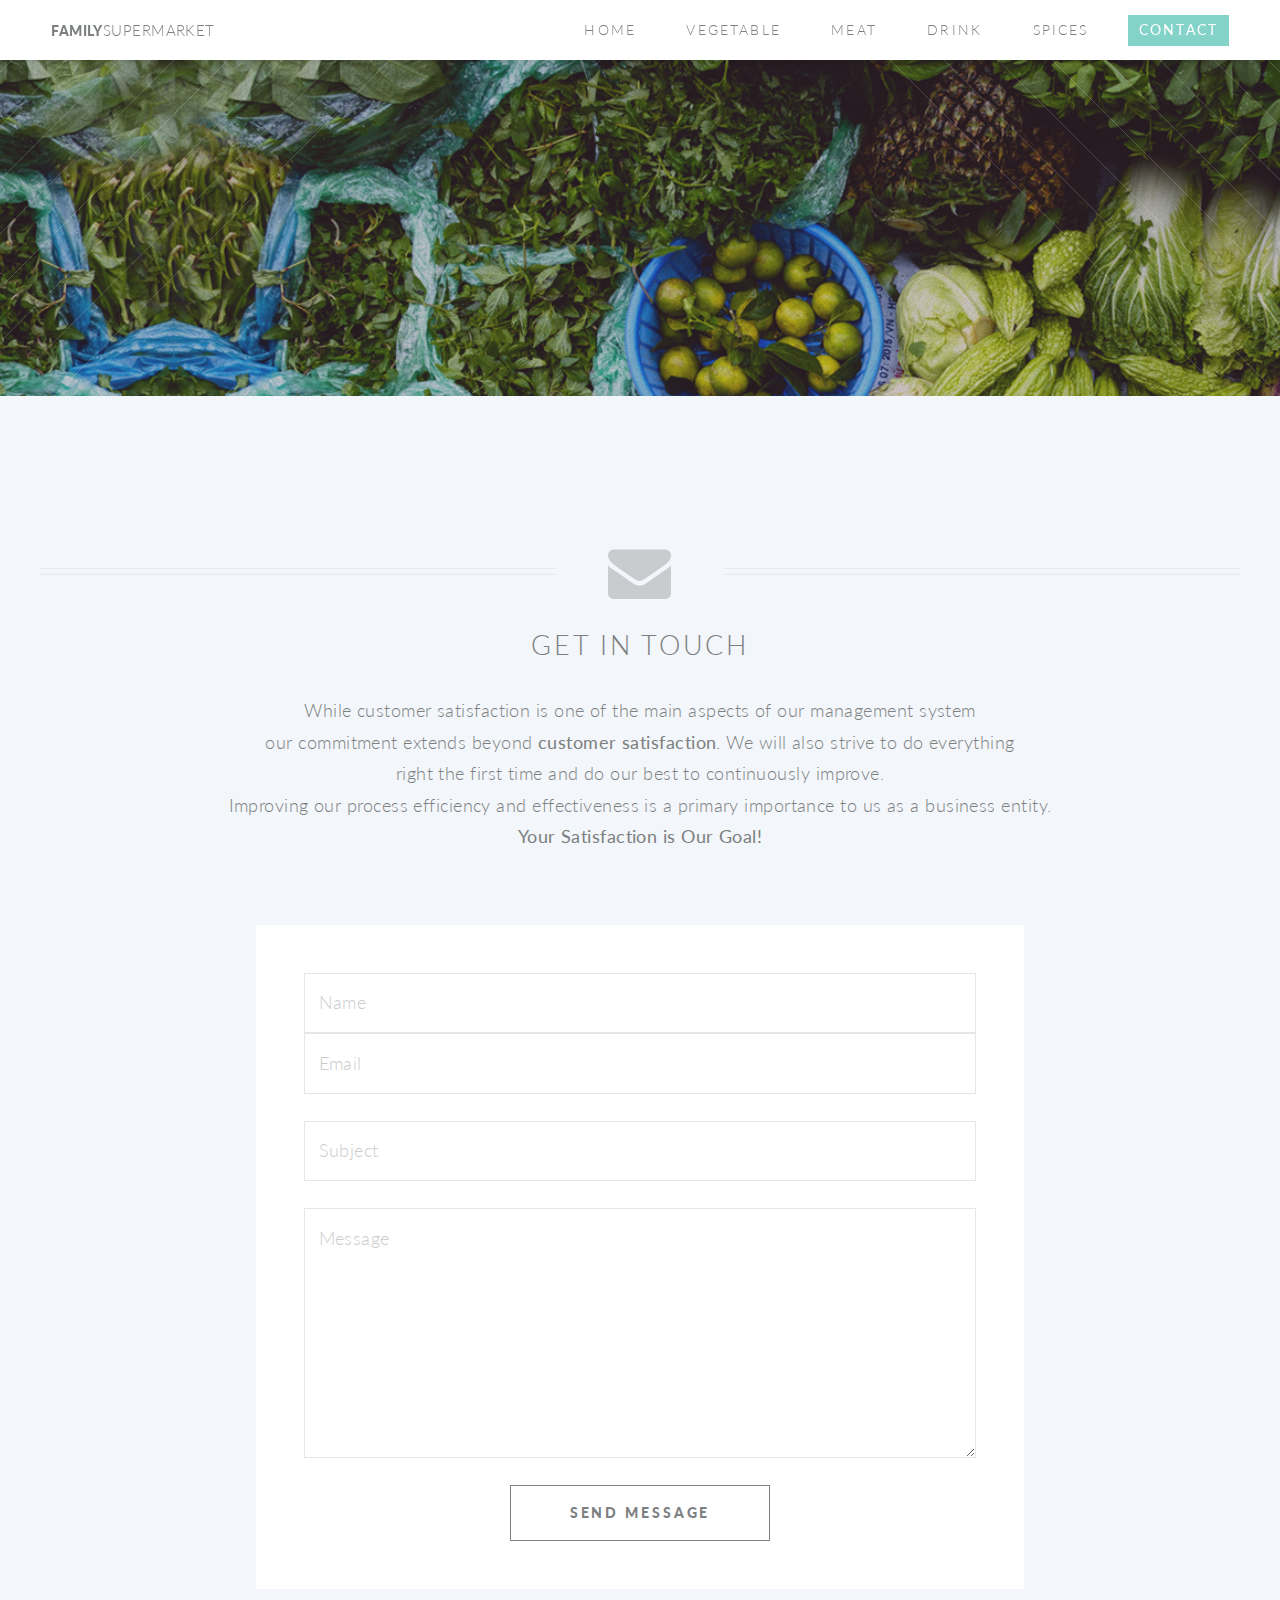
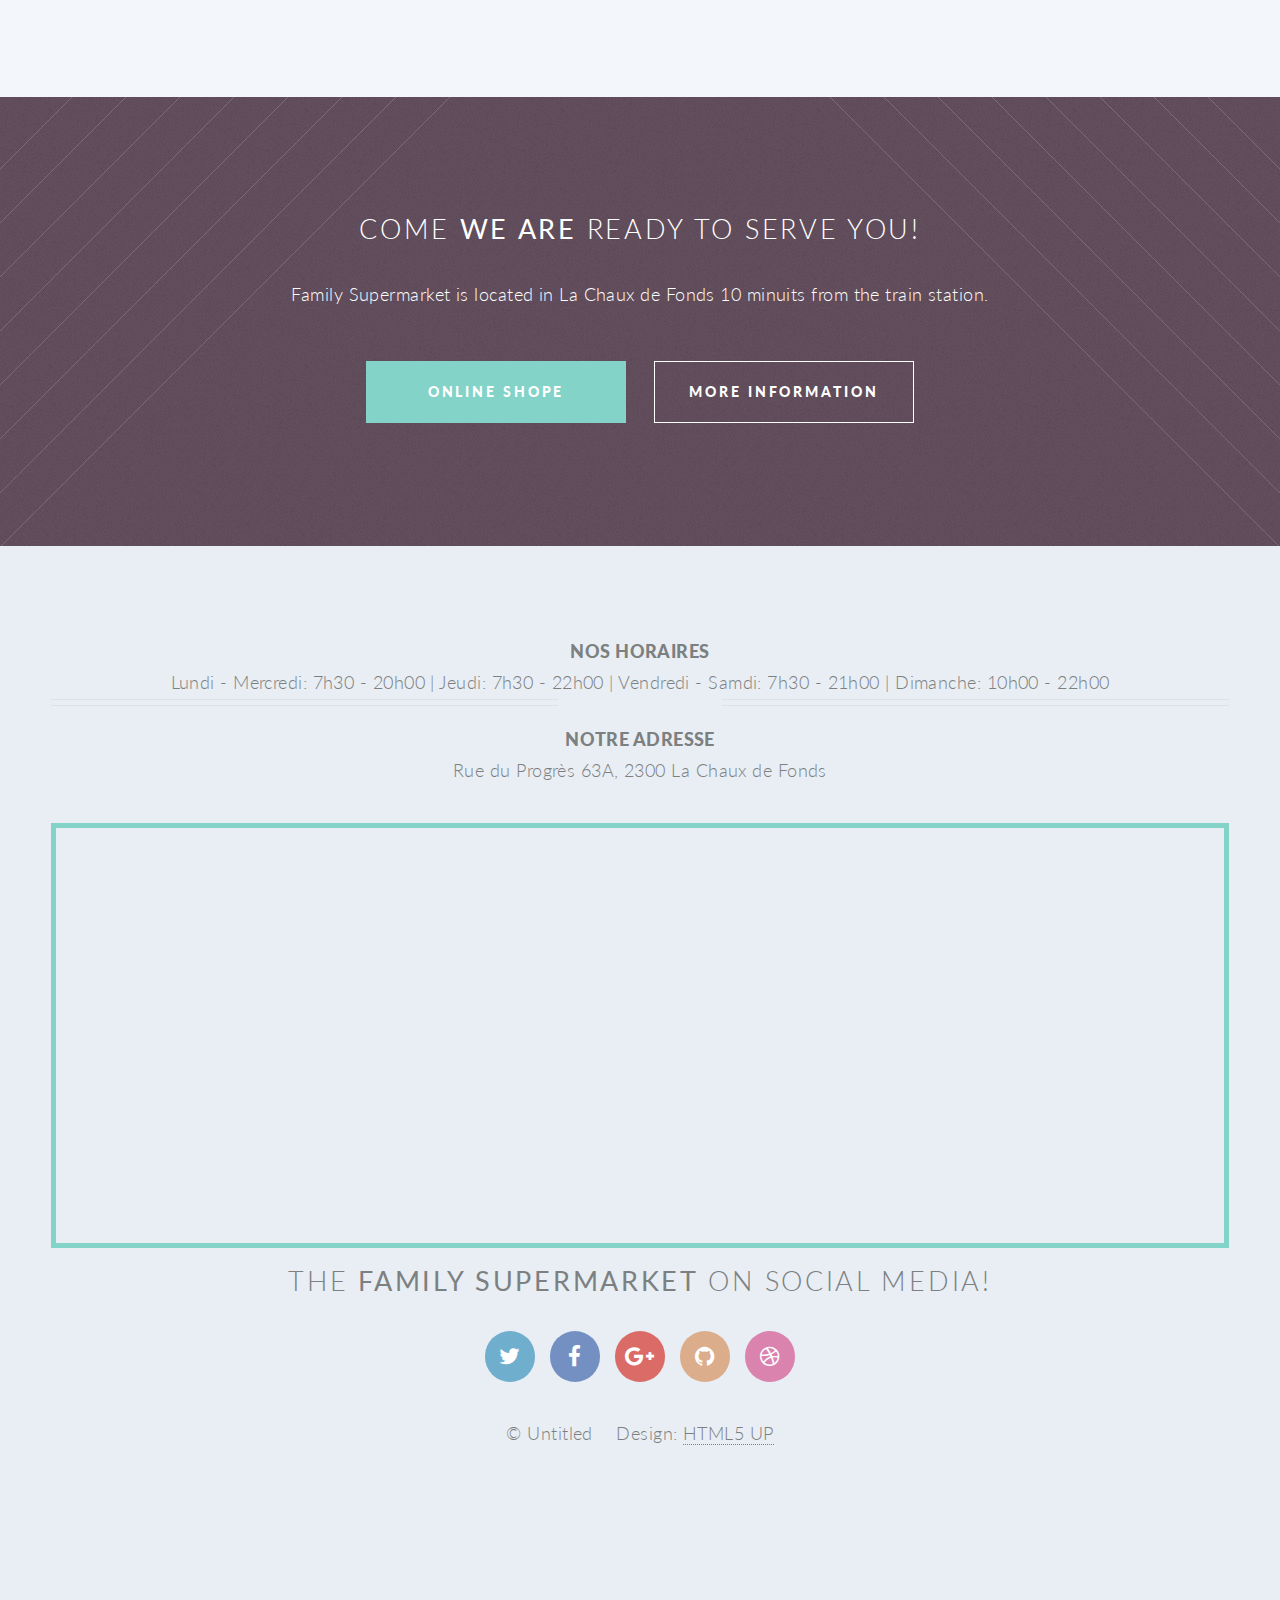
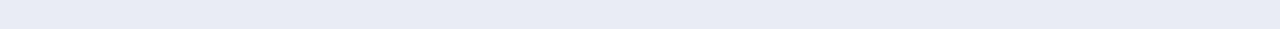
<file: contact.html>
<!DOCTYPE html>
<html dir="ltr" lang="en">

<!-- START DOCUMENT HEAD (méta données, invisible)
  -------------------------------------------------->

<head>

  <!-- HEAD MUST HAVE -->
  <title>Family Supermarket</title>
  <meta charset="utf-8">
  <meta name="viewport" content="width=device-width, initial-scale=1">


  <!-- FAVICONS FOR MISC DEVICES -->
  <link rel="apple-touch-icon" sizes="180x180" href="assets/favicons/apple-touch-icon.png">
  <link rel="icon" type="image/png" sizes="32x32" href="assets/favicons/favicon-32x32.png">
  <link rel="icon" type="image/png" sizes="16x16" href="assets/favicons/favicon-16x16.png">
  <link rel="manifest" href="assets/favicons/site.webmanifest">
  <link rel="mask-icon" href="assets/favicons/safari-pinned-tab.svg" color="#83d3c9">
  <link rel="shortcut icon" href="assets/favicons/favicon.ico">
  <meta name="msapplication-TileColor" content="#83d3c9">
  <meta name="msapplication-config" content="assets/favicons/browserconfig.xml">
  <meta name="theme-color" content="#83d3c9">


  <!-- STYLE LINKS -->
  <link rel="stylesheet" href="https://fonts.googleapis.com/css?family=Lato:300,400,900">
  <link rel="stylesheet" href="assets/fonticons/style.css">
  <link rel="stylesheet" href="assets/css/style.css">

</head>
<!-- END HEAD -->


<!-- START DOCUMENT BODY (contenu visible)
  -------------------------------------------------->

<body id="contact">


  <!-- START BODY HEADER -->
  <header id="header" class="body-header header-alt DF">

    <h1 id="logo"><a href="index.html">Family<span class="FW-300">SuperMarket</span></a></h1>

    <div id="nav-triggers">
      <a id="open-menu" class="menu-trigger DF"><i class="icon fa-menu"></i></a>
      <a id="close-menu" class="menu-trigger DF"><i class="icon fa-close"></i></a>
    </div>

    <nav id="nav" class="anim-from-right">
      <h2 class="hide-but-keep">Menu principal</h2>

      <ul id="main-menu" class="UPP DF">
        <li><a href="index.html">Home</a></li>
        <li><a href="vegetable.html">Vegetable</a></li>
        <li><a href="meat.html">Meat</a></li>
        <li><a href="drink.html">Drink</a></li>
        <li><a href="spices.html">Spices</a></li>
        <li class="current"><a href="contact.html" class="button special">Contact</a></li>
      </ul>

    </nav>

  </header>
  <!-- END BODY HEADER -->
  <p class="header1"></p>

  <!-- START MAIN -->
  <main id="main">

    <!-- MAIN HEADER -->
    <header class="main-header AC">

      <figure class="header-figure DF"><i class="icon fa-envelope"></i></figure>

      <div class="content">
        <h2>Get In Touch</h2>
        <p>
          While customer satisfaction is one of the main aspects of our management system <br>
          our commitment extends beyond <strong>customer satisfaction</strong>. We will also strive to do everything
          <br>
          right the first time and do our best to continuously improve. <br>
          Improving our process efficiency and effectiveness is a primary importance to us as a business entity. <br>
          <strong>Your Satisfaction is Our Goal!</strong>
        </p>
      </div>

    </header>
    <!-- END MAIN HEADER -->


    <!-- START CONTAINER -->
    <section class="container style-4 MX-auto BG-white">

      <h2 class="hide-but-keep">Your Form</h2>

      <!-- START FORM -->
      <form>

        <div class="row DF">
          <input type="text" name="name" placeholder="Name">
          <input type="text" name="email" placeholder="Email">
        </div>

        <div class="row">
          <input type="text" name="subject" placeholder="Subject">
        </div>

        <div class="row">
          <textarea name="message" placeholder="Message" rows="7"></textarea>
        </div>

        <div class="row btn-row AC">
          <button type="submit" class="button">Send Message</button>
        </div>

      </form>
      <!-- END FORM -->

    </section>
    <!-- END CONTAINER -->

  </main>
  <!-- END MAIN -->


  <!-- START CTA -->
  <section id="call-to-action" class="container AC">

    <header>
      <h2>Come <strong>we are </strong>ready to serve you!</h2>
      <p>Family Supermarket is located in La Chaux de Fonds 10 minuits from the train station.</p>
    </header>

      

    <footer class="DF">
      <a href="#" class="button special">online Shope</a>
      <a href="#" class="button">More information</a>
    </footer>

  </section>
  <!-- END CTA -->


  <!-- START FOOTER -->
  <footer id="footer" class="AC">
    <h1>Nos horaires</h1>
    <time>Lundi - Mercredi: 7h30 - 20h00 |</time>
    <time>Jeudi: 7h30 - 22h00 |</time>
    <time>Vendredi - Samdi: 7h30 - 21h00 |</time>
    <time>Dimanche: 10h00 - 22h00</time>
    <figure class="header-figure DF"><i class="icon fa-bar-chart-1"></i></figure>
    <h1>Notre adresse </h1>
    <p>Rue du Progrès 63A, 2300 La Chaux de Fonds</p>
    <iframe
      src="https://www.google.com/maps/embed?pb=!1m18!1m12!1m3!1d714.1630714212852!2d6.8225395504361535!3d47.102371397729996!2m3!1f0!2f0!3f0!3m2!1i1024!2i768!4f13.1!3m3!1m2!1s0x478dfb38eef9ff85%3A0x37e77407c7866de6!2sRue%20du%20Progr%C3%A8s%2063A%2C%202300%20La%20Chaux-de-Fonds!5e1!3m2!1sen!2sch!4v1571693759428!5m2!1sen!2sch"
      width="100%" height="425" frameborder="50" style="border:5px solid #83d3c9; " allowfullscreen="">

    </iframe>
    <h2>The <strong>family Supermarket</strong> on social media!</h2>

    <ul class="icons DF">
      <li><a href="#" class="icon circle fa-twitter"><span class="label">Twitter</span></a></li>
      <li><a href="#" class="icon circle fa-facebook"><span class="label">Facebook</span></a></li>
      <li><a href="#" class="icon circle fa-google-plus"><span class="label">Google+</span></a></li>
      <li><a href="#" class="icon circle fa-github"><span class="label">Github</span></a></li>
      <li><a href="#" class="icon circle fa-dribbble"><span class="label">Dribbble</span></a></li>
    </ul>

    <ul class="copyright">
      <li>&copy; Untitled</li>
      <li>Design: <a href="http://html5up.net">HTML5 UP</a></li>
    </ul>

  </footer>
  <!-- END FOOTER -->


  <!-- SCRIPTS (contenu invisible) -->
  <script src="https://code.jquery.com/jquery-3.3.1.slim.min.js"></script>
  <script src="assets/js/functions.js"></script>
  <script src="assets/js/app.js"></script>


</body>
<!-- END BODY -->


</html>
</file>
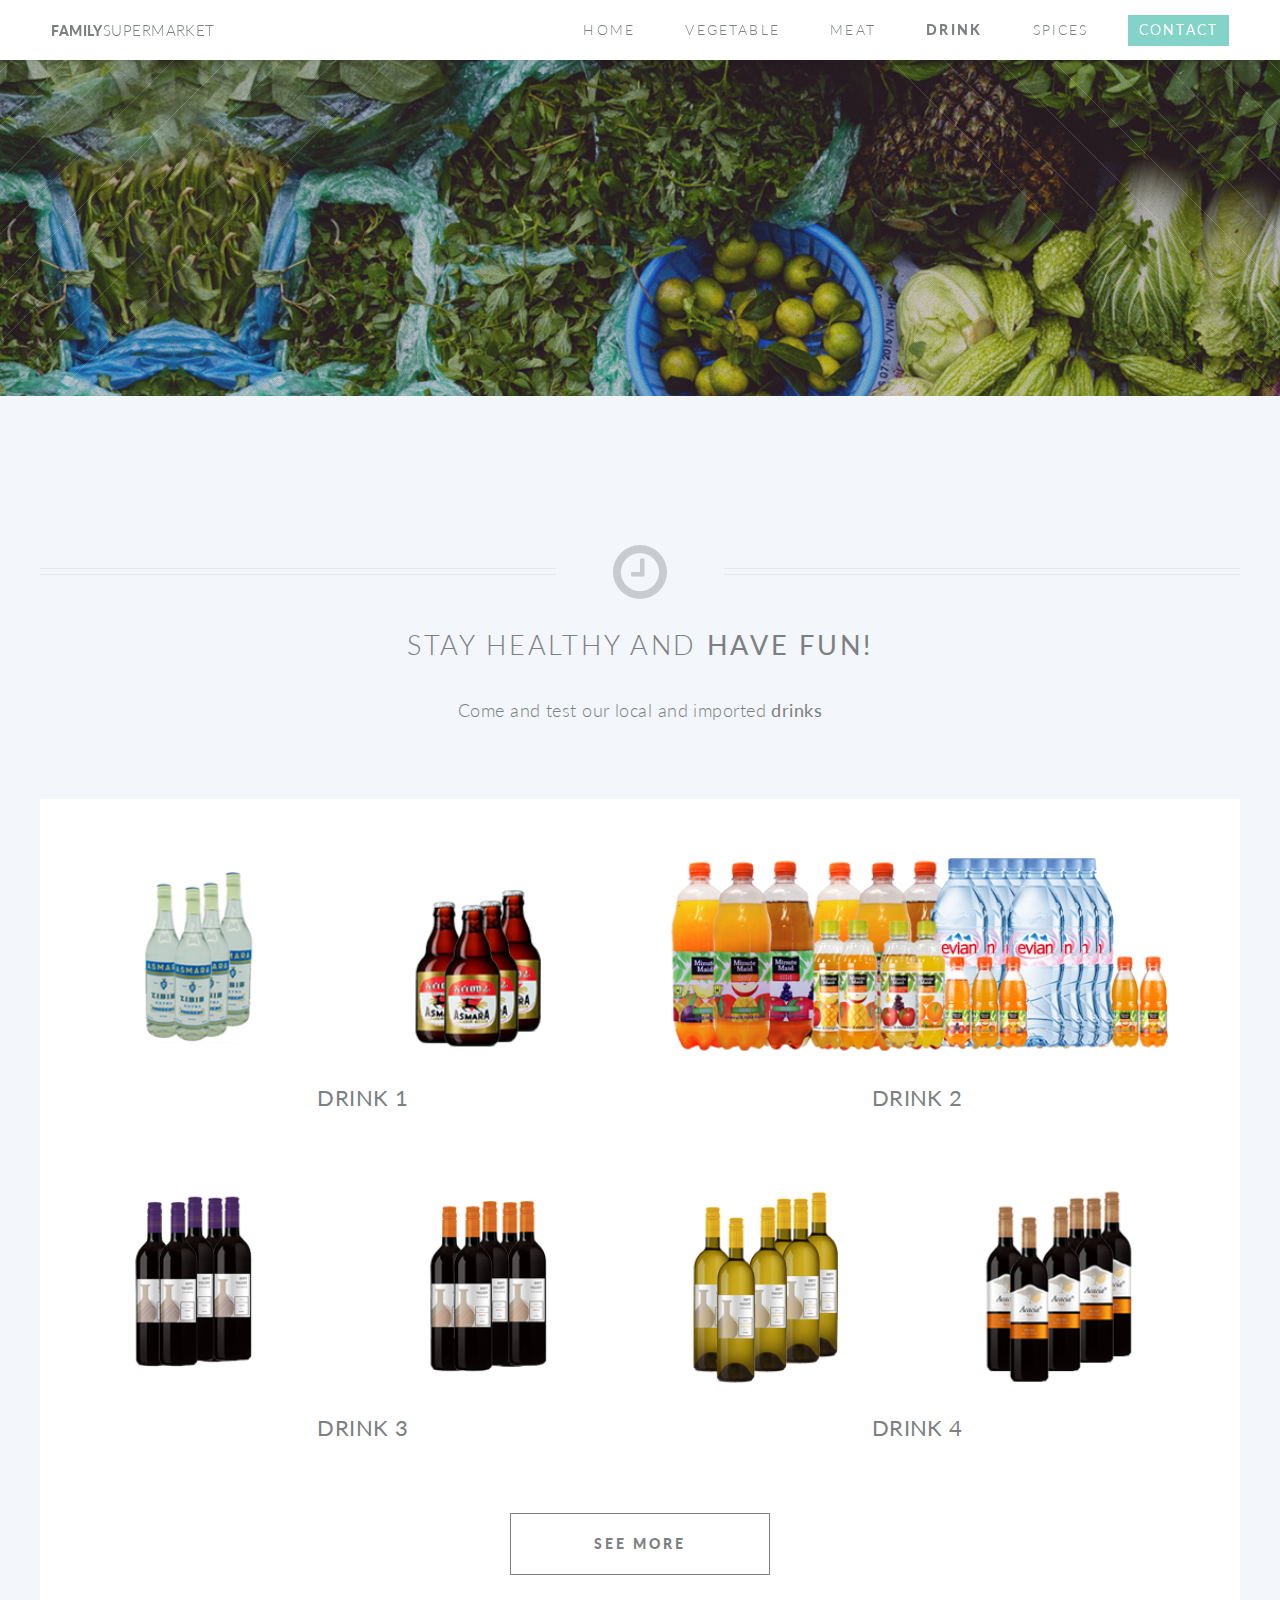
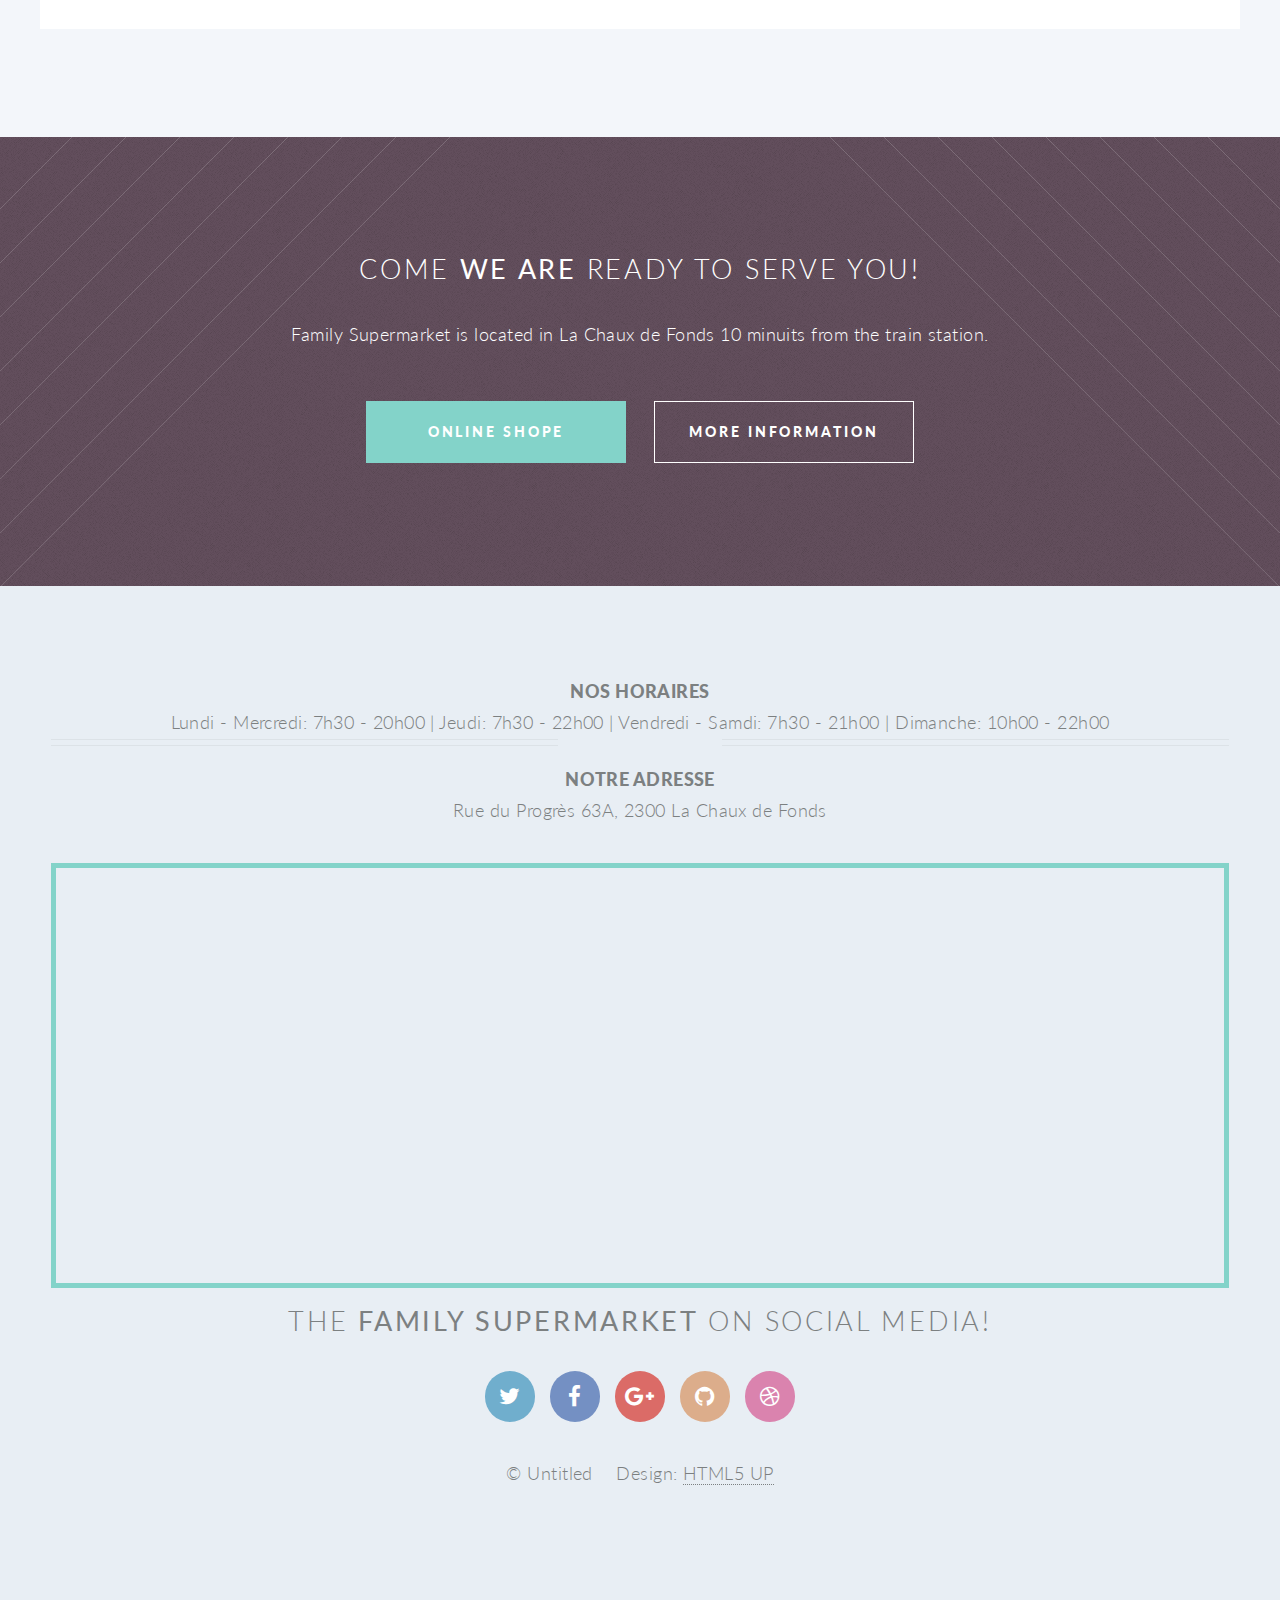
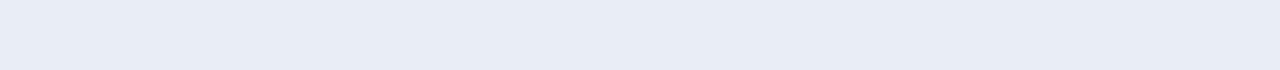
<file: drink.html>
<!DOCTYPE html>
<html dir="ltr" lang="en">

<!-- START DOCUMENT HEAD (méta données, invisible)
  -------------------------------------------------->

<head>

  <!-- HEAD MUST HAVE -->
  <title>Family Supermarket</title>
  <meta charset="utf-8">
  <meta name="viewport" content="width=device-width, initial-scale=1">


  <!-- FAVICONS FOR MISC DEVICES -->
  <link rel="apple-touch-icon" sizes="180x180" href="assets/favicons/apple-touch-icon.png">
  <link rel="icon" type="image/png" sizes="32x32" href="assets/favicons/favicon-32x32.png">
  <link rel="icon" type="image/png" sizes="16x16" href="assets/favicons/favicon-16x16.png">
  <link rel="manifest" href="assets/favicons/site.webmanifest">
  <link rel="mask-icon" href="assets/favicons/safari-pinned-tab.svg" color="#83d3c9">
  <link rel="shortcut icon" href="assets/favicons/favicon.ico">
  <meta name="msapplication-TileColor" content="#83d3c9">
  <meta name="msapplication-config" content="assets/favicons/browserconfig.xml">
  <meta name="theme-color" content="#83d3c9">


  <!-- STYLE LINKS -->
  <link rel="stylesheet" href="https://fonts.googleapis.com/css?family=Lato:300,400,900">
  <link rel="stylesheet" href="assets/fonticons/style.css">
  <link rel="stylesheet" href="assets/css/style.css">

</head>
<!-- END HEAD -->


<!-- START DOCUMENT BODY (contenu visible)
  -------------------------------------------------->

<body id="right-sidebar">


  <!-- START BODY HEADER -->
  <header id="header" class="body-header header-alt DF">
    <h1 id="logo"><a href="index.html">Family<span class="FW-300">SuperMarket</span></a></h1>
    <div id="nav-triggers">
      <a id="open-menu" class="menu-trigger DF"><i class="icon fa-menu"></i></a>
      <a id="close-menu" class="menu-trigger DF"><i class="icon fa-close"></i></a>
    </div>

    <nav id="nav" class="anim-from-right">
      <h2 class="hide-but-keep">Menu principal</h2>
      <ul id="main-menu" class="UPP DF">
        <li><a href="index.html">Home</a></li>
        <li><a href="vegetable.html">Vegetable</a></li>
        <li><a href="meat.html">Meat</a></li>
        <li class="current"><a href="drink.html">Drink</a></li>
        <li><a href="spices.html">Spices</a></li>
        <li><a href="contact.html" class="button special">Contact</a></li>
      </ul>
    </nav>
  </header>
  <!-- END BODY HEADER -->
  <div>
    <p class="header1"></p>
  </div>

  <!-- START MAIN -->
  <main id="main">

    <!-- MAIN HEADER -->
    <header class="main-header AC">

      <figure class="header-figure DF"><i class="icon fa-clock-o"></i></figure>

      <div class="content">
        <h2>Stay Healthy and <strong>Have fun!</strong></h2>
      </div>
      <p>Come and test our local and imported <strong>drinks</strong></p>
    </header>
    <!-- END MAIN HEADER -->


    <!-- START CONTAINER -->
    <!-- MAIN HEADER -->
    <section class="container style-3 AC BG-white">
      <div class="row DF">
        <section>
          <header>
            <figure><a href="#" class="image featured">
                <img src="assets/images/drink/01_Meloti.png" alt="" class="emg1"></a></figure>
            <h3>Drink 1</h3>
          </header>

        </section>

        <section>
          <header>
            <figure><a href="#" class="image featured">
                <img src="assets/images/drink/02_Packed Juices and water.png" alt="" class="emg1"></a></figure>
            <h3>Drink 2</h3>

          </header>

        </section>
      </div>

      <div class="row DF">
        <section>
          <header>
            <figure><a href="#" class="image featured">
                <img src="assets/images/drink/03_merlot-syrah.png" alt="" class="emg1"></a></figure>
            <h3>Drink 3</h3>
          </header>

        </section>

        <section>
          <header>
            <figure><a href="#" class="image featured">
                <img src="assets/images/drink/04_castelWinery-chardonnay.png" alt="" class="emg1"></a></figure>
            <h3>Drink 4</h3>
          </header>


        </section>
      </div>


      <footer class="major">
        <a href="#" class="button">See More</a>
      </footer>

    </section>
    <!-- END MAIN HEADER -->


  </main>
  <!-- END MAIN -->


  <!-- START CTA -->
  <section id="call-to-action" class="container AC">

    <header>
      <h2>Come <strong>we are </strong>ready to serve you!</h2>     
        <p>Family Supermarket is located in La Chaux de Fonds 10 minuits from the train station.</p>
    </header>

    <footer class="DF">
      <a href="#" class="button special">online Shope</a>
      <a href="#" class="button">More information</a>
    </footer>

  </section>
  <!-- END CTA -->


  <!-- START FOOTER -->
  <footer id="footer" class="AC">
    <h1>Nos horaires</h1>
    <time>Lundi - Mercredi: 7h30 - 20h00 |</time>
    <time>Jeudi: 7h30 - 22h00 |</time>
    <time>Vendredi - Samdi: 7h30 - 21h00 |</time>
    <time>Dimanche: 10h00 - 22h00</time>
    <figure class="header-figure DF"><i class="icon fa-bar-chart-1"></i></figure>
    <h1>Notre adresse </h1>
    <p>Rue du Progrès 63A, 2300 La Chaux de Fonds</p>
    <iframe
      src="https://www.google.com/maps/embed?pb=!1m18!1m12!1m3!1d714.1630714212852!2d6.8225395504361535!3d47.102371397729996!2m3!1f0!2f0!3f0!3m2!1i1024!2i768!4f13.1!3m3!1m2!1s0x478dfb38eef9ff85%3A0x37e77407c7866de6!2sRue%20du%20Progr%C3%A8s%2063A%2C%202300%20La%20Chaux-de-Fonds!5e1!3m2!1sen!2sch!4v1571693759428!5m2!1sen!2sch"
      width="100%" height="425" frameborder="50" style="border:5px solid #83d3c9; " allowfullscreen="">

    </iframe>
    <h2>The <strong>family Supermarket</strong> on social media!</h2>

    <ul class="icons DF">
      <li><a href="#" class="icon circle fa-twitter"><span class="label">Twitter</span></a></li>
      <li><a href="#" class="icon circle fa-facebook"><span class="label">Facebook</span></a></li>
      <li><a href="#" class="icon circle fa-google-plus"><span class="label">Google+</span></a></li>
      <li><a href="#" class="icon circle fa-github"><span class="label">Github</span></a></li>
      <li><a href="#" class="icon circle fa-dribbble"><span class="label">Dribbble</span></a></li>
    </ul>

    <ul class="copyright">
      <li>&copy; Untitled</li>
      <li>Design: <a href="http://html5up.net">HTML5 UP</a></li>
    </ul>

  </footer>
  <!-- END FOOTER -->


  <!-- SCRIPTS (contenu invisible) -->
  <script src="https://code.jquery.com/jquery-3.3.1.slim.min.js"></script>
  <script src="assets/js/functions.js"></script>
  <script src="assets/js/app.js"></script>


</body>
<!-- END BODY -->


</html>
</file>
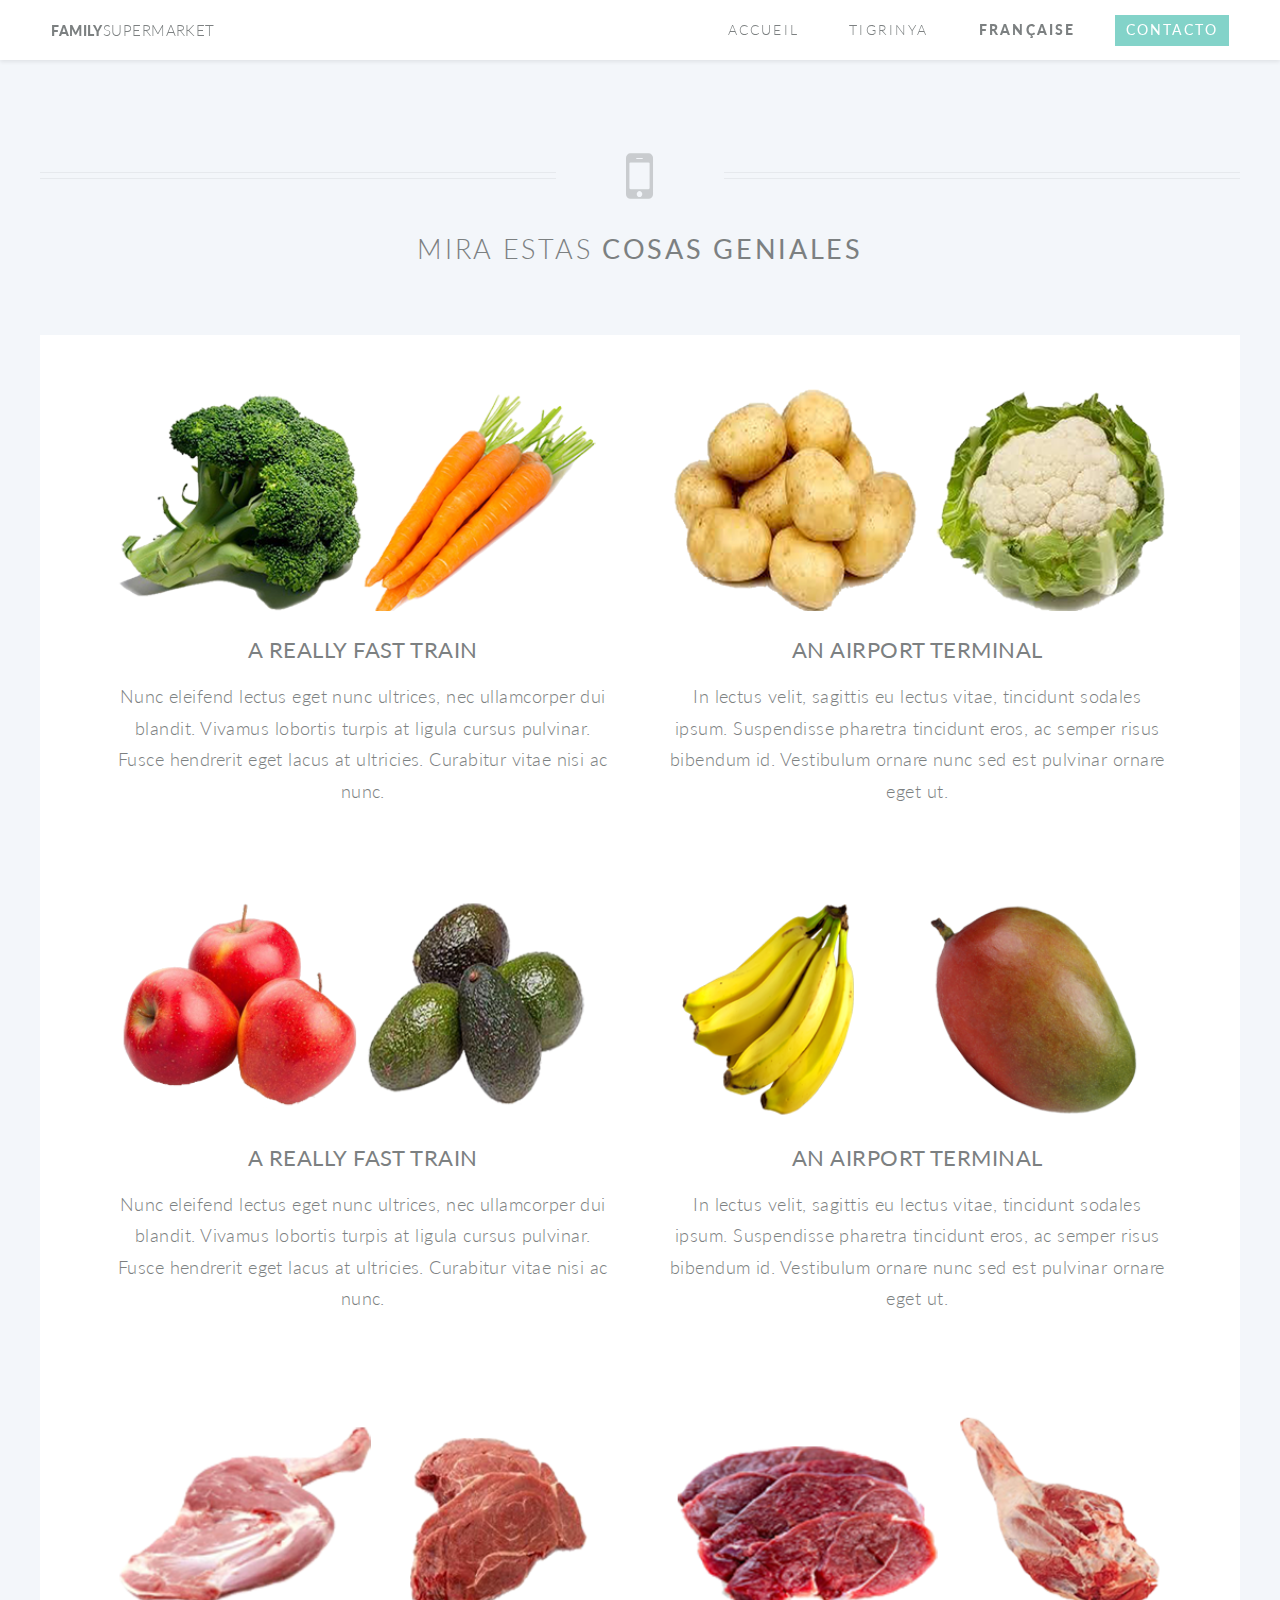
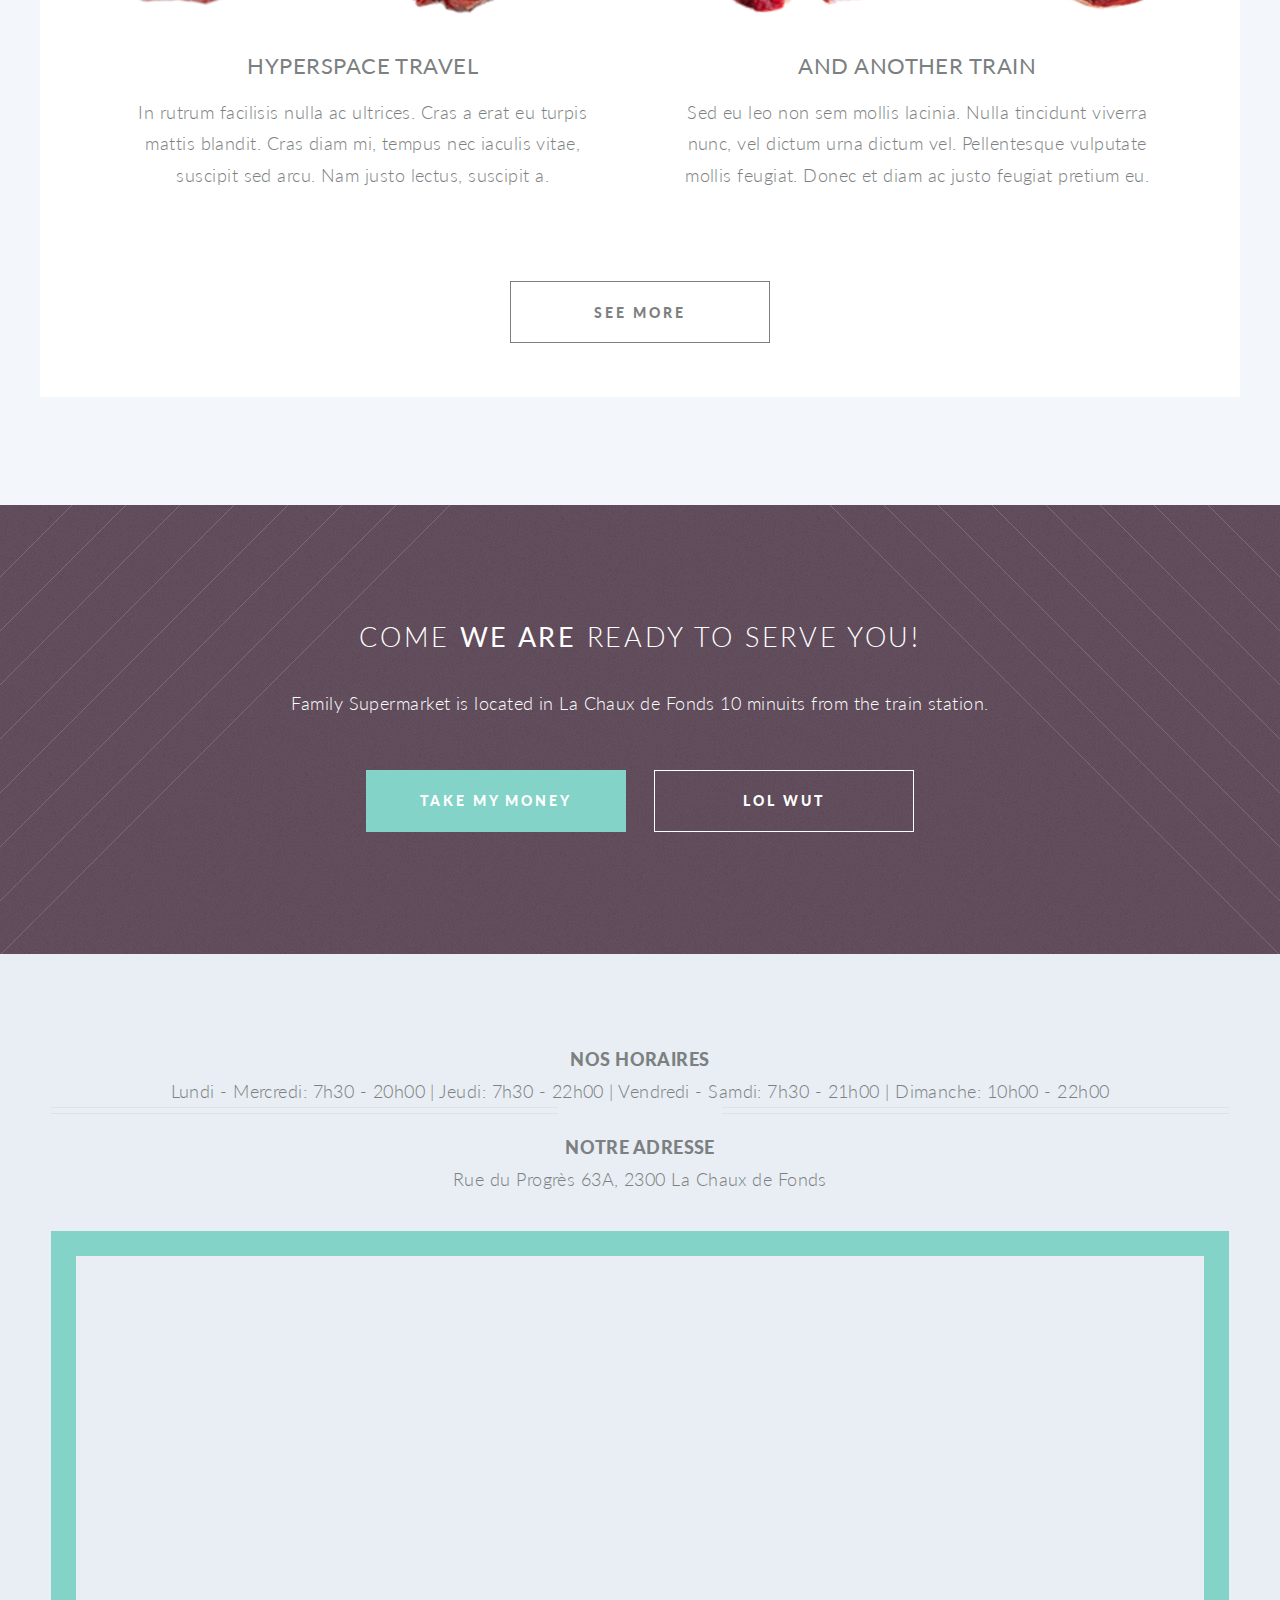
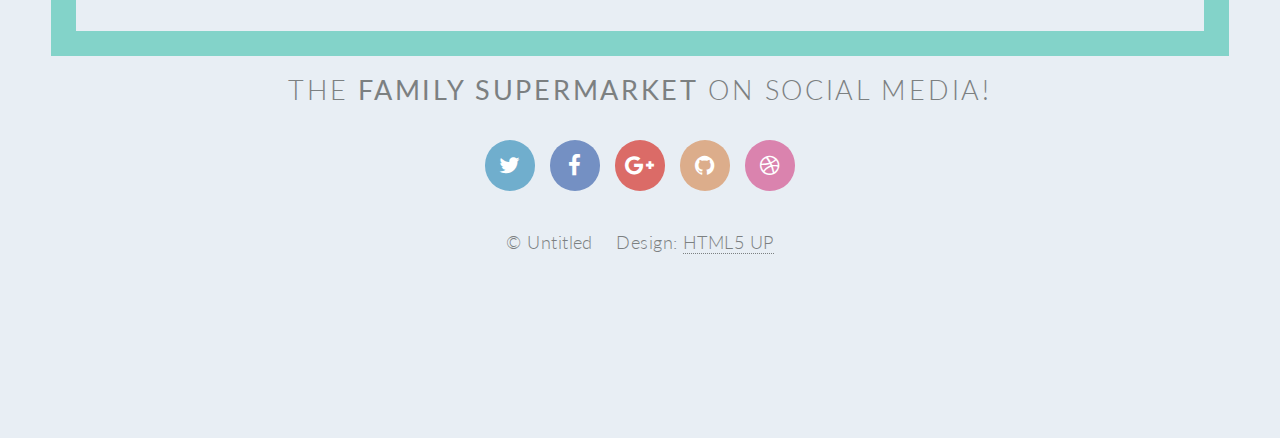
<file: french.html>
<!DOCTYPE html>
<html dir="ltr" lang="en">

	<!-- START DOCUMENT HEAD (méta données, invisible)
  -------------------------------------------------->
	<head>
  
  	<!-- HEAD MUST HAVE -->
    <title>Family Supermarket</title>
		<meta charset="utf-8">
		<meta name="viewport" content="width=device-width, initial-scale=1">


    <!-- FAVICONS FOR MISC DEVICES -->
    <link rel="apple-touch-icon" sizes="180x180" href="assets/favicons/apple-touch-icon.png">
    <link rel="icon" type="image/png" sizes="32x32" href="assets/favicons/favicon-32x32.png">
    <link rel="icon" type="image/png" sizes="16x16" href="assets/favicons/favicon-16x16.png">
    <link rel="manifest" href="assets/favicons/site.webmanifest">
    <link rel="mask-icon" href="assets/favicons/safari-pinned-tab.svg" color="#83d3c9">
    <link rel="shortcut icon" href="assets/favicons/favicon.ico">
    <meta name="msapplication-TileColor" content="#83d3c9">
    <meta name="msapplication-config" content="assets/favicons/browserconfig.xml">
    <meta name="theme-color" content="#83d3c9">


    <!-- STYLE LINKS -->
		<link rel="stylesheet" href="https://fonts.googleapis.com/css?family=Lato:300,400,900">
    <link rel="stylesheet" href="assets/fonticons/style.css">
    <link rel="stylesheet" href="assets/css/style.css">
    
	</head>
  <!-- END HEAD -->


  <!-- START DOCUMENT BODY (contenu visible)
  -------------------------------------------------->
	<body id="right-sidebar">


    <!-- START BODY HEADER -->
    <header id="header" class="body-header header-alt DF">
      <h1 id="logo"><a href="index.html">Family<span class="FW-300">SuperMarket</span></a></h1>   
      <div id="nav-triggers">
        <a id="open-menu" class="menu-trigger DF"><i class="icon fa-menu"></i></a>
        <a id="close-menu" class="menu-trigger DF"><i class="icon fa-close"></i></a>
      </div>
      
      <nav id="nav" class="anim-from-right">
        <h2 class="hide-but-keep">Menu principal</h2>
        <ul id="main-menu" class="UPP DF">
          <li><a href="index.html">Accueil</a></li>
          <li><a href="tigrinya.html">Tigrinya</a></li>
          <li class="current"><a href="french.html">Française</a></li>
          <li><a href="contact.html" class="button special">Contacto</a></li>
        </ul>

      </nav>

    </header>
    <!-- END BODY HEADER -->


    <!-- START MAIN -->
    <main id="main">

      <!-- MAIN HEADER -->
      <header class="main-header AC">
      
        <figure class="header-figure DF"><i class="icon fa-mobile"></i></figure>
        
        <div class="content">
          <h2>Mira estas <strong>cosas geniales</strong></h2>    	
        </div>
        
      </header>
      <!-- END MAIN HEADER -->


      <!-- START CONTAINER -->
      <section class="container style-3 AC BG-white">
        <div class="row DF">
          <section>
            <header>
            	<figure><a href="#" class="image featured"><img src="assets/images/pic01-photo.png" alt=""></a></figure>
              <h3>A Really Fast Train</h3>
            </header>

            <p>
              Nunc eleifend lectus eget nunc ultrices, nec ullamcorper dui blandit.
              Vivamus lobortis turpis at ligula cursus pulvinar.
              Fusce hendrerit eget lacus at ultricies. Curabitur vitae nisi ac nunc.
            </p>
          </section>

          <section>
            <header>
            	<figure>
                <a href="#" class="image featured">
                  <img src="assets/images/pic02-photo.png" alt="">
                </a>
              </figure>
              <h3>An Airport Terminal</h3>
            </header>

            <p>
              In lectus velit, sagittis eu lectus vitae, tincidunt sodales ipsum.
              Suspendisse pharetra tincidunt eros, ac semper risus bibendum id.
              Vestibulum ornare nunc sed est pulvinar ornare eget ut.
            </p>
          </section>
        </div>
        <div class="row DF">
          <section>
            <header>
            	<figure><a href="#" class="image featured"><img src="assets/images/pic03-photo.png" alt=""></a></figure>
              <h3>A Really Fast Train</h3>
            </header>

            <p>
              Nunc eleifend lectus eget nunc ultrices, nec ullamcorper dui blandit.
              Vivamus lobortis turpis at ligula cursus pulvinar.
              Fusce hendrerit eget lacus at ultricies. Curabitur vitae nisi ac nunc.
            </p>
          </section>

          <section>
            <header>
            	<figure>
                <a href="#" class="image featured">
                  <img src="assets/images/pic04-photo.png" alt="">
                </a>
              </figure>
              <h3>An Airport Terminal</h3>
            </header>

            <p>
              In lectus velit, sagittis eu lectus vitae, tincidunt sodales ipsum.
              Suspendisse pharetra tincidunt eros, ac semper risus bibendum id.
              Vestibulum ornare nunc sed est pulvinar ornare eget ut.
            </p>
          </section>
        </div>
        <div class="row DF">
          <section>
            <header>
            	<figure><a href="#" class="image featured"><img src="assets/images/pic05-photo.png" alt=""></a></figure>
              <h3>Hyperspace Travel</h3>
            </header>
            <p>
              In rutrum facilisis nulla ac ultrices. Cras a erat eu turpis mattis blandit.
              Cras diam mi, tempus nec iaculis vitae, suscipit sed arcu.
              Nam justo lectus, suscipit a.
            </p>
          </section>

          <section>
            <header>
            	<figure><a href="#" class="image featured"><img src="assets/images/pic06-photo.png" alt=""></a></figure>
              <h3>And Another Train</h3>
            </header>
            <p>
              Sed eu leo non sem mollis lacinia.
              Nulla tincidunt viverra nunc, vel dictum urna dictum vel.
              Pellentesque vulputate mollis feugiat. Donec et diam ac justo feugiat pretium eu.
            </p>
          </section>
        </div>

        <footer class="major">
          <a href="#" class="button">See More</a>
        </footer>

      </section>
      <!-- END CONTAINER STYLE 3 -->

		</main>
    <!-- END MAIN -->


    <!-- START CTA -->
    <section id="call-to-action" class="container AC">

      <header>
        <h2>Come <strong>we are </strong>ready to serve you!</h2>
        <p>Family Supermarket is located in La Chaux de Fonds 10 minuits from the train station.</p>
      </header>

      <footer class="DF">
        <a href="#" class="button special">Take My Money</a>
        <a href="#" class="button">LOL Wut</a>
      </footer>

    </section>
    <!-- END CTA -->


    <!-- START FOOTER -->
    <footer id="footer" class="AC">
      <h1>Nos horaires</h1>
      <time>Lundi - Mercredi: 7h30 - 20h00 |</time>
      <time>Jeudi: 7h30 - 22h00 |</time>
      <time>Vendredi - Samdi: 7h30 - 21h00 |</time>
      <time>Dimanche: 10h00 - 22h00</time>
      <figure class="header-figure DF"><i class="icon fa-bar-chart-1"></i></figure>
      <h1>Notre adresse </h1>
        <p>Rue du Progrès 63A, 2300 La Chaux de Fonds</p>
    <iframe src="https://www.google.com/maps/embed?pb=!1m18!1m12!1m3!1d714.1630714212852!2d6.8225395504361535!3d47.102371397729996!2m3!1f0!2f0!3f0!3m2!1i1024!2i768!4f13.1!3m3!1m2!1s0x478dfb38eef9ff85%3A0x37e77407c7866de6!2sRue%20du%20Progr%C3%A8s%2063A%2C%202300%20La%20Chaux-de-Fonds!5e1!3m2!1sen!2sch!4v1571693759428!5m2!1sen!2sch" 
    width="100%" height="425" frameborder="50" style="border:25px solid #83d3c9; " allowfullscreen="">
    
  </iframe>  
      <h2>The <strong>family Supermarket</strong> on social media!</h2>

      <ul class="icons DF">
        <li><a href="#" class="icon circle fa-twitter"><span class="label">Twitter</span></a></li>
        <li><a href="#" class="icon circle fa-facebook"><span class="label">Facebook</span></a></li>
        <li><a href="#" class="icon circle fa-google-plus"><span class="label">Google+</span></a></li>
        <li><a href="#" class="icon circle fa-github"><span class="label">Github</span></a></li>
        <li><a href="#" class="icon circle fa-dribbble"><span class="label">Dribbble</span></a></li>
      </ul>

      <ul class="copyright">
        <li>&copy; Untitled</li>
        <li>Design: <a href="http://html5up.net">HTML5 UP</a></li>
      </ul>

    </footer>
    <!-- END FOOTER -->


		<!-- SCRIPTS (contenu invisible) -->
    <script src="https://code.jquery.com/jquery-3.3.1.slim.min.js"></script>
		<script src="assets/js/functions.js"></script>
		<script src="assets/js/app.js"></script>


	</body>
  <!-- END BODY -->


</html>
</file>
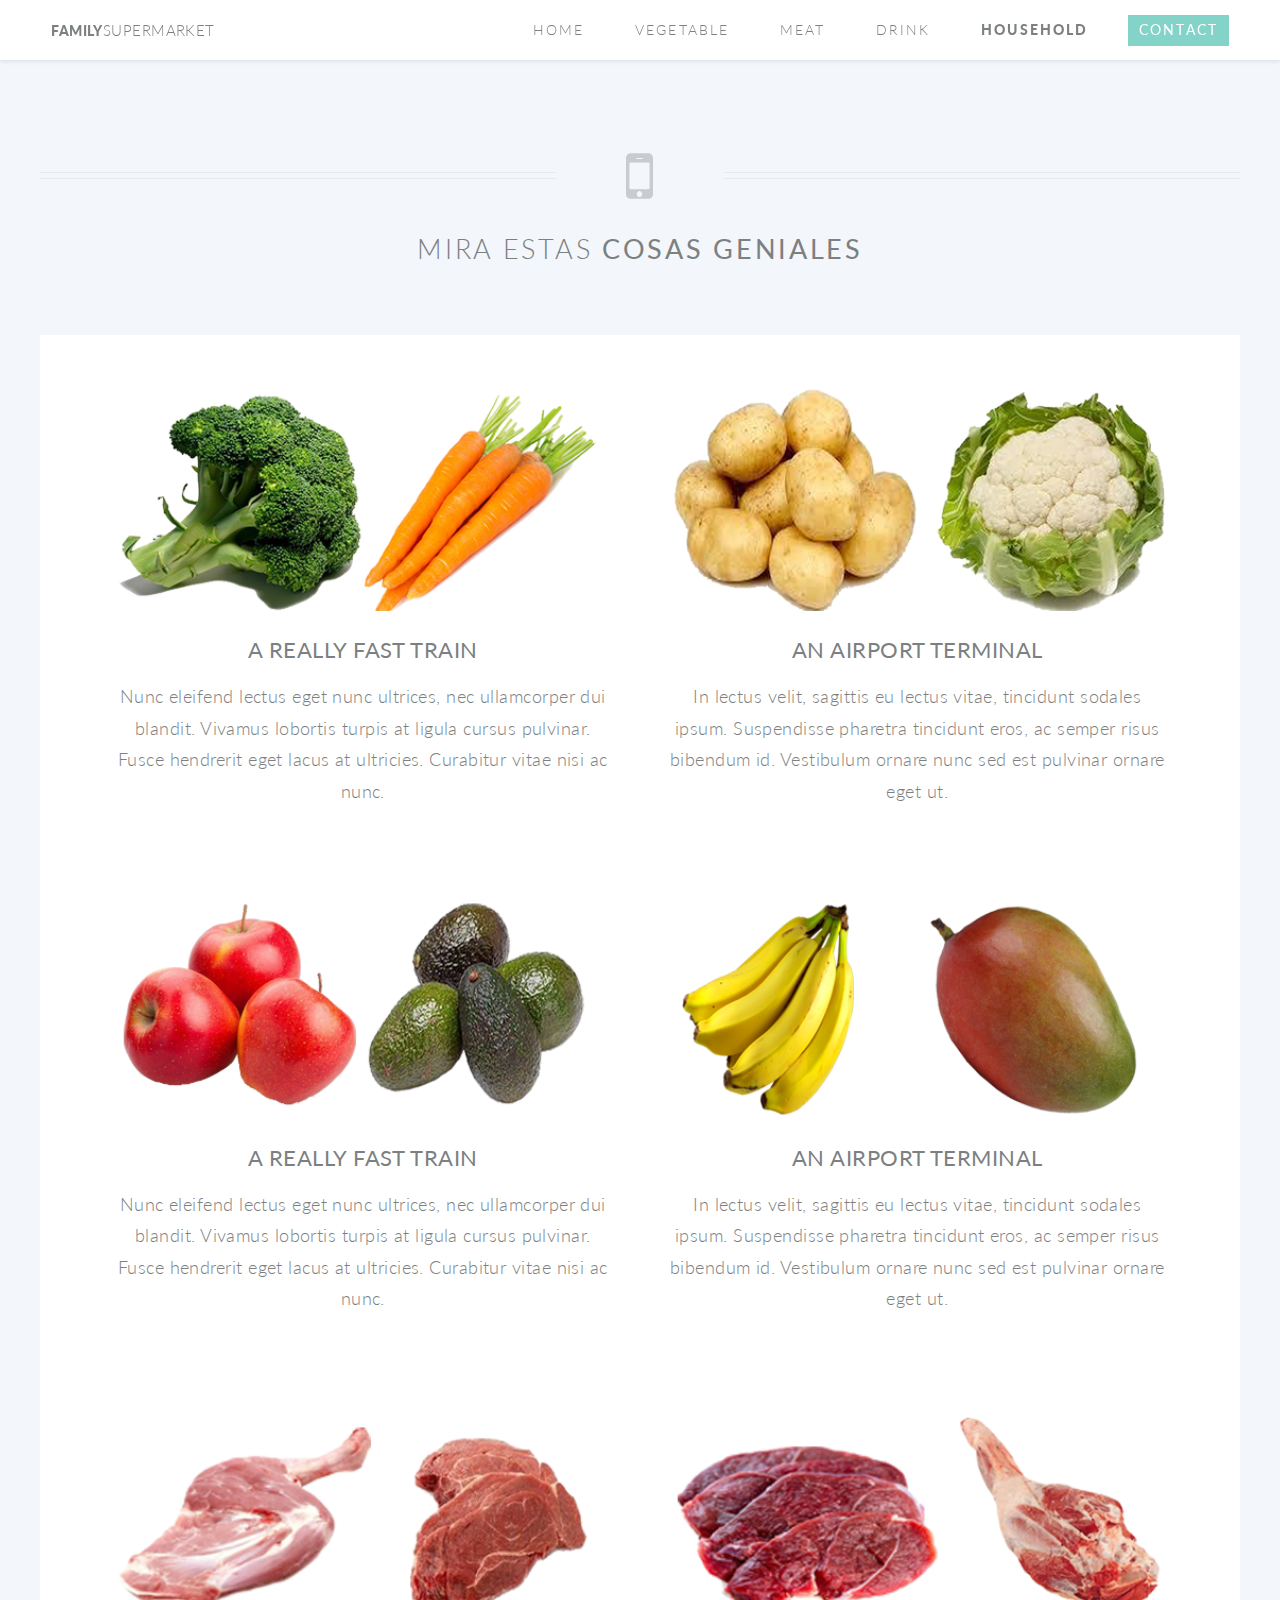
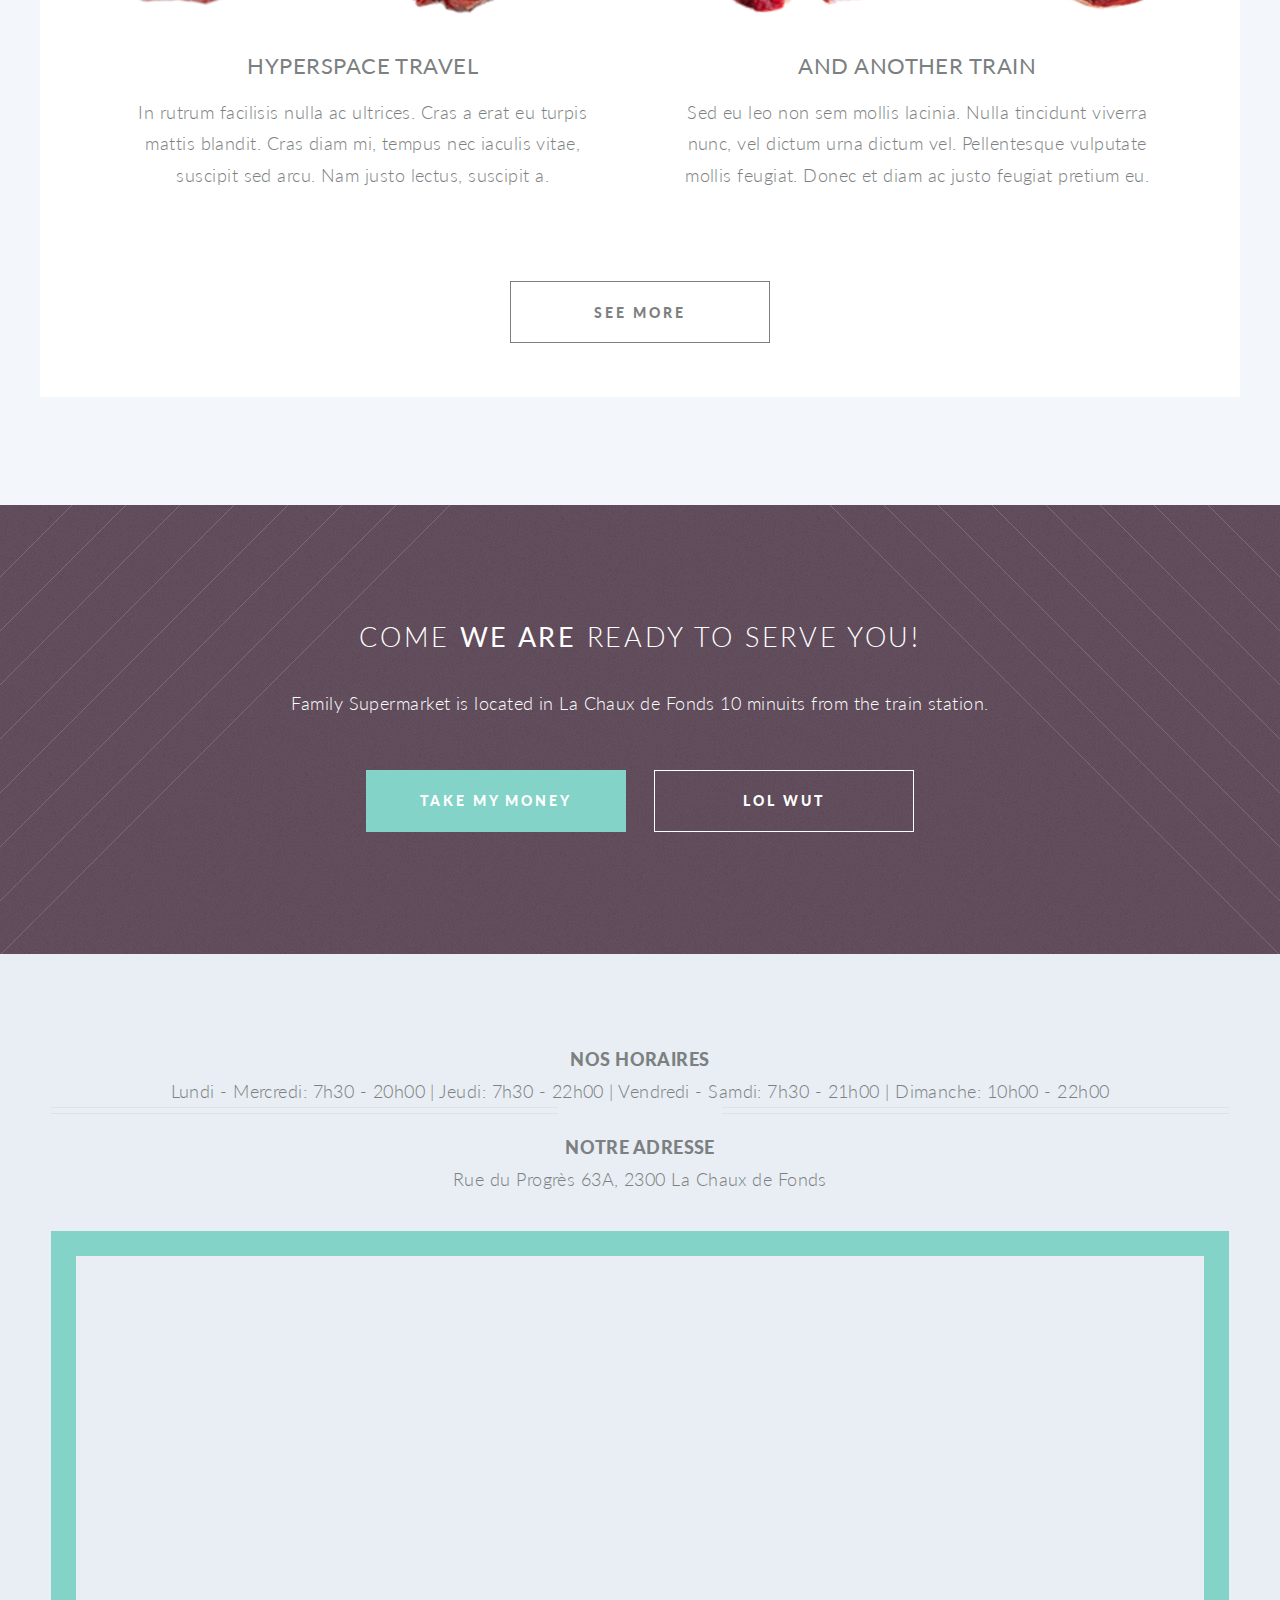
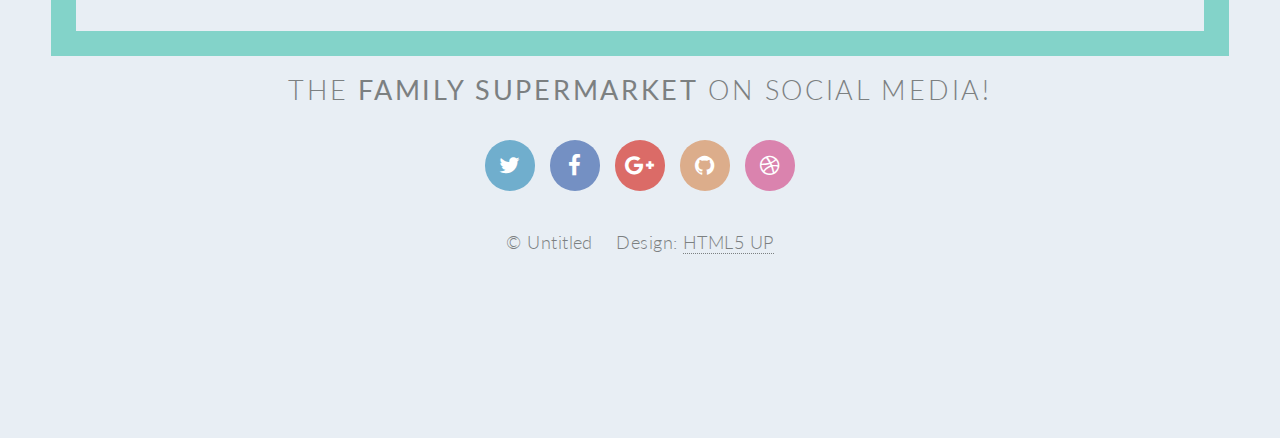
<file: household.html>
<!DOCTYPE html>
<html dir="ltr" lang="en">

	<!-- START DOCUMENT HEAD (méta données, invisible)
  -------------------------------------------------->
	<head>
  
  	<!-- HEAD MUST HAVE -->
    <title>Family Supermarket</title>
		<meta charset="utf-8">
		<meta name="viewport" content="width=device-width, initial-scale=1">


    <!-- FAVICONS FOR MISC DEVICES -->
    <link rel="apple-touch-icon" sizes="180x180" href="assets/favicons/apple-touch-icon.png">
    <link rel="icon" type="image/png" sizes="32x32" href="assets/favicons/favicon-32x32.png">
    <link rel="icon" type="image/png" sizes="16x16" href="assets/favicons/favicon-16x16.png">
    <link rel="manifest" href="assets/favicons/site.webmanifest">
    <link rel="mask-icon" href="assets/favicons/safari-pinned-tab.svg" color="#83d3c9">
    <link rel="shortcut icon" href="assets/favicons/favicon.ico">
    <meta name="msapplication-TileColor" content="#83d3c9">
    <meta name="msapplication-config" content="assets/favicons/browserconfig.xml">
    <meta name="theme-color" content="#83d3c9">


    <!-- STYLE LINKS -->
		<link rel="stylesheet" href="https://fonts.googleapis.com/css?family=Lato:300,400,900">
    <link rel="stylesheet" href="assets/fonticons/style.css">
    <link rel="stylesheet" href="assets/css/style.css">
    
	</head>
  <!-- END HEAD -->


  <!-- START DOCUMENT BODY (contenu visible)
  -------------------------------------------------->
	<body id="right-sidebar">


    <!-- START BODY HEADER -->
    <header id="header" class="body-header header-alt DF">
      <h1 id="logo"><a href="index.html">Family<span class="FW-300">SuperMarket</span></a></h1>   
      <div id="nav-triggers">
        <a id="open-menu" class="menu-trigger DF"><i class="icon fa-menu"></i></a>
        <a id="close-menu" class="menu-trigger DF"><i class="icon fa-close"></i></a>
      </div>
      
      <nav id="nav" class="anim-from-right">
        <h2 class="hide-but-keep">Menu principal</h2>
        <ul id="main-menu" class="UPP DF">
          <li><a href="index.html">Home</a></li>
          <li><a href="vegetable.html">Vegetable</a></li>
          <li><a href="meat.html">Meat</a></li>
          <li><a href="drink.html">Drink</a></li>
          <li class="current"><a href="household.html">Household</a></li>
          <li><a href="contact.html" class="button special">Contact</a></li>
        </ul>

      </nav>

    </header>
    <!-- END BODY HEADER -->


    <!-- START MAIN -->
    <main id="main">

      <!-- MAIN HEADER -->
      <header class="main-header AC">
      
        <figure class="header-figure DF"><i class="icon fa-mobile"></i></figure>
        
        <div class="content">
          <h2>Mira estas <strong>cosas geniales</strong></h2>    	
        </div>
        
      </header>
      <!-- END MAIN HEADER -->


      <!-- START CONTAINER -->
      <section class="container style-3 AC BG-white">
        <div class="row DF">
          <section>
            <header>
            	<figure><a href="#" class="image featured"><img src="assets/images/pic01-photo.png" alt=""></a></figure>
              <h3>A Really Fast Train</h3>
            </header>

            <p>
              Nunc eleifend lectus eget nunc ultrices, nec ullamcorper dui blandit.
              Vivamus lobortis turpis at ligula cursus pulvinar.
              Fusce hendrerit eget lacus at ultricies. Curabitur vitae nisi ac nunc.
            </p>
          </section>

          <section>
            <header>
            	<figure>
                <a href="#" class="image featured">
                  <img src="assets/images/pic02-photo.png" alt="">
                </a>
              </figure>
              <h3>An Airport Terminal</h3>
            </header>

            <p>
              In lectus velit, sagittis eu lectus vitae, tincidunt sodales ipsum.
              Suspendisse pharetra tincidunt eros, ac semper risus bibendum id.
              Vestibulum ornare nunc sed est pulvinar ornare eget ut.
            </p>
          </section>
        </div>
        <div class="row DF">
          <section>
            <header>
            	<figure><a href="#" class="image featured"><img src="assets/images/pic03-photo.png" alt=""></a></figure>
              <h3>A Really Fast Train</h3>
            </header>

            <p>
              Nunc eleifend lectus eget nunc ultrices, nec ullamcorper dui blandit.
              Vivamus lobortis turpis at ligula cursus pulvinar.
              Fusce hendrerit eget lacus at ultricies. Curabitur vitae nisi ac nunc.
            </p>
          </section>

          <section>
            <header>
            	<figure>
                <a href="#" class="image featured">
                  <img src="assets/images/pic04-photo.png" alt="">
                </a>
              </figure>
              <h3>An Airport Terminal</h3>
            </header>

            <p>
              In lectus velit, sagittis eu lectus vitae, tincidunt sodales ipsum.
              Suspendisse pharetra tincidunt eros, ac semper risus bibendum id.
              Vestibulum ornare nunc sed est pulvinar ornare eget ut.
            </p>
          </section>
        </div>
        <div class="row DF">
          <section>
            <header>
            	<figure><a href="#" class="image featured"><img src="assets/images/pic05-photo.png" alt=""></a></figure>
              <h3>Hyperspace Travel</h3>
            </header>
            <p>
              In rutrum facilisis nulla ac ultrices. Cras a erat eu turpis mattis blandit.
              Cras diam mi, tempus nec iaculis vitae, suscipit sed arcu.
              Nam justo lectus, suscipit a.
            </p>
          </section>

          <section>
            <header>
            	<figure><a href="#" class="image featured"><img src="assets/images/pic06-photo.png" alt=""></a></figure>
              <h3>And Another Train</h3>
            </header>
            <p>
              Sed eu leo non sem mollis lacinia.
              Nulla tincidunt viverra nunc, vel dictum urna dictum vel.
              Pellentesque vulputate mollis feugiat. Donec et diam ac justo feugiat pretium eu.
            </p>
          </section>
        </div>

        <footer class="major">
          <a href="#" class="button">See More</a>
        </footer>

      </section>
      <!-- END CONTAINER STYLE 3 -->

		</main>
    <!-- END MAIN -->


    <!-- START CTA -->
    <section id="call-to-action" class="container AC">

      <header>
        <h2>Come <strong>we are </strong>ready to serve you!</h2>
        <p>Family Supermarket is located in La Chaux de Fonds 10 minuits from the train station.</p>
      </header>

      <footer class="DF">
        <a href="#" class="button special">Take My Money</a>
        <a href="#" class="button">LOL Wut</a>
      </footer>

    </section>
    <!-- END CTA -->


    <!-- START FOOTER -->
    <footer id="footer" class="AC">
      <h1>Nos horaires</h1>
      <time>Lundi - Mercredi: 7h30 - 20h00 |</time>
      <time>Jeudi: 7h30 - 22h00 |</time>
      <time>Vendredi - Samdi: 7h30 - 21h00 |</time>
      <time>Dimanche: 10h00 - 22h00</time>
      <figure class="header-figure DF"><i class="icon fa-bar-chart-1"></i></figure>
      <h1>Notre adresse </h1>
        <p>Rue du Progrès 63A, 2300 La Chaux de Fonds</p>
    <iframe src="https://www.google.com/maps/embed?pb=!1m18!1m12!1m3!1d714.1630714212852!2d6.8225395504361535!3d47.102371397729996!2m3!1f0!2f0!3f0!3m2!1i1024!2i768!4f13.1!3m3!1m2!1s0x478dfb38eef9ff85%3A0x37e77407c7866de6!2sRue%20du%20Progr%C3%A8s%2063A%2C%202300%20La%20Chaux-de-Fonds!5e1!3m2!1sen!2sch!4v1571693759428!5m2!1sen!2sch" 
    width="100%" height="425" frameborder="50" style="border:25px solid #83d3c9; " allowfullscreen="">
    
  </iframe>  
      <h2>The <strong>family Supermarket</strong> on social media!</h2>

      <ul class="icons DF">
        <li><a href="#" class="icon circle fa-twitter"><span class="label">Twitter</span></a></li>
        <li><a href="#" class="icon circle fa-facebook"><span class="label">Facebook</span></a></li>
        <li><a href="#" class="icon circle fa-google-plus"><span class="label">Google+</span></a></li>
        <li><a href="#" class="icon circle fa-github"><span class="label">Github</span></a></li>
        <li><a href="#" class="icon circle fa-dribbble"><span class="label">Dribbble</span></a></li>
      </ul>

      <ul class="copyright">
        <li>&copy; Untitled</li>
        <li>Design: <a href="http://html5up.net">HTML5 UP</a></li>
      </ul>

    </footer>
    <!-- END FOOTER -->


		<!-- SCRIPTS (contenu invisible) -->
    <script src="https://code.jquery.com/jquery-3.3.1.slim.min.js"></script>
		<script src="assets/js/functions.js"></script>
		<script src="assets/js/app.js"></script>


	</body>
  <!-- END BODY -->


</html>
</file>
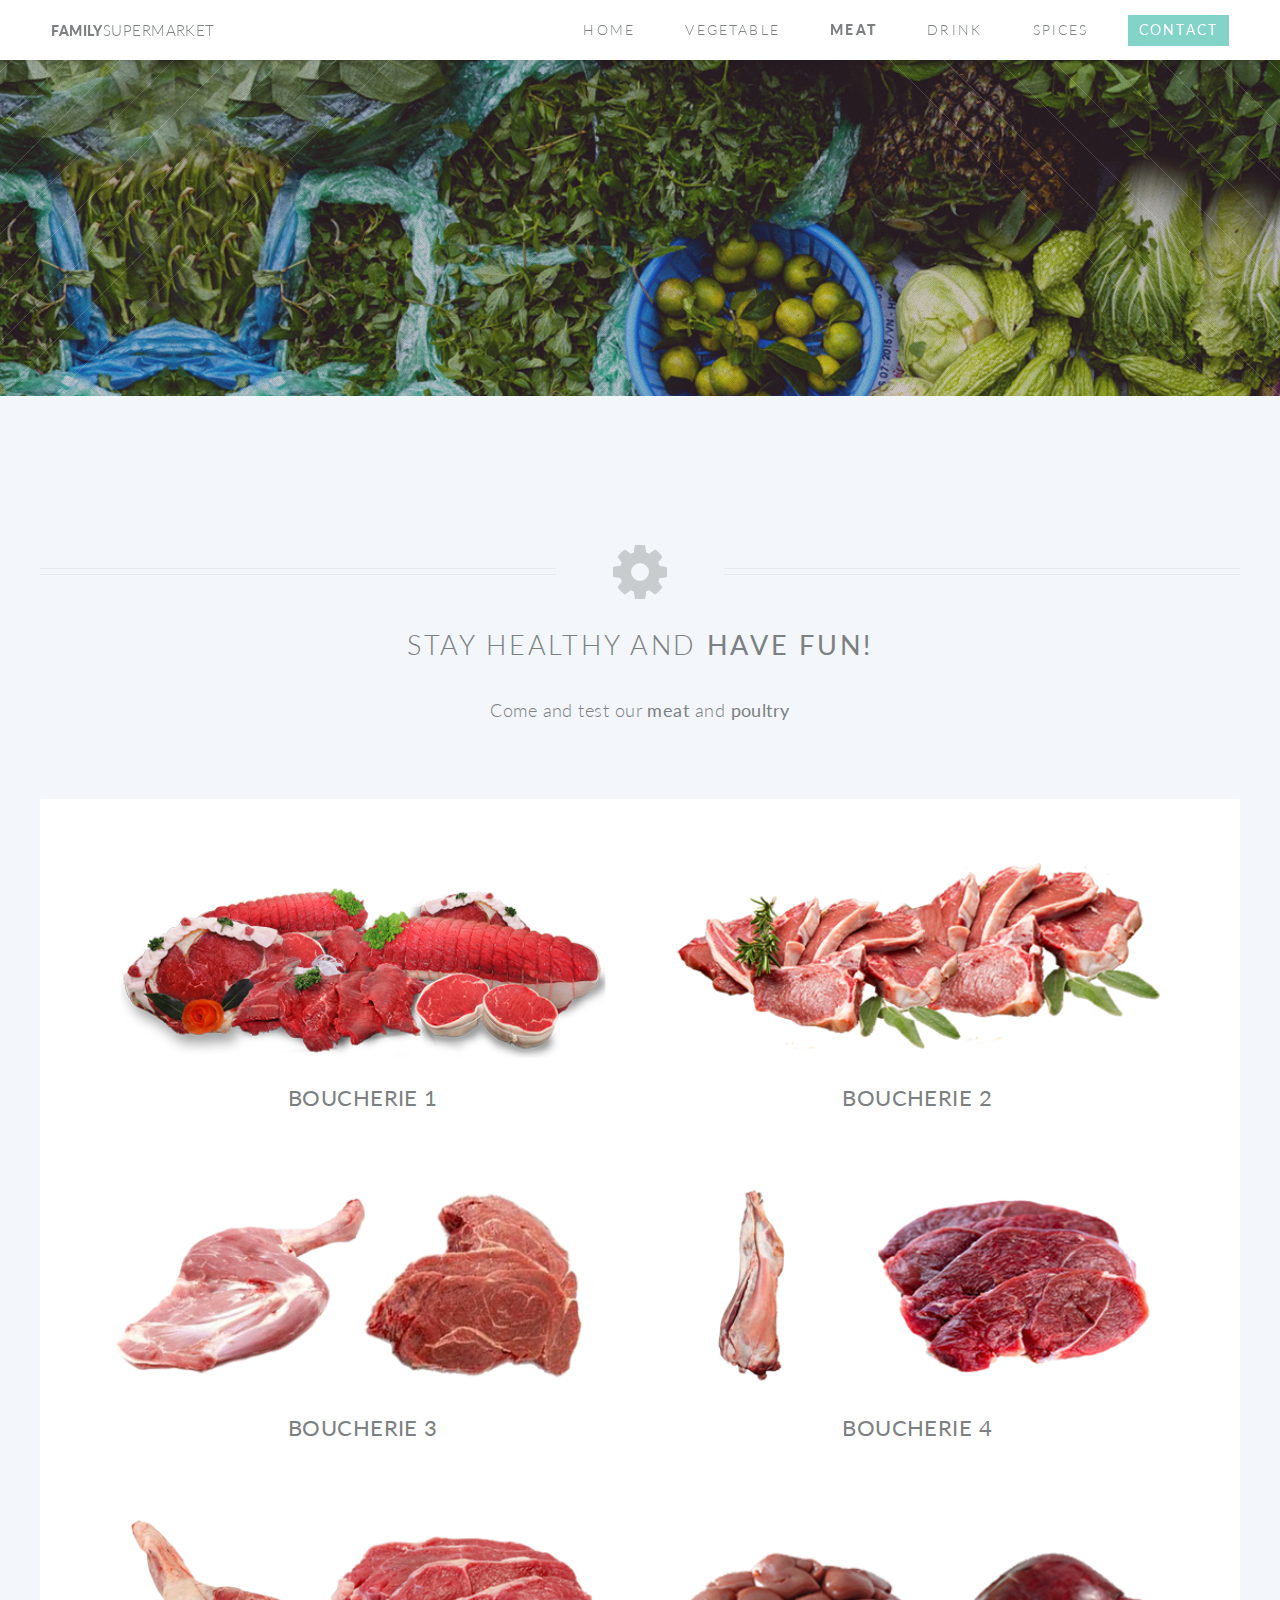
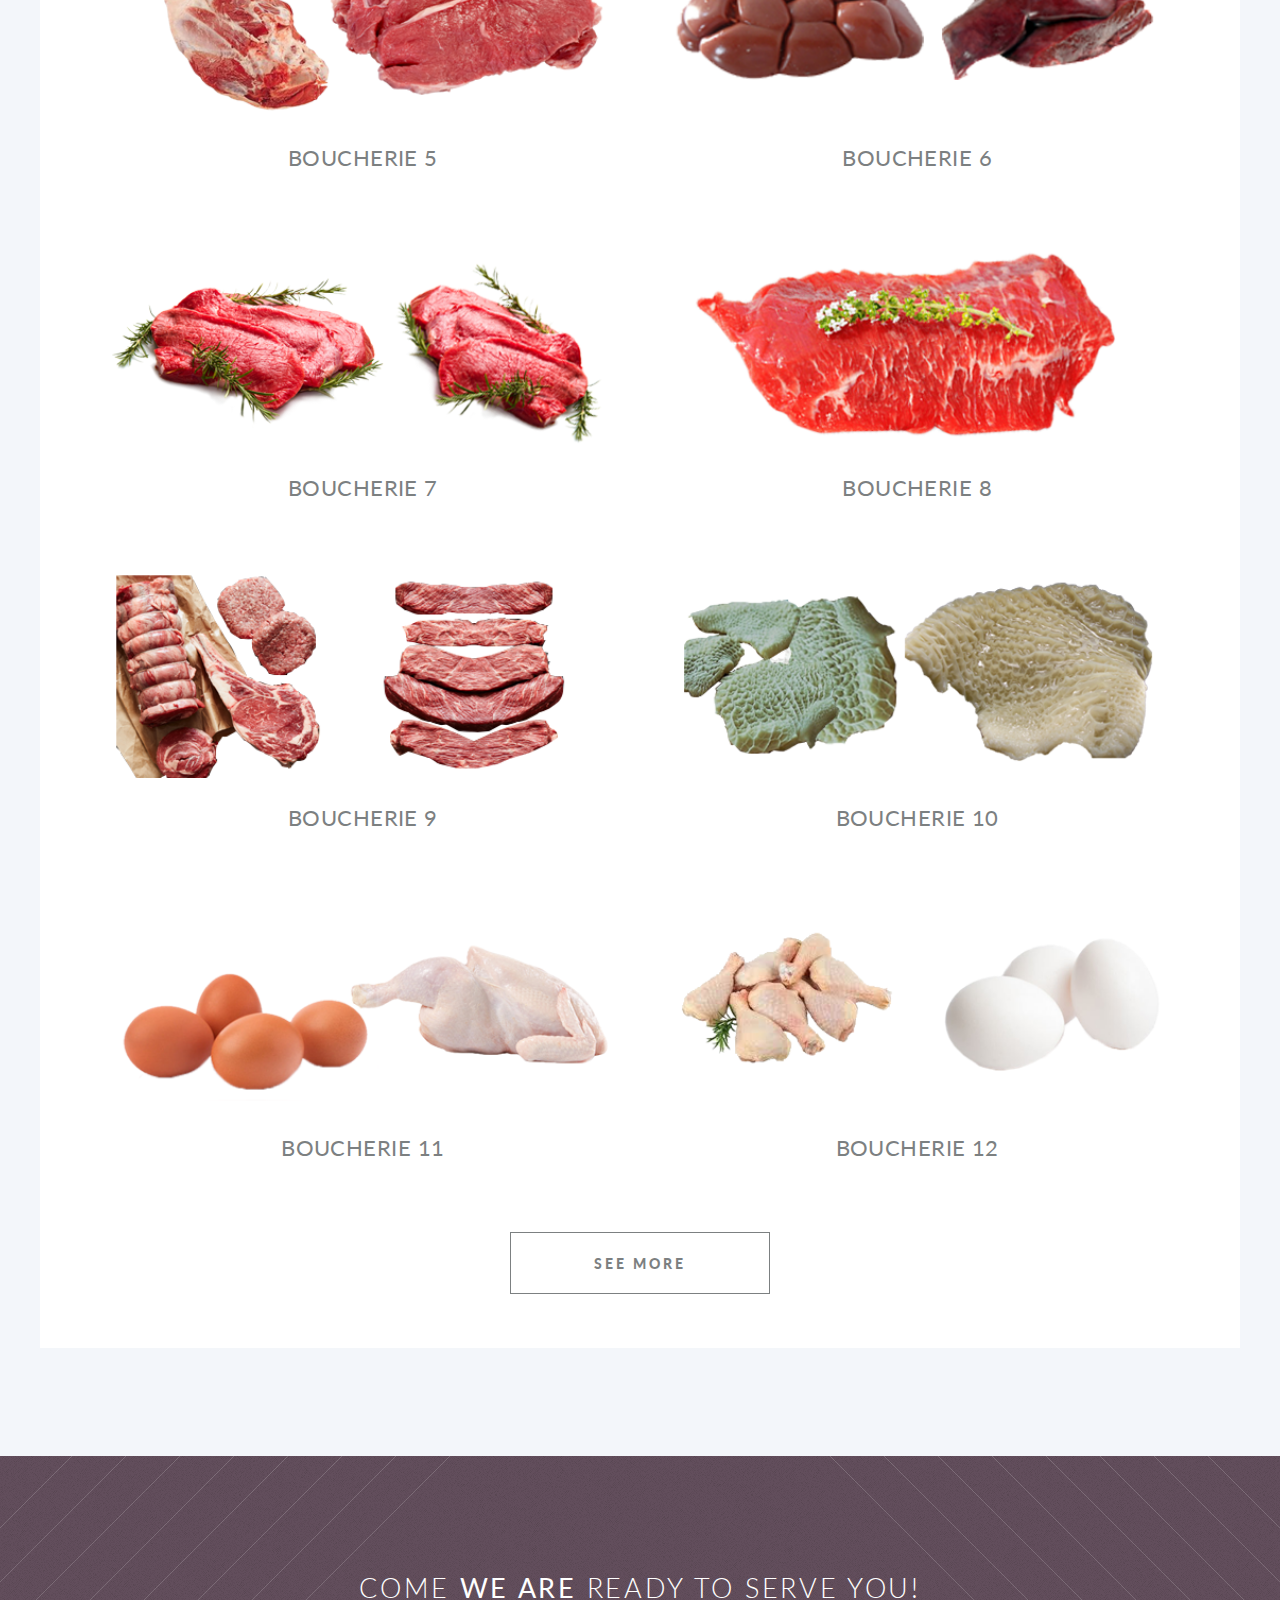
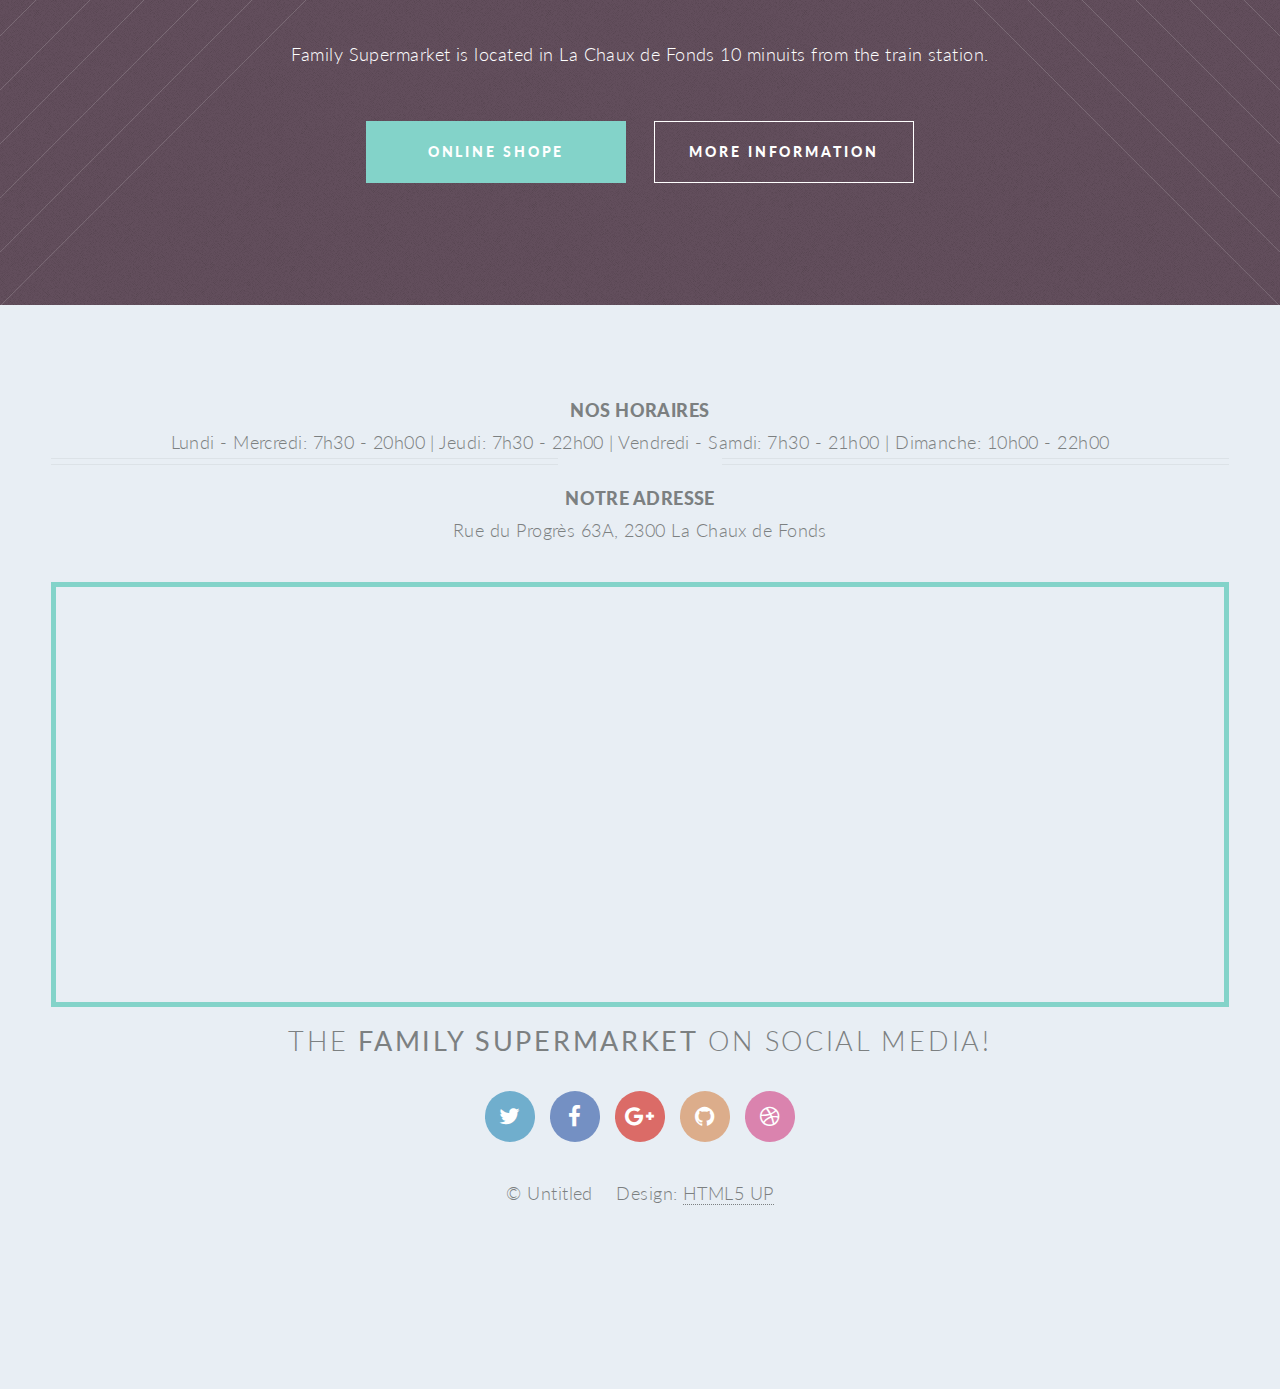
<file: meat.html>
<!DOCTYPE html>
<html dir="ltr" lang="en">

<!-- START DOCUMENT HEAD (méta données, invisible)
  -------------------------------------------------->

<head>

  <!-- HEAD MUST HAVE -->
  <title>Family Supermarket</title>
  <meta charset="utf-8">
  <meta name="viewport" content="width=device-width, initial-scale=1">


  <!-- FAVICONS FOR MISC DEVICES -->
  <link rel="apple-touch-icon" sizes="180x180" href="assets/favicons/apple-touch-icon.png">
  <link rel="icon" type="image/png" sizes="32x32" href="assets/favicons/favicon-32x32.png">
  <link rel="icon" type="image/png" sizes="16x16" href="assets/favicons/favicon-16x16.png">
  <link rel="manifest" href="assets/favicons/site.webmanifest">
  <link rel="mask-icon" href="assets/favicons/safari-pinned-tab.svg" color="#83d3c9">
  <link rel="shortcut icon" href="assets/favicons/favicon.ico">
  <meta name="msapplication-TileColor" content="#83d3c9">
  <meta name="msapplication-config" content="assets/favicons/browserconfig.xml">
  <meta name="theme-color" content="#83d3c9">


  <!-- STYLE LINKS -->
  <link rel="stylesheet" href="https://fonts.googleapis.com/css?family=Lato:300,400,900">
  <link rel="stylesheet" href="assets/fonticons/style.css">
  <link rel="stylesheet" href="assets/css/style.css">

</head>
<!-- END HEAD -->


<!-- START DOCUMENT BODY (contenu visible)
  -------------------------------------------------->

<body id="meat">


  <!-- START BODY HEADER -->
  <header id="header" class="body-header header-alt DF">
    <h1 id="logo"><a href="index.html">Family<span class="FW-300">SuperMarket</span></a></h1>
    <div id="nav-triggers">
      <a id="open-menu" class="menu-trigger DF"><i class="icon fa-menu"></i></a>
      <a id="close-menu" class="menu-trigger DF"><i class="icon fa-close"></i></a>
    </div>

    <nav id="nav" class="anim-from-right">
      <h2 class="hide-but-keep">Menu principal</h2>
      <ul id="main-menu" class="UPP DF">
        <li><a href="index.html">Home</a></li>
        <li><a href="vegetable.html">Vegetable</a></li>
        <li class="current"><a href="meat.html">Meat</a></li>
        <li><a href="drink.html">Drink</a></li>
        <li><a href="spices.html">Spices</a></li>
        <li><a href="contact.html" class="button special">Contact</a></li>
      </ul>
    </nav>
  </header>
  <!-- END BODY HEADER -->
  <p class="header1"></p>

  <!-- START MAIN -->
  <main id="main">

    <!-- MAIN HEADER -->
    <header class="main-header AC">

      <figure class="header-figure DF"><i class="icon fa-cog"></i></figure>

      <div class="content">
        <h2>Stay Healthy and <strong>Have fun!</strong></h2>
      </div>
      <p>Come and test our <strong>meat</strong> and <strong>poultry</strong></p>

    </header>
    <!-- END MAIN HEADER -->


    <!-- START CONTAINER -->
    <section class="container style-3 AC BG-white">
      <div class="row DF">
        <section>
          <header>
            <figure><a href="#" class="image featured">
                <img src="assets/images/meat/00_viande3em.png" alt="" class="emg1"></a></figure>
            <h3>Boucherie 1</h3>
          </header>

        </section>

        <section>
          <header>
            <figure><a href="#" class="image featured">
                <img src="assets/images/meat/01_viande2em.png" alt="" class="emg1"></a></figure>
            <h3>Boucherie 2</h3>

          </header>
        </section>
      </div>

      <div class="row DF">
        <section>
          <header>
            <figure><a href="#" class="image featured">
                <img src="assets/images/meat/02_agneau-boeuf.png" alt="" class="emg1"></a></figure>
            <h3>Boucherie 3</h3>
          </header>

        </section>

        <section>
          <header>
            <figure><a href="#" class="image featured">
                <img src="assets/images/meat/03_entier-cotelettes.png" alt="" class="emg1"></a></figure>
            <h3>Boucherie 4</h3>
          </header>

        </section>
      </div>
      <div class="row DF">
        <section>
          <header>
            <figure><a href="#" class="image featured">
                <img src="assets/images/meat/04_lamb-meat.png" alt="" class="emg1"></a></figure>
            <h3>Boucherie 5</h3>
          </header>

        </section>

        <section>
          <header>
            <figure><a href="#" class="image featured">
                <img src="assets/images/meat/05_kidney-liver.png" alt="" class="emg1"></a></figure>
            <h3>Boucherie 6</h3>
          </header>

        </section>
      </div>
      <div class="row DF">
        <section>
          <header>
            <figure><a href="#" class="image featured">
                <img src="assets/images/meat/06_viande1er.png" alt="" class="emg1"></a></figure>
            <h3>Boucherie 7</h3>
          </header>

        </section>

        <section>
          <header>
            <figure><a href="#" class="image featured">
                <img src="assets/images/meat/07_steak.png" alt="" class="emg1"></a></figure>
            <h3>Boucherie 8</h3>
          </header>

        </section>
      </div>
      <div class="row DF">
        <section>
          <header>
            <figure><a href="#" class="image featured">
                <img src="assets/images/meat/08_steak1er.png" alt="" class="emg1"></a></figure>
            <h3>Boucherie 9</h3>
          </header>

        </section>

        <section>
          <header>
            <figure><a href="#" class="image featured">
                <img src="assets/images/meat/09_tripe.png" alt="" class="emg1"></a></figure>
            <h3>Boucherie 10</h3>
          </header>

        </section>
      </div>
      <div class="row DF">
        <section>
          <header>
            <figure><a href="#" class="image featured">
                <img src="assets/images/meat/10_poultry1er.png" alt="" class="emg1"></a></figure>
            <h3>Boucherie 11</h3>
          </header>

        </section>

        <section>
          <header>
            <figure><a href="#" class="image featured">
                <img src="assets/images/meat/11_poultry2em.png" alt="" class="emg1"></a></figure>
            <h3>Boucherie 12</h3>
          </header>

        </section>
      </div>

      <footer class="major">
        <a href="#" class="button">See More</a>
      </footer>

    </section>
    <!-- END CONTAINER STYLE 3 -->

  </main>
  <!-- END MAIN -->


  <!-- START CTA -->
  <section id="call-to-action" class="container AC">

    <header>
      <h2>Come <strong>we are </strong>ready to serve you!</h2>
      <p>Family Supermarket is located in La Chaux de Fonds 10 minuits from the train station.</p>
    </header>

    <footer class="DF">
      <a href="#" class="button special">online Shope</a>
      <a href="#" class="button">More information</a>
    </footer>

  </section>
  <!-- END CTA -->


  <!-- START FOOTER -->
  <footer id="footer" class="AC">
    <h1>Nos horaires</h1>
    <time>Lundi - Mercredi: 7h30 - 20h00 |</time>
    <time>Jeudi: 7h30 - 22h00 |</time>
    <time>Vendredi - Samdi: 7h30 - 21h00 |</time>
    <time>Dimanche: 10h00 - 22h00</time>
    <figure class="header-figure DF"><i class="icon fa-bar-chart-1"></i></figure>
    <h1>Notre adresse </h1>
    <p>Rue du Progrès 63A, 2300 La Chaux de Fonds</p>
    <iframe
      src="https://www.google.com/maps/embed?pb=!1m18!1m12!1m3!1d714.1630714212852!2d6.8225395504361535!3d47.102371397729996!2m3!1f0!2f0!3f0!3m2!1i1024!2i768!4f13.1!3m3!1m2!1s0x478dfb38eef9ff85%3A0x37e77407c7866de6!2sRue%20du%20Progr%C3%A8s%2063A%2C%202300%20La%20Chaux-de-Fonds!5e1!3m2!1sen!2sch!4v1571693759428!5m2!1sen!2sch"
      width="100%" height="425" frameborder="50" style="border:5px solid #83d3c9; " allowfullscreen="">

    </iframe>
    <h2>The <strong>family Supermarket</strong> on social media!</h2>

    <ul class="icons DF">
      <li><a href="#" class="icon circle fa-twitter"><span class="label">Twitter</span></a></li>
      <li><a href="#" class="icon circle fa-facebook"><span class="label">Facebook</span></a></li>
      <li><a href="#" class="icon circle fa-google-plus"><span class="label">Google+</span></a></li>
      <li><a href="#" class="icon circle fa-github"><span class="label">Github</span></a></li>
      <li><a href="#" class="icon circle fa-dribbble"><span class="label">Dribbble</span></a></li>
    </ul>

    <ul class="copyright">
      <li>&copy; Untitled</li>
      <li>Design: <a href="http://html5up.net">HTML5 UP</a></li>
    </ul>

  </footer>
  <!-- END FOOTER -->


  <!-- SCRIPTS (contenu invisible) -->
  <script src="https://code.jquery.com/jquery-3.3.1.slim.min.js"></script>
  <script src="assets/js/functions.js"></script>
  <script src="assets/js/app.js"></script>


</body>
<!-- END BODY -->


</html>
</file>
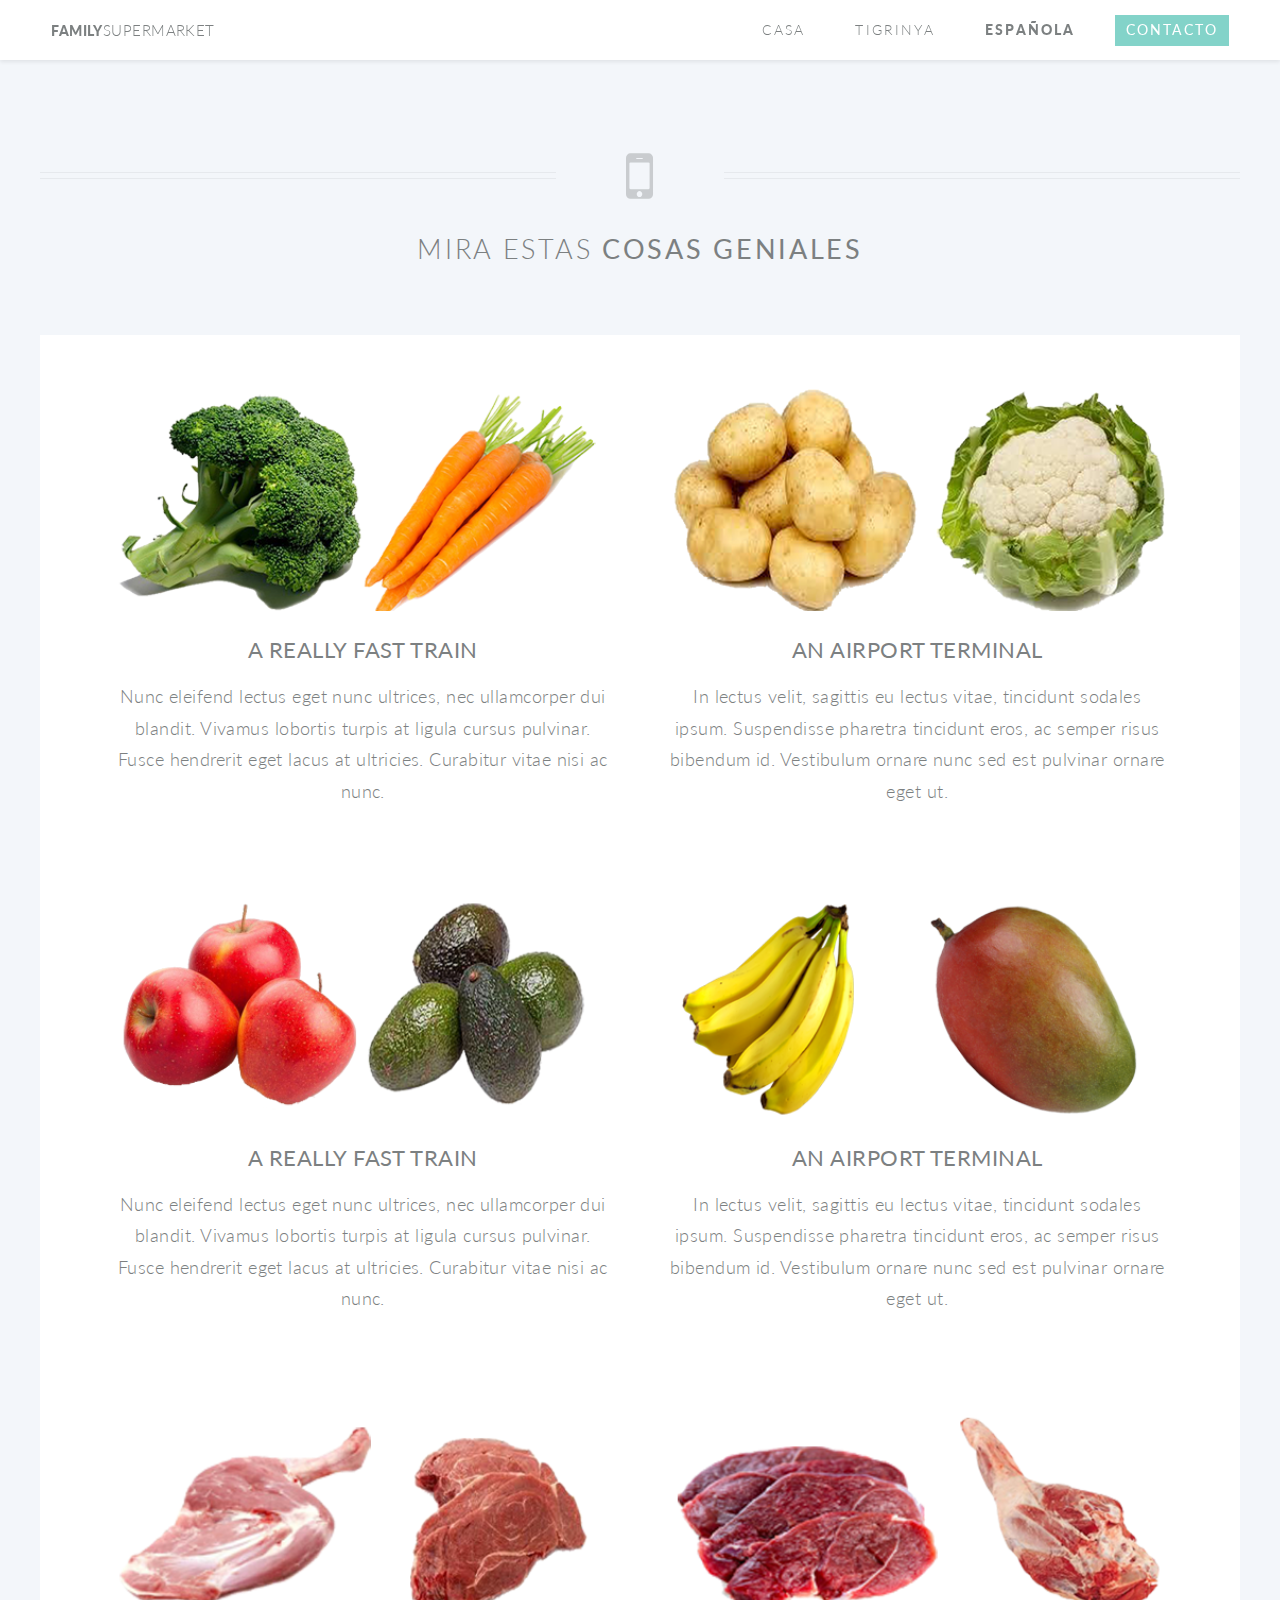
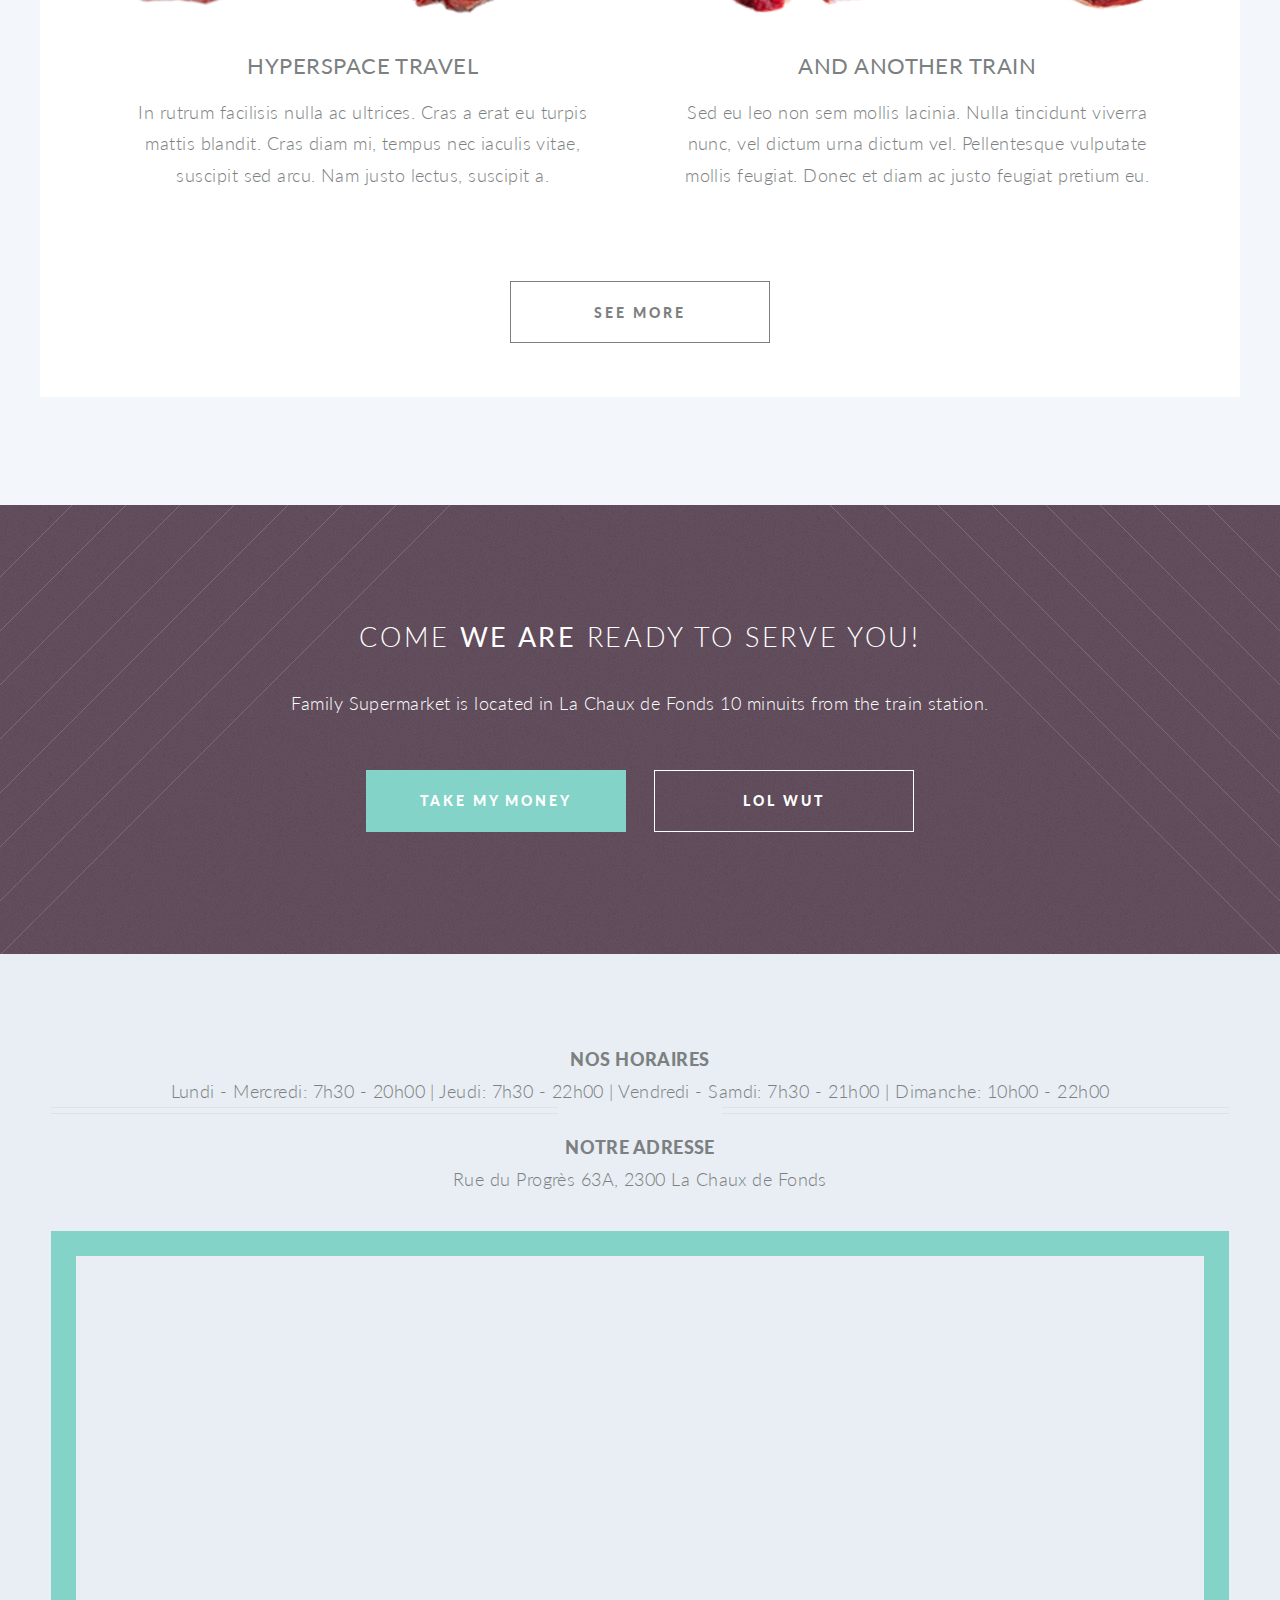
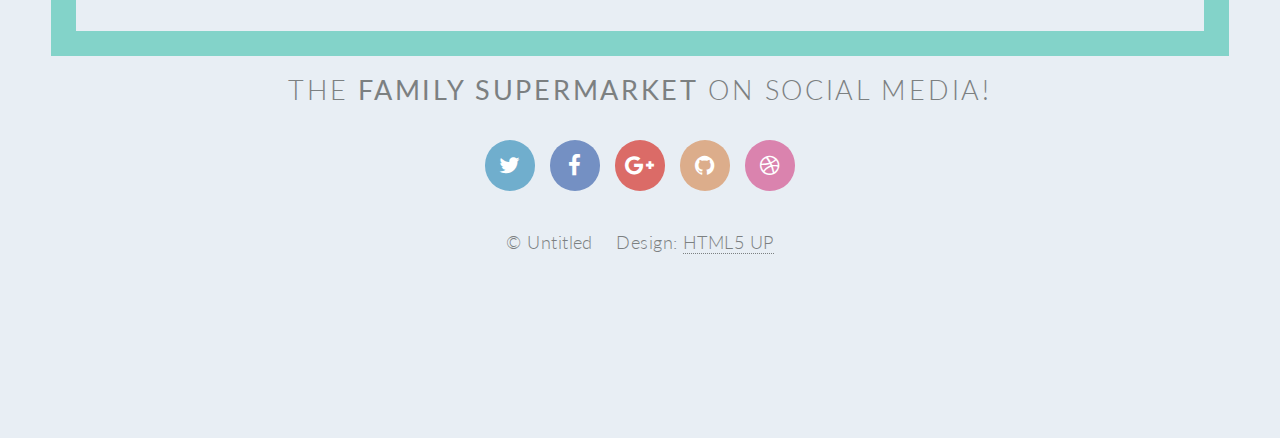
<file: spanish.html>
<!DOCTYPE html>
<html dir="ltr" lang="en">

	<!-- START DOCUMENT HEAD (méta données, invisible)
  -------------------------------------------------->
	<head>
  
  	<!-- HEAD MUST HAVE -->
    <title>Family Supermarket</title>
		<meta charset="utf-8">
		<meta name="viewport" content="width=device-width, initial-scale=1">


    <!-- FAVICONS FOR MISC DEVICES -->
    <link rel="apple-touch-icon" sizes="180x180" href="assets/favicons/apple-touch-icon.png">
    <link rel="icon" type="image/png" sizes="32x32" href="assets/favicons/favicon-32x32.png">
    <link rel="icon" type="image/png" sizes="16x16" href="assets/favicons/favicon-16x16.png">
    <link rel="manifest" href="assets/favicons/site.webmanifest">
    <link rel="mask-icon" href="assets/favicons/safari-pinned-tab.svg" color="#83d3c9">
    <link rel="shortcut icon" href="assets/favicons/favicon.ico">
    <meta name="msapplication-TileColor" content="#83d3c9">
    <meta name="msapplication-config" content="assets/favicons/browserconfig.xml">
    <meta name="theme-color" content="#83d3c9">


    <!-- STYLE LINKS -->
		<link rel="stylesheet" href="https://fonts.googleapis.com/css?family=Lato:300,400,900">
    <link rel="stylesheet" href="assets/fonticons/style.css">
    <link rel="stylesheet" href="assets/css/style.css">
    
	</head>
  <!-- END HEAD -->


  <!-- START DOCUMENT BODY (contenu visible)
  -------------------------------------------------->
	<body id="right-sidebar">


    <!-- START BODY HEADER -->
    <header id="header" class="body-header header-alt DF">

      <h1 id="logo"><a href="index.html">Family<span class="FW-300">SuperMarket</span></a></h1>
      
      <div id="nav-triggers">
        <a id="open-menu" class="menu-trigger DF"><i class="icon fa-menu"></i></a>
        <a id="close-menu" class="menu-trigger DF"><i class="icon fa-close"></i></a>
      </div>
      
      <nav id="nav" class="anim-from-right">
        <h2 class="hide-but-keep">Menu principal</h2>

        <ul id="main-menu" class="UPP DF">
          <li><a href="index.html">Casa</a></li>
          <li><a href="tigrinya.html">Tigrinya</a></li>
          <li class="current"><a href="spanish.html">Española</a></li>
          <li><a href="contact.html" class="button special">Contacto</a></li>
        </ul>

      </nav>

    </header>
    <!-- END BODY HEADER -->


    <!-- START MAIN -->
    <main id="main">

      <!-- MAIN HEADER -->
      <header class="main-header AC">
      
        <figure class="header-figure DF"><i class="icon fa-mobile"></i></figure>
        
        <div class="content">
          <h2>Mira estas <strong>cosas geniales</strong></h2>    	
        </div>
        
      </header>
      <!-- END MAIN HEADER -->


      <!-- START CONTAINER -->
      <section class="container style-3 AC BG-white">
        <div class="row DF">
          <section>
            <header>
            	<figure><a href="#" class="image featured"><img src="assets/images/pic01-photo.png" alt=""></a></figure>
              <h3>A Really Fast Train</h3>
            </header>

            <p>
              Nunc eleifend lectus eget nunc ultrices, nec ullamcorper dui blandit.
              Vivamus lobortis turpis at ligula cursus pulvinar.
              Fusce hendrerit eget lacus at ultricies. Curabitur vitae nisi ac nunc.
            </p>
          </section>

          <section>
            <header>
            	<figure>
                <a href="#" class="image featured">
                  <img src="assets/images/pic02-photo.png" alt="">
                </a>
              </figure>
              <h3>An Airport Terminal</h3>
            </header>

            <p>
              In lectus velit, sagittis eu lectus vitae, tincidunt sodales ipsum.
              Suspendisse pharetra tincidunt eros, ac semper risus bibendum id.
              Vestibulum ornare nunc sed est pulvinar ornare eget ut.
            </p>
          </section>
        </div>
        <div class="row DF">
          <section>
            <header>
            	<figure><a href="#" class="image featured"><img src="assets/images/pic03-photo.png" alt=""></a></figure>
              <h3>A Really Fast Train</h3>
            </header>

            <p>
              Nunc eleifend lectus eget nunc ultrices, nec ullamcorper dui blandit.
              Vivamus lobortis turpis at ligula cursus pulvinar.
              Fusce hendrerit eget lacus at ultricies. Curabitur vitae nisi ac nunc.
            </p>
          </section>

          <section>
            <header>
            	<figure>
                <a href="#" class="image featured">
                  <img src="assets/images/pic04-photo.png" alt="">
                </a>
              </figure>
              <h3>An Airport Terminal</h3>
            </header>

            <p>
              In lectus velit, sagittis eu lectus vitae, tincidunt sodales ipsum.
              Suspendisse pharetra tincidunt eros, ac semper risus bibendum id.
              Vestibulum ornare nunc sed est pulvinar ornare eget ut.
            </p>
          </section>
        </div>
        <div class="row DF">
          <section>
            <header>
            	<figure><a href="#" class="image featured"><img src="assets/images/pic05-photo.png" alt=""></a></figure>
              <h3>Hyperspace Travel</h3>
            </header>
            <p>
              In rutrum facilisis nulla ac ultrices. Cras a erat eu turpis mattis blandit.
              Cras diam mi, tempus nec iaculis vitae, suscipit sed arcu.
              Nam justo lectus, suscipit a.
            </p>
          </section>

          <section>
            <header>
            	<figure><a href="#" class="image featured"><img src="assets/images/pic06-photo.png" alt=""></a></figure>
              <h3>And Another Train</h3>
            </header>
            <p>
              Sed eu leo non sem mollis lacinia.
              Nulla tincidunt viverra nunc, vel dictum urna dictum vel.
              Pellentesque vulputate mollis feugiat. Donec et diam ac justo feugiat pretium eu.
            </p>
          </section>
        </div>

        <footer class="major">
          <a href="#" class="button">See More</a>
        </footer>

      </section>
      <!-- END CONTAINER STYLE 3 -->

		</main>
    <!-- END MAIN -->


    <!-- START CTA -->
    <section id="call-to-action" class="container AC">

      <header>
        <h2>Come <strong>we are </strong>ready to serve you!</h2>
        <p>Family Supermarket is located in La Chaux de Fonds 10 minuits from the train station.</p>
      </header>

      <footer class="DF">
        <a href="#" class="button special">Take My Money</a>
        <a href="#" class="button">LOL Wut</a>
      </footer>

    </section>
    <!-- END CTA -->


    <!-- START FOOTER -->
    <footer id="footer" class="AC">
      <h1>Nos horaires</h1>
      <time>Lundi - Mercredi: 7h30 - 20h00 |</time>
      <time>Jeudi: 7h30 - 22h00 |</time>
      <time>Vendredi - Samdi: 7h30 - 21h00 |</time>
      <time>Dimanche: 10h00 - 22h00</time>
      <figure class="header-figure DF"><i class="icon fa-bar-chart-1"></i></figure>
      <h1>Notre adresse </h1>
        <p>Rue du Progrès 63A, 2300 La Chaux de Fonds</p>
    <iframe src="https://www.google.com/maps/embed?pb=!1m18!1m12!1m3!1d714.1630714212852!2d6.8225395504361535!3d47.102371397729996!2m3!1f0!2f0!3f0!3m2!1i1024!2i768!4f13.1!3m3!1m2!1s0x478dfb38eef9ff85%3A0x37e77407c7866de6!2sRue%20du%20Progr%C3%A8s%2063A%2C%202300%20La%20Chaux-de-Fonds!5e1!3m2!1sen!2sch!4v1571693759428!5m2!1sen!2sch" 
    width="100%" height="425" frameborder="50" style="border:25px solid #83d3c9; " allowfullscreen="">
    
  </iframe>  
      <h2>The <strong>family Supermarket</strong> on social media!</h2>

      <ul class="icons DF">
        <li><a href="#" class="icon circle fa-twitter"><span class="label">Twitter</span></a></li>
        <li><a href="#" class="icon circle fa-facebook"><span class="label">Facebook</span></a></li>
        <li><a href="#" class="icon circle fa-google-plus"><span class="label">Google+</span></a></li>
        <li><a href="#" class="icon circle fa-github"><span class="label">Github</span></a></li>
        <li><a href="#" class="icon circle fa-dribbble"><span class="label">Dribbble</span></a></li>
      </ul>

      <ul class="copyright">
        <li>&copy; Untitled</li>
        <li>Design: <a href="http://html5up.net">HTML5 UP</a></li>
      </ul>

    </footer>
    <!-- END FOOTER -->


		<!-- SCRIPTS (contenu invisible) -->
    <script src="https://code.jquery.com/jquery-3.3.1.slim.min.js"></script>
		<script src="assets/js/functions.js"></script>
		<script src="assets/js/app.js"></script>


	</body>
  <!-- END BODY -->


</html>
</file>
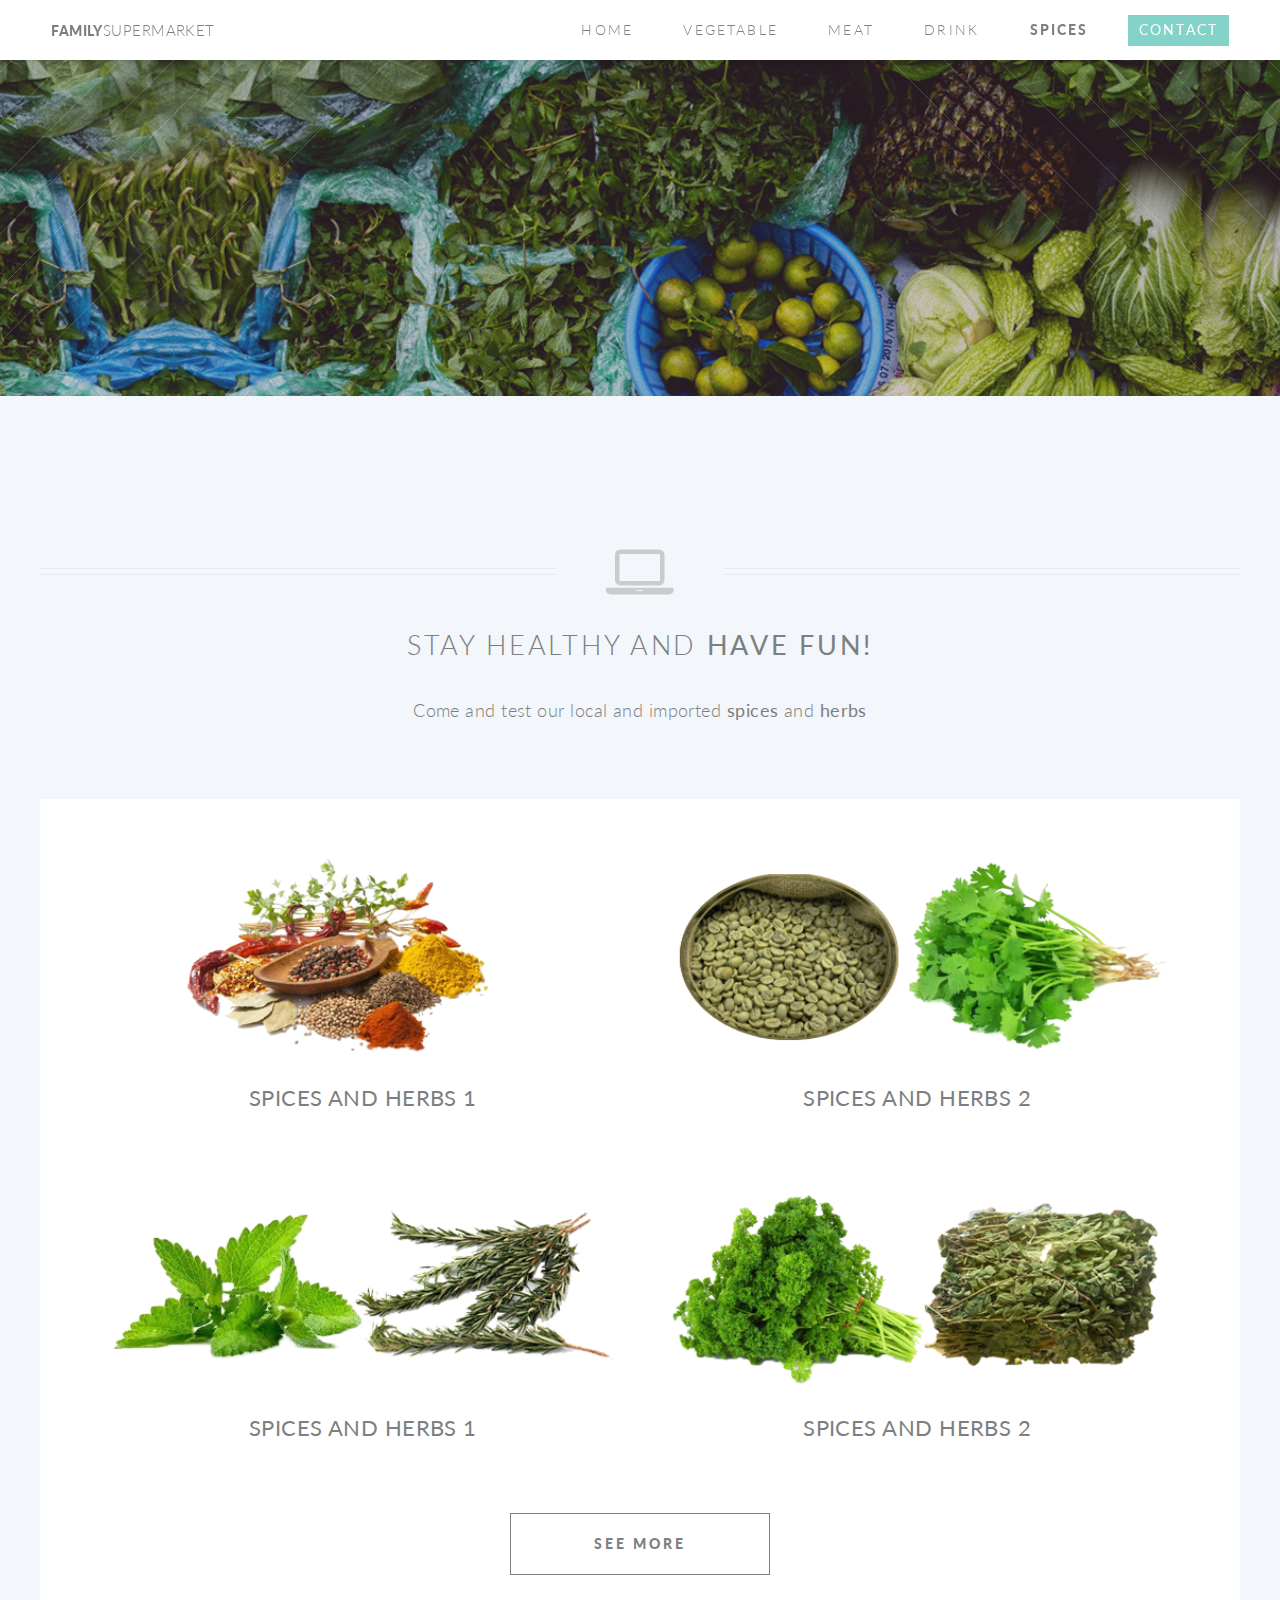
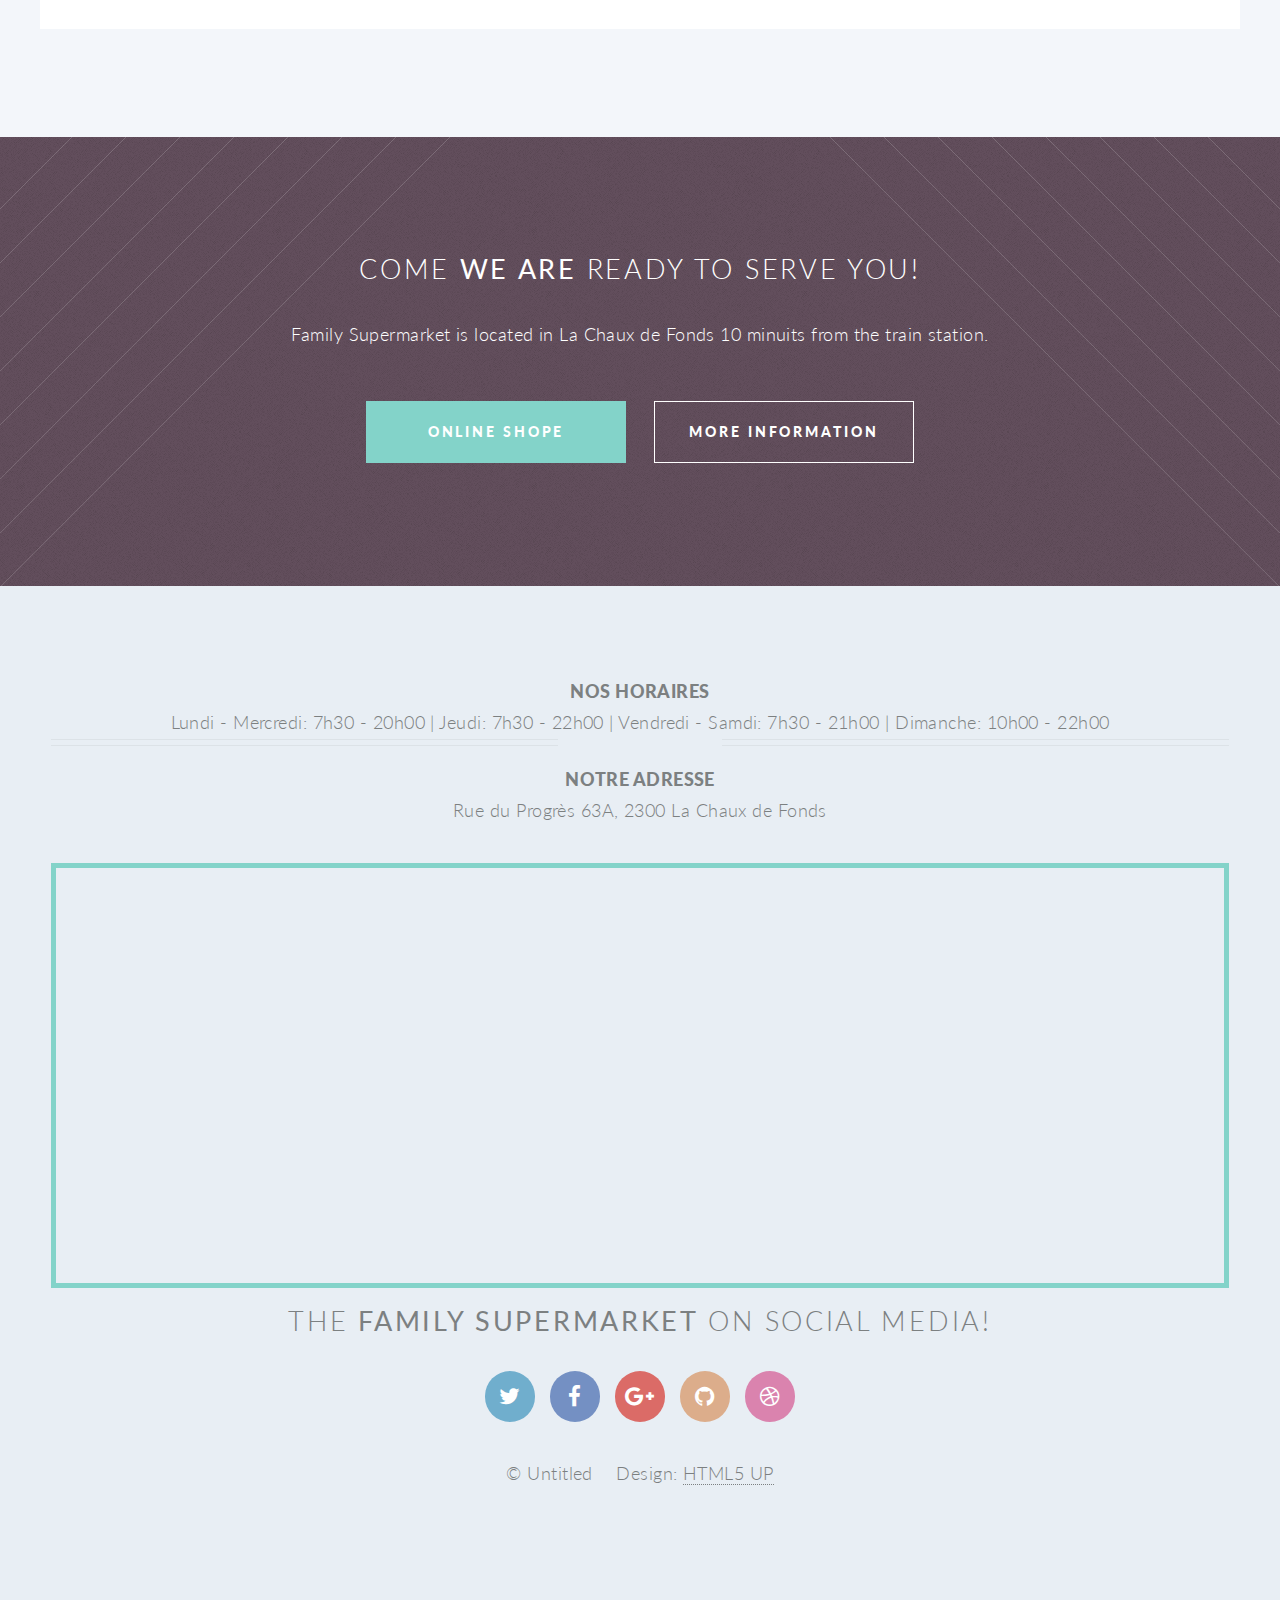
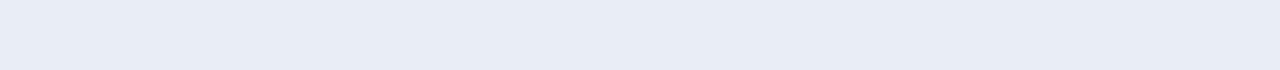
<file: spices.html>
<!DOCTYPE html>
<html dir="ltr" lang="en">

<!-- START DOCUMENT HEAD (méta données, invisible)
  -------------------------------------------------->

<head>

  <!-- HEAD MUST HAVE -->
  <title>Family Supermarket</title>
  <meta charset="utf-8">
  <meta name="viewport" content="width=device-width, initial-scale=1">


  <!-- FAVICONS FOR MISC DEVICES -->
  <link rel="apple-touch-icon" sizes="180x180" href="assets/favicons/apple-touch-icon.png">
  <link rel="icon" type="image/png" sizes="32x32" href="assets/favicons/favicon-32x32.png">
  <link rel="icon" type="image/png" sizes="16x16" href="assets/favicons/favicon-16x16.png">
  <link rel="manifest" href="assets/favicons/site.webmanifest">
  <link rel="mask-icon" href="assets/favicons/safari-pinned-tab.svg" color="#83d3c9">
  <link rel="shortcut icon" href="assets/favicons/favicon.ico">
  <meta name="msapplication-TileColor" content="#83d3c9">
  <meta name="msapplication-config" content="assets/favicons/browserconfig.xml">
  <meta name="theme-color" content="#83d3c9">


  <!-- STYLE LINKS -->
  <link rel="stylesheet" href="https://fonts.googleapis.com/css?family=Lato:300,400,900">
  <link rel="stylesheet" href="assets/fonticons/style.css">
  <link rel="stylesheet" href="assets/css/style.css">

</head>
<!-- END HEAD -->


<!-- START DOCUMENT BODY (contenu visible)
  -------------------------------------------------->

<body id="right-sidebar">


  <!-- START BODY HEADER -->
  <header id="header" class="body-header header-alt DF">
    <h1 id="logo"><a href="index.html">Family<span class="FW-300">SuperMarket</span></a></h1>
    <div id="nav-triggers">
      <a id="open-menu" class="menu-trigger DF"><i class="icon fa-menu"></i></a>
      <a id="close-menu" class="menu-trigger DF"><i class="icon fa-close"></i></a>
    </div>

    <nav id="nav" class="anim-from-right">
      <h2 class="hide-but-keep">Menu principal</h2>
      <ul id="main-menu" class="UPP DF">
        <li><a href="index.html">Home</a></li>
        <li><a href="vegetable.html">Vegetable</a></li>
        <li><a href="meat.html">Meat</a></li>
        <li><a href="drink.html">Drink</a></li>
        <li class="current"><a href="spices.html">Spices</a></li>
        <li><a href="contact.html" class="button special">Contact</a></li>
      </ul>
    </nav>
  </header>
  <!-- END BODY HEADER -->
  <p class="header1"></p>

  <!-- START MAIN -->
  <main id="main">

    <!-- MAIN HEADER -->
    <header class="main-header AC">

      <figure class="header-figure DF"><i class="icon fa-laptop"></i></figure>

      <div class="content">
        <h2>Stay Healthy and <strong>Have fun!</strong></h2>
      </div>
      <p>Come and test our local and imported <strong>spices</strong> and <strong>herbs</strong></p>
    </header>
    <!-- END MAIN HEADER -->


    <!-- START CONTAINER -->
    <section class="container style-3 AC BG-white">
      <div class="row DF">
        <section>
          <header>
            <figure><a href="#" class="image featured"><img src="assets/images/spicesHerbs/spicesHerbs.png" alt=""
                  class="emg1"></a></figure>
            <h3>Spices and herbs 1</h3>
          </header>
        </section>
        <section>
          <header>
            <figure>
              <a href="#" class="image featured">
                <img src="assets/images/spicesHerbs/coffees-coriander.png" alt="" class="emg1">
              </a>
            </figure>
            <h3>Spices and herbs 2</h3>
          </header>
        </section>
      </div>
      <div class="row DF">
        <section>
          <header>
            <figure><a href="#" class="image featured"><img src="assets/images/spicesHerbs/mintHerb-rosemary.png" alt=""
                  class="emg1"></a></figure>
            <h3>Spices and herbs 1</h3>
          </header>
        </section>
        <section>
          <header>
            <figure>
              <a href="#" class="image featured">
                <img src="assets/images/spicesHerbs/parsley-marjoram.png" alt="" class="emg1">
              </a>
            </figure>
            <h3>Spices and herbs 2</h3>
          </header>
        </section>
      </div>
      <footer class="major">
        <a href="#" class="button">See More</a>
      </footer>

    </section>
    <!-- END CONTAINER STYLE 3 -->

  </main>
  <!-- END MAIN -->


  <!-- START CTA -->
  <section id="call-to-action" class="container AC">

    <header>
      <h2>Come <strong>we are </strong>ready to serve you!</h2>
      <p>Family Supermarket is located in La Chaux de Fonds 10 minuits from the train station.</p>
    </header>

    <footer class="DF">
      <a href="#" class="button special">online Shope</a>
      <a href="#" class="button">More information</a>
    </footer>

  </section>
  <!-- END CTA -->


  <!-- START FOOTER -->
  <footer id="footer" class="AC">
    <h1>Nos horaires</h1>
    <time>Lundi - Mercredi: 7h30 - 20h00 |</time>
    <time>Jeudi: 7h30 - 22h00 |</time>
    <time>Vendredi - Samdi: 7h30 - 21h00 |</time>
    <time>Dimanche: 10h00 - 22h00</time>
    <figure class="header-figure DF"><i class="icon fa-bar-chart-1"></i></figure>
    <h1>Notre adresse </h1>
    <p>Rue du Progrès 63A, 2300 La Chaux de Fonds</p>
    <iframe
      src="https://www.google.com/maps/embed?pb=!1m18!1m12!1m3!1d714.1630714212852!2d6.8225395504361535!3d47.102371397729996!2m3!1f0!2f0!3f0!3m2!1i1024!2i768!4f13.1!3m3!1m2!1s0x478dfb38eef9ff85%3A0x37e77407c7866de6!2sRue%20du%20Progr%C3%A8s%2063A%2C%202300%20La%20Chaux-de-Fonds!5e1!3m2!1sen!2sch!4v1571693759428!5m2!1sen!2sch"
      width="100%" height="425" frameborder="50" style="border:5px solid #83d3c9; " allowfullscreen="">

    </iframe>
    <h2>The <strong>family Supermarket</strong> on social media!</h2>

    <ul class="icons DF">
      <li><a href="#" class="icon circle fa-twitter"><span class="label">Twitter</span></a></li>
      <li><a href="#" class="icon circle fa-facebook"><span class="label">Facebook</span></a></li>
      <li><a href="#" class="icon circle fa-google-plus"><span class="label">Google+</span></a></li>
      <li><a href="#" class="icon circle fa-github"><span class="label">Github</span></a></li>
      <li><a href="#" class="icon circle fa-dribbble"><span class="label">Dribbble</span></a></li>
    </ul>

    <ul class="copyright">
      <li>&copy; Untitled</li>
      <li>Design: <a href="http://html5up.net">HTML5 UP</a></li>
    </ul>

  </footer>
  <!-- END FOOTER -->


  <!-- SCRIPTS (contenu invisible) -->
  <script src="https://code.jquery.com/jquery-3.3.1.slim.min.js"></script>
  <script src="assets/js/functions.js"></script>
  <script src="assets/js/app.js"></script>


</body>
<!-- END BODY -->


</html>
</file>
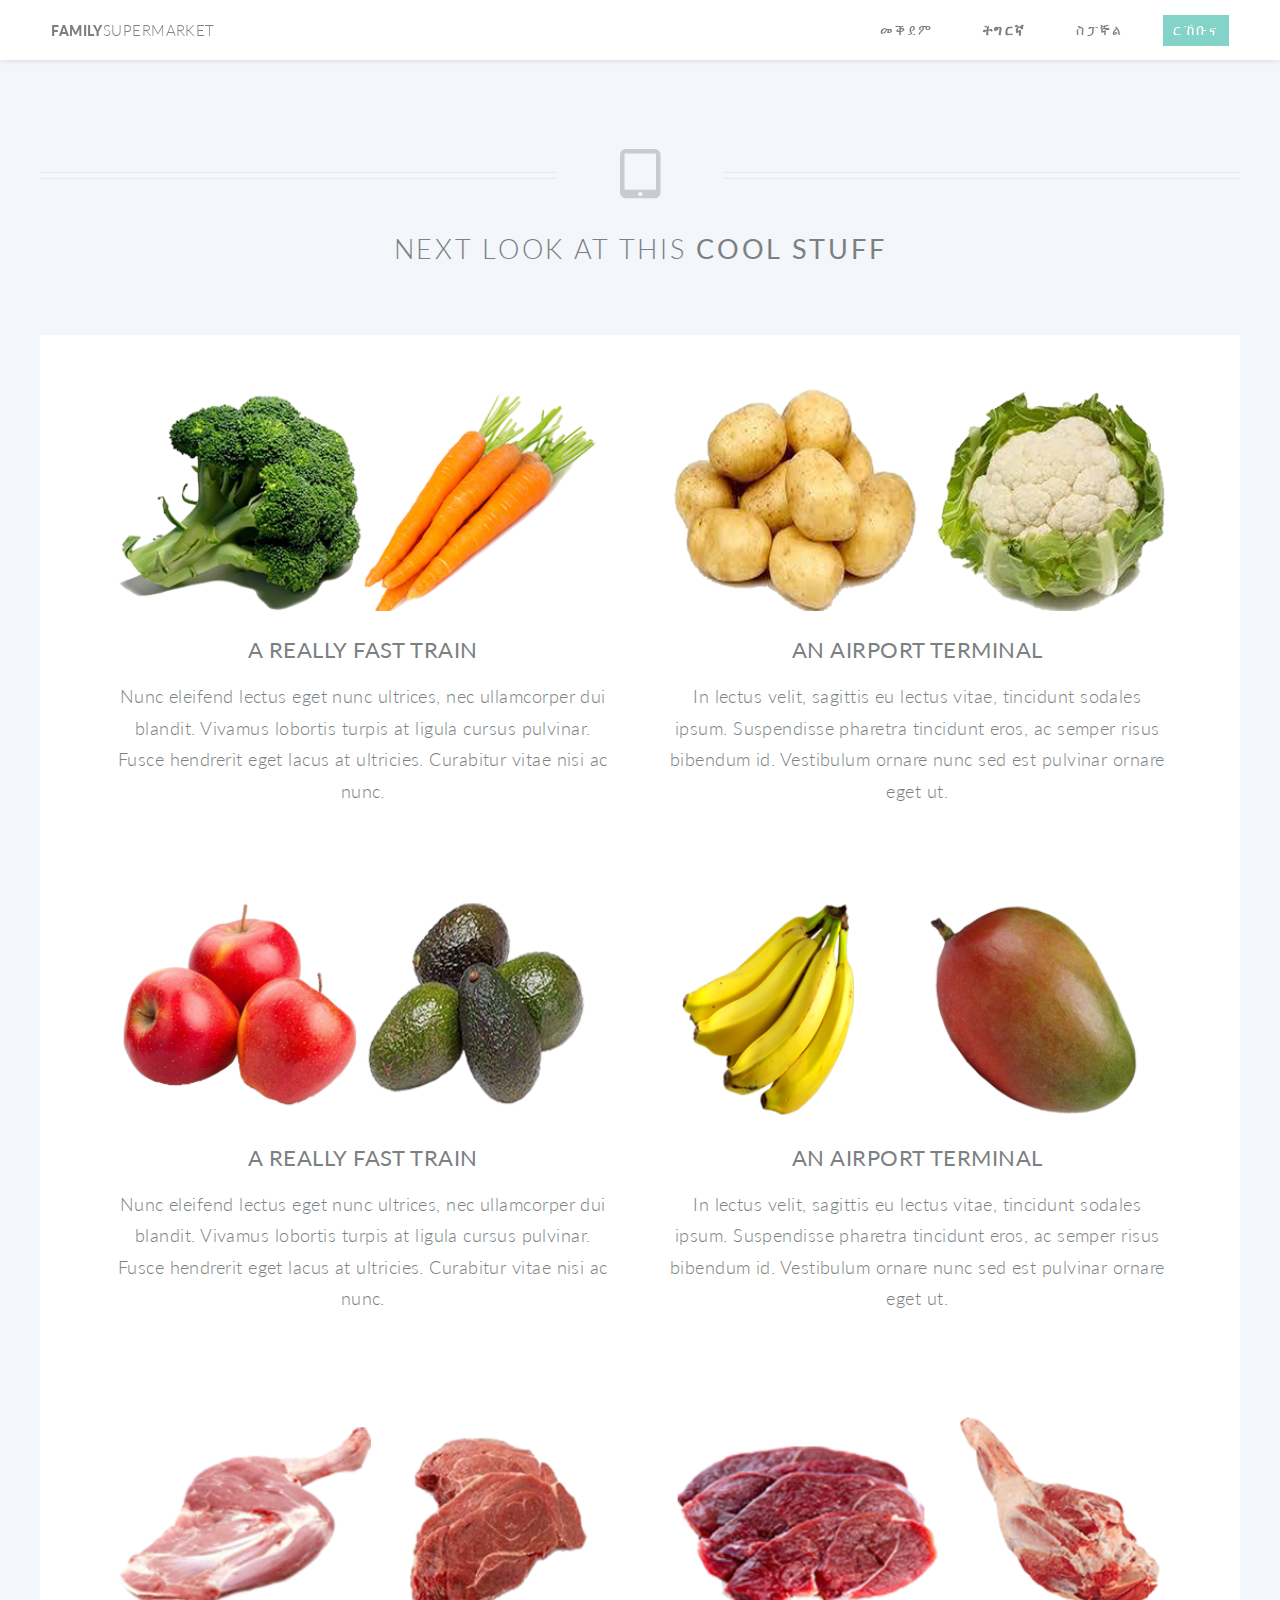
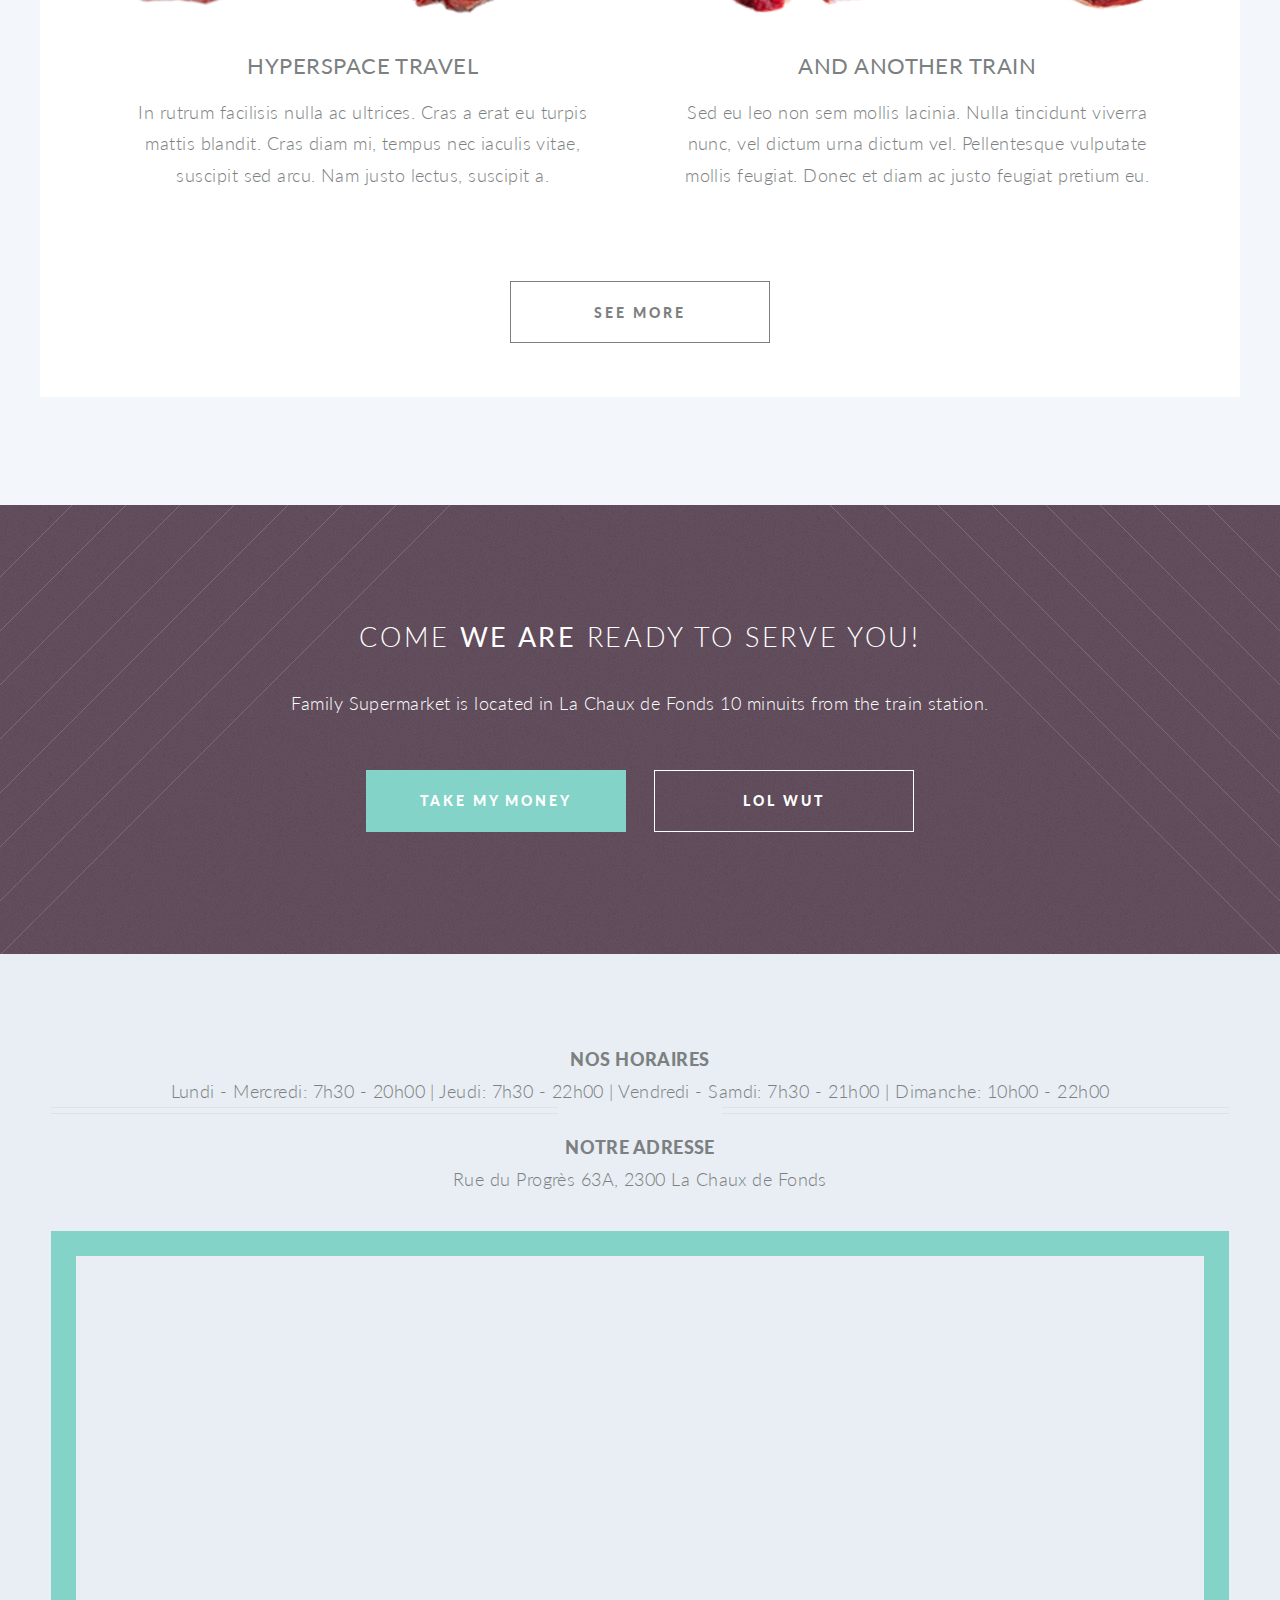
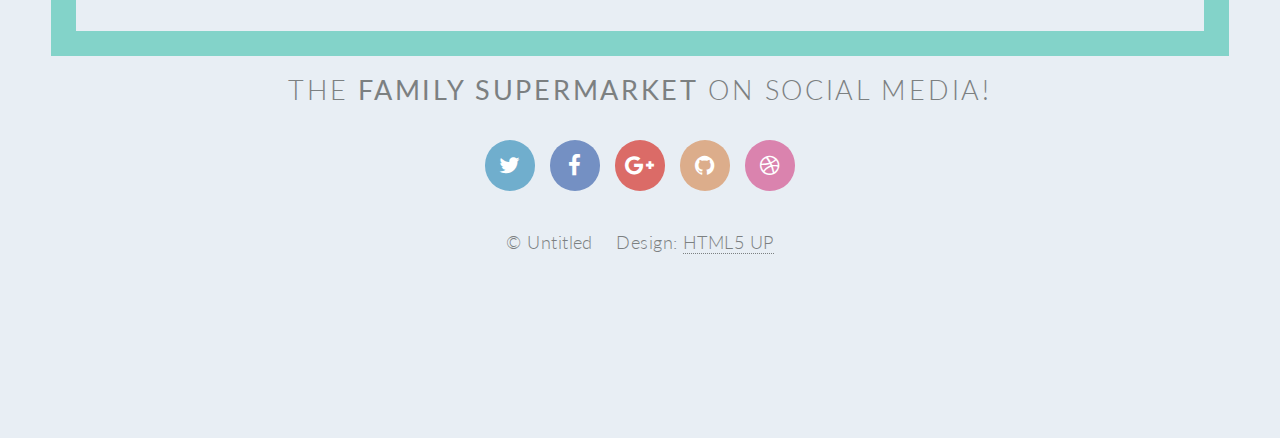
<file: tigrinya.html>
<!DOCTYPE html>
<html dir="ltr" lang="en">

	<!-- START DOCUMENT HEAD (méta données, invisible)
  -------------------------------------------------->
	<head>
  
  	<!-- HEAD MUST HAVE -->
		<title>Family Supermarket</title>
		<meta charset="utf-8">
		<meta name="viewport" content="width=device-width, initial-scale=1">


    <!-- FAVICONS FOR MISC DEVICES -->
    <link rel="apple-touch-icon" sizes="180x180" href="assets/favicons/apple-touch-icon.png">
    <link rel="icon" type="image/png" sizes="32x32" href="assets/favicons/favicon-32x32.png">
    <link rel="icon" type="image/png" sizes="16x16" href="assets/favicons/favicon-16x16.png">
    <link rel="manifest" href="assets/favicons/site.webmanifest">
    <link rel="mask-icon" href="assets/favicons/safari-pinned-tab.svg" color="#83d3c9">
    <link rel="shortcut icon" href="assets/favicons/favicon.ico">
    <meta name="msapplication-TileColor" content="#83d3c9">
    <meta name="msapplication-config" content="assets/favicons/browserconfig.xml">
    <meta name="theme-color" content="#83d3c9">


    <!-- STYLE LINKS -->
		<link rel="stylesheet" href="https://fonts.googleapis.com/css?family=Lato:300,400,900">
    <link rel="stylesheet" href="assets/fonticons/style.css">
    <link rel="stylesheet" href="assets/css/style.css">
    
	</head>
  <!-- END HEAD -->


  <!-- START DOCUMENT BODY (contenu visible)
  -------------------------------------------------->
	<body id="right-sidebar">


    <!-- START BODY HEADER -->
    <header id="header" class="body-header header-alt DF">

      <h1 id="logo"><a href="index.html">Family<span class="FW-300">SuperMarket</span></a></h1>
      
      <div id="nav-triggers">
        <a id="open-menu" class="menu-trigger DF"><i class="icon fa-menu"></i></a>
        <a id="close-menu" class="menu-trigger DF"><i class="icon fa-close"></i></a>
      </div>
      
      <nav id="nav" class="anim-from-right">
        <h2 class="hide-but-keep">Menu principal</h2>

        <ul id="main-menu" class="UPP DF">
          <li><a href="index.html">መቕደም</a></li>
          <li class="current"><a href="tigrinya.html">ትግርኛ</a></li>
          <li><a href="spanish.html">ስፓኞል</a></li>
          <li><a href="contact.html" class="button special">ርኸቡና</a></li>
        </ul>
 
      </nav>

    </header>
    <!-- END BODY HEADER -->


    <!-- START MAIN -->
    <main id="main">

      <!-- MAIN HEADER -->
      <header class="main-header AC">
      
        <figure class="header-figure DF"><i class="icon fa-tablet"></i></figure>
        
        <div class="content">
        	<h2>Next look at this <strong>cool stuff</strong></h2>        	
        </div>
        
      </header>
      <!-- END MAIN HEADER -->


            <!-- START CONTAINER STYLE 3 -->
            <section class="container style-3 AC BG-white">
              <div class="row DF">
                <section>
                  <header>
                    <figure><a href="#" class="image featured"><img src="assets/images/pic01-photo.png" alt=""></a></figure>
                    <h3>A Really Fast Train</h3>
                  </header>
      
                  <p>
                    Nunc eleifend lectus eget nunc ultrices, nec ullamcorper dui blandit.
                    Vivamus lobortis turpis at ligula cursus pulvinar.
                    Fusce hendrerit eget lacus at ultricies. Curabitur vitae nisi ac nunc.
                  </p>
                </section>
      
                <section>
                  <header>
                    <figure>
                      <a href="#" class="image featured">
                        <img src="assets/images/pic02-photo.png" alt="">
                      </a>
                    </figure>
                    <h3>An Airport Terminal</h3>
                  </header>
      
                  <p>
                    In lectus velit, sagittis eu lectus vitae, tincidunt sodales ipsum.
                    Suspendisse pharetra tincidunt eros, ac semper risus bibendum id.
                    Vestibulum ornare nunc sed est pulvinar ornare eget ut.
                  </p>
                </section>
              </div>
              <div class="row DF">
                <section>
                  <header>
                    <figure><a href="#" class="image featured"><img src="assets/images/pic03-photo.png" alt=""></a></figure>
                    <h3>A Really Fast Train</h3>
                  </header>
      
                  <p>
                    Nunc eleifend lectus eget nunc ultrices, nec ullamcorper dui blandit.
                    Vivamus lobortis turpis at ligula cursus pulvinar.
                    Fusce hendrerit eget lacus at ultricies. Curabitur vitae nisi ac nunc.
                  </p>
                </section>
      
                <section>
                  <header>
                    <figure>
                      <a href="#" class="image featured">
                        <img src="assets/images/pic04-photo.png" alt="">
                      </a>
                    </figure>
                    <h3>An Airport Terminal</h3>
                  </header>
      
                  <p>
                    In lectus velit, sagittis eu lectus vitae, tincidunt sodales ipsum.
                    Suspendisse pharetra tincidunt eros, ac semper risus bibendum id.
                    Vestibulum ornare nunc sed est pulvinar ornare eget ut.
                  </p>
                </section>
              </div>
              <div class="row DF">
                <section>
                  <header>
                    <figure><a href="#" class="image featured"><img src="assets/images/pic05-photo.png" alt=""></a></figure>
                    <h3>Hyperspace Travel</h3>
                  </header>
                  <p>
                    In rutrum facilisis nulla ac ultrices. Cras a erat eu turpis mattis blandit.
                    Cras diam mi, tempus nec iaculis vitae, suscipit sed arcu.
                    Nam justo lectus, suscipit a.
                  </p>
                </section>
      
                <section>
                  <header>
                    <figure><a href="#" class="image featured"><img src="assets/images/pic06-photo.png" alt=""></a></figure>
                    <h3>And Another Train</h3>
                  </header>
                  <p>
                    Sed eu leo non sem mollis lacinia.
                    Nulla tincidunt viverra nunc, vel dictum urna dictum vel.
                    Pellentesque vulputate mollis feugiat. Donec et diam ac justo feugiat pretium eu.
                  </p>
                </section>
              </div>
      
              <footer class="major">
                <a href="#" class="button">See More</a>
              </footer>
      
            </section>
            <!-- END CONTAINER STYLE 3 -->
      
          </main>
          <!-- END MAIN -->
      
      
          <!-- START CTA -->
          <section id="call-to-action" class="container AC">
      
            <header>
              <h2>Come <strong>we are </strong>ready to serve you!</h2>
              <p>Family Supermarket is located in La Chaux de Fonds 10 minuits from the train station.</p>
            </header>
      
            <footer class="DF">
              <a href="#" class="button special">Take My Money</a>
              <a href="#" class="button">LOL Wut</a>
            </footer>
      
          </section>
          <!-- END CTA -->
      
      
          <!-- START FOOTER -->
          <footer id="footer" class="AC">
            <h1>Nos horaires</h1>
            <time>Lundi - Mercredi: 7h30 - 20h00 |</time>
            <time>Jeudi: 7h30 - 22h00 |</time>
            <time>Vendredi - Samdi: 7h30 - 21h00 |</time>
            <time>Dimanche: 10h00 - 22h00</time>
            <figure class="header-figure DF"><i class="icon fa-bar-chart-1"></i></figure>
            <h1>Notre adresse </h1>
              <p>Rue du Progrès 63A, 2300 La Chaux de Fonds</p>
          <iframe src="https://www.google.com/maps/embed?pb=!1m18!1m12!1m3!1d714.1630714212852!2d6.8225395504361535!3d47.102371397729996!2m3!1f0!2f0!3f0!3m2!1i1024!2i768!4f13.1!3m3!1m2!1s0x478dfb38eef9ff85%3A0x37e77407c7866de6!2sRue%20du%20Progr%C3%A8s%2063A%2C%202300%20La%20Chaux-de-Fonds!5e1!3m2!1sen!2sch!4v1571693759428!5m2!1sen!2sch" 
          width="100%" height="425" frameborder="50" style="border:25px solid #83d3c9; " allowfullscreen="">
          
        </iframe>  
            <h2>The <strong>family Supermarket</strong> on social media!</h2>

      <ul class="icons DF">
        <li><a href="#" class="icon circle fa-twitter"><span class="label">Twitter</span></a></li>
        <li><a href="#" class="icon circle fa-facebook"><span class="label">Facebook</span></a></li>
        <li><a href="#" class="icon circle fa-google-plus"><span class="label">Google+</span></a></li>
        <li><a href="#" class="icon circle fa-github"><span class="label">Github</span></a></li>
        <li><a href="#" class="icon circle fa-dribbble"><span class="label">Dribbble</span></a></li>
      </ul>

      <ul class="copyright">
        <li>&copy; Untitled</li>
        <li>Design: <a href="http://html5up.net">HTML5 UP</a></li>
      </ul>

    </footer>
    <!-- END FOOTER -->


		<!-- SCRIPTS (contenu invisible) -->
    <script src="https://code.jquery.com/jquery-3.3.1.slim.min.js"></script>
		<script src="assets/js/functions.js"></script>
		<script src="assets/js/app.js"></script>


	</body>
  <!-- END BODY -->


</html>
</file>
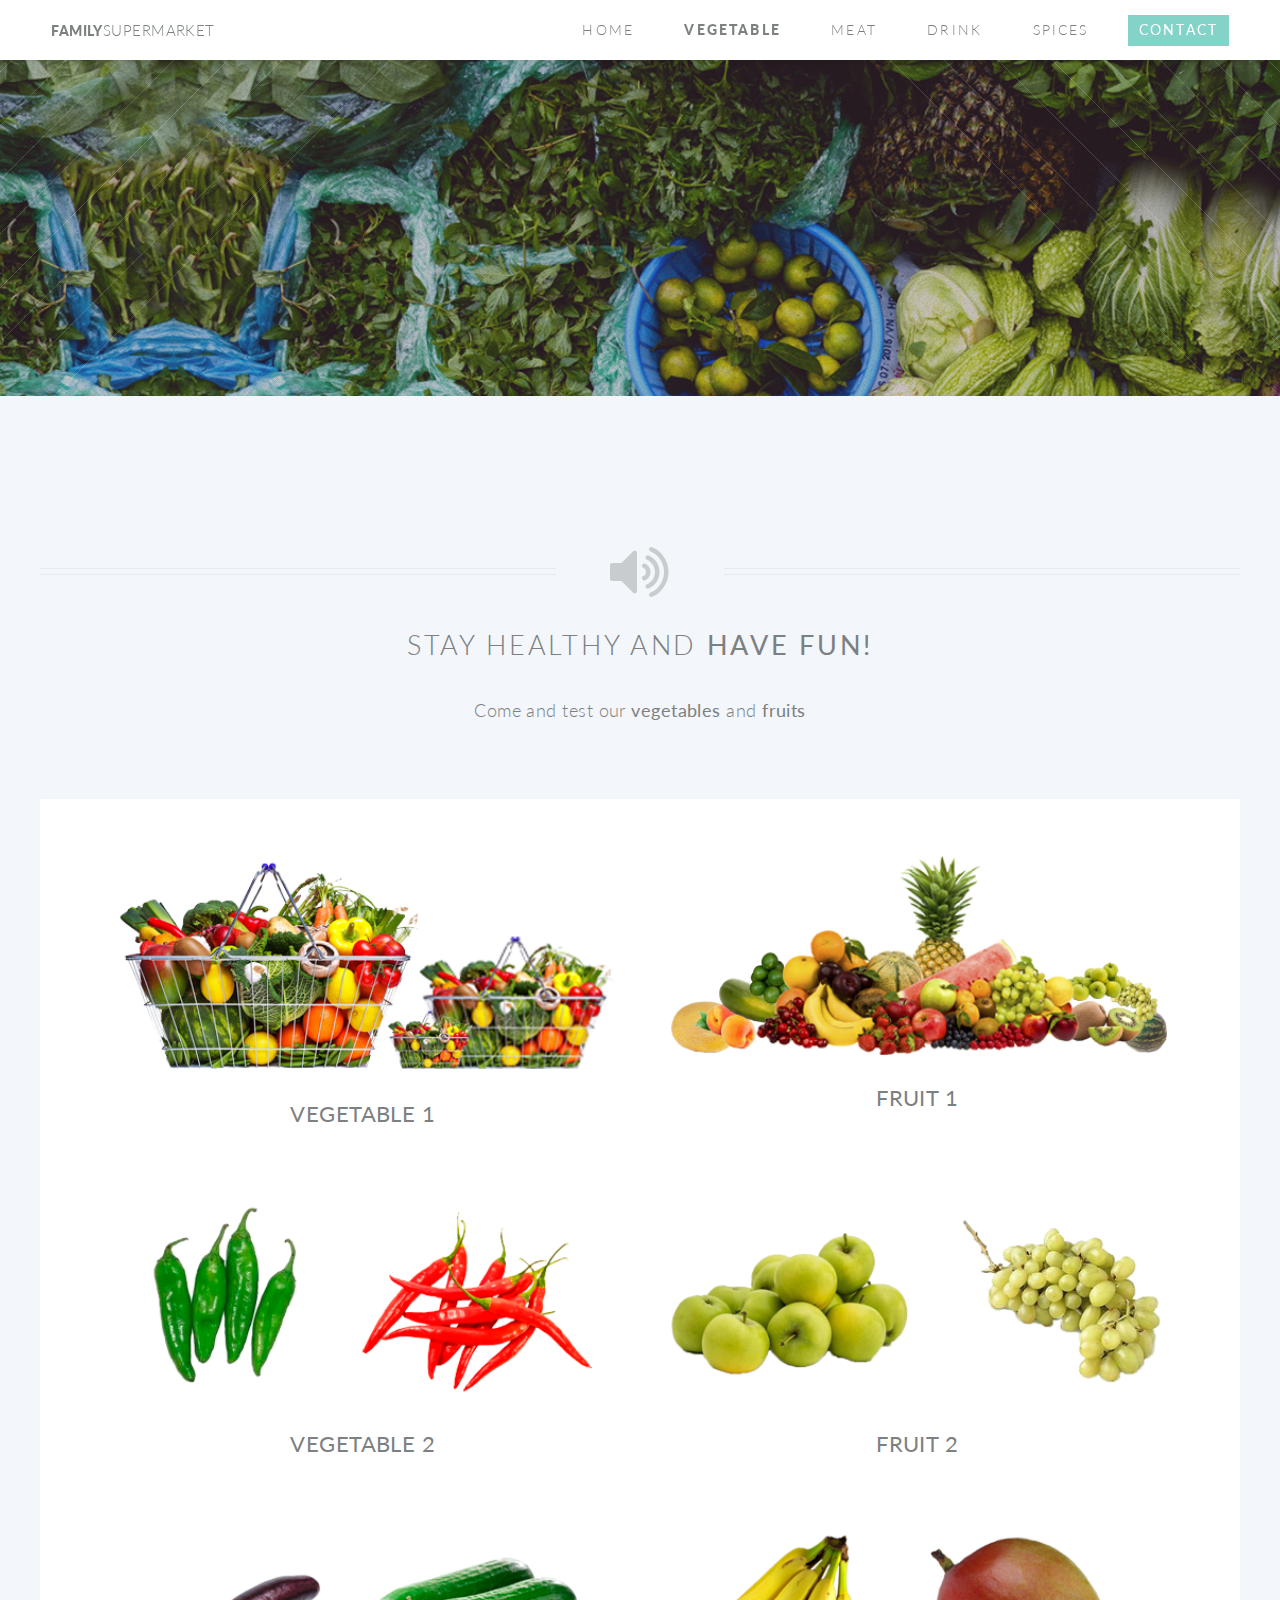
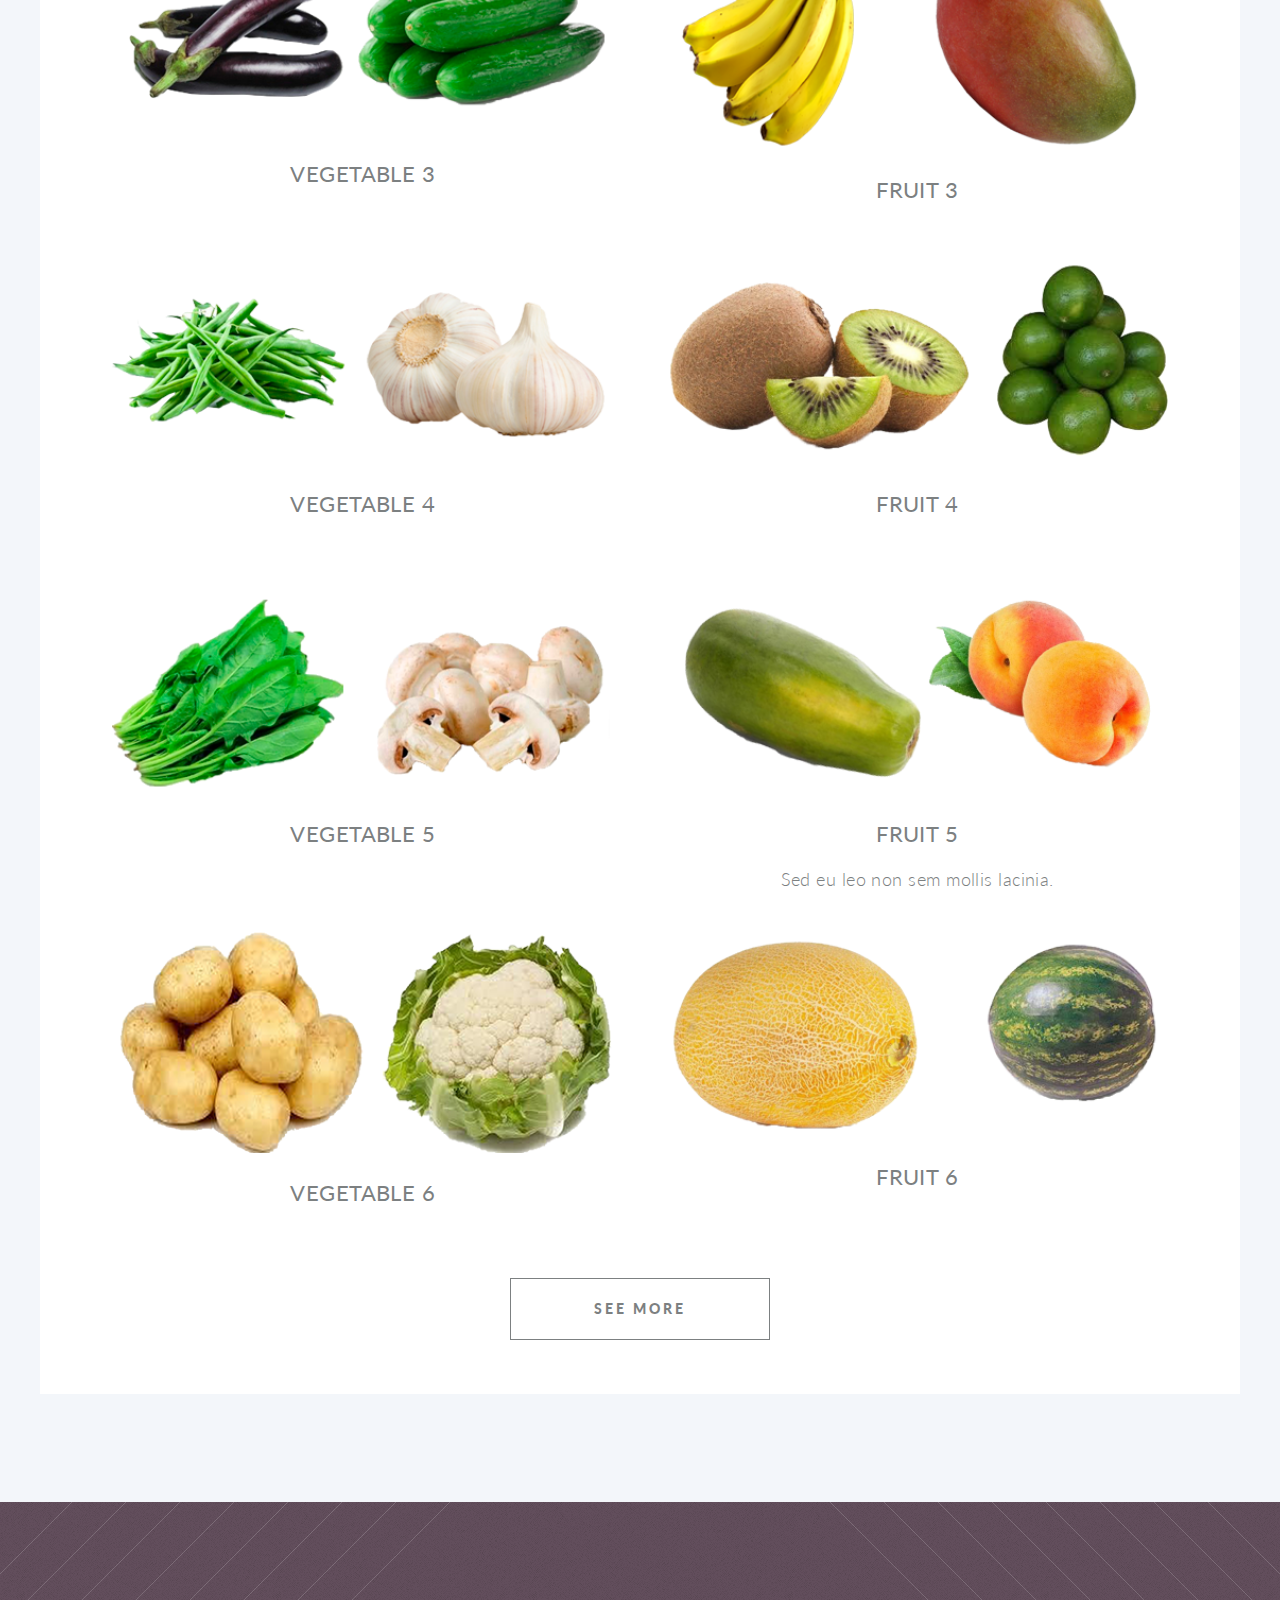
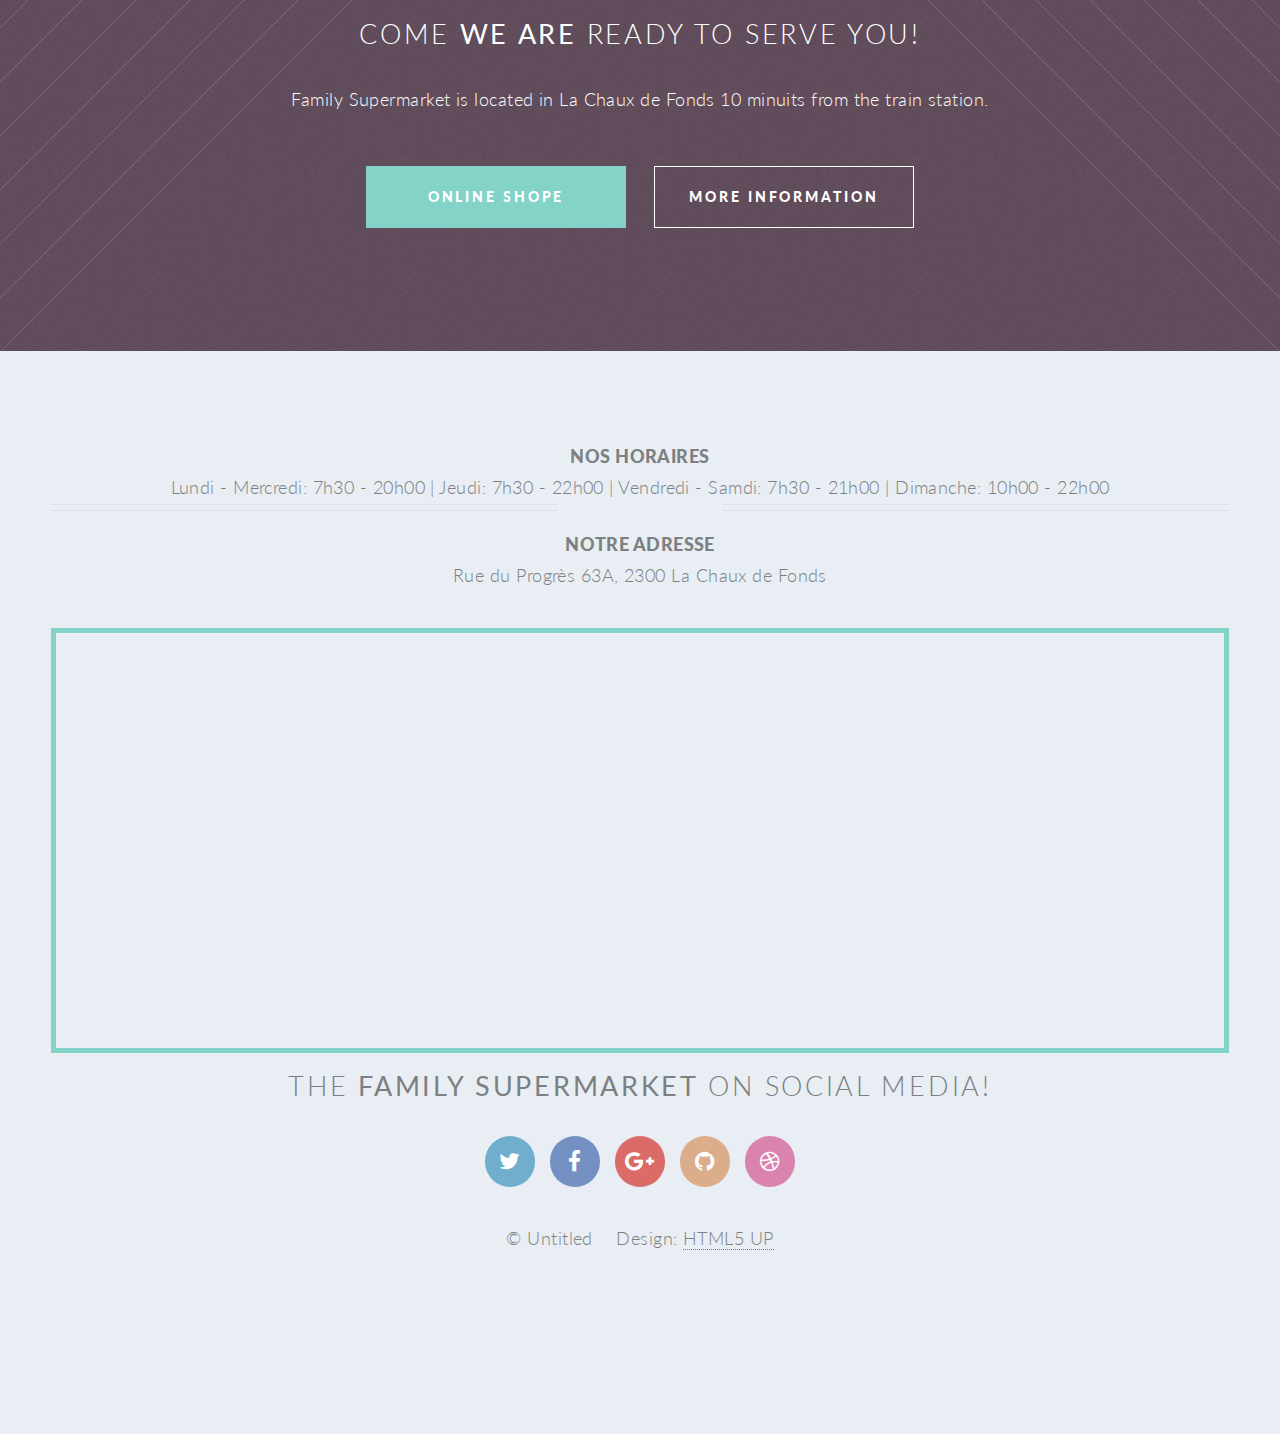
<file: vegetable.html>
<!DOCTYPE html>
<html dir="ltr" lang="en">

<!-- START DOCUMENT HEAD (méta données, invisible)
  -------------------------------------------------->

<head>

  <!-- HEAD MUST HAVE -->
  <title>Family Supermarket</title>
  <meta charset="utf-8">
  <meta name="viewport" content="width=device-width, initial-scale=1">


  <!-- FAVICONS FOR MISC DEVICES -->
  <link rel="apple-touch-icon" sizes="180x180" href="assets/favicons/apple-touch-icon.png">
  <link rel="icon" type="image/png" sizes="32x32" href="assets/favicons/favicon-32x32.png">
  <link rel="icon" type="image/png" sizes="16x16" href="assets/favicons/favicon-16x16.png">
  <link rel="manifest" href="assets/favicons/site.webmanifest">
  <link rel="mask-icon" href="assets/favicons/safari-pinned-tab.svg" color="#83d3c9">
  <link rel="shortcut icon" href="assets/favicons/favicon.ico">
  <meta name="msapplication-TileColor" content="#83d3c9">
  <meta name="msapplication-config" content="assets/favicons/browserconfig.xml">
  <meta name="theme-color" content="#83d3c9">


  <!-- STYLE LINKS -->
  <link rel="stylesheet" href="https://fonts.googleapis.com/css?family=Lato:300,400,900">
  <link rel="stylesheet" href="assets/fonticons/style.css">
  <link rel="stylesheet" href="assets/css/style.css">

</head>
<!-- END HEAD -->


<!-- START DOCUMENT BODY (contenu visible)
  -------------------------------------------------->

<body id="right-sidebar">


  <!-- START BODY HEADER -->
  <header id="header" class="body-header header-alt DF header1">
    <h1 id="logo"><a href="index.html">Family<span class="FW-300">SuperMarket</span></a></h1>
    <div id="nav-triggers">
      <a id="open-menu" class="menu-trigger DF"><i class="icon fa-menu"></i></a>
      <a id="close-menu" class="menu-trigger DF"><i class="icon fa-close"></i></a>
    </div>

    <nav id="nav" class="anim-from-right">
      <h2 class="hide-but-keep">Menu principal</h2>
      <ul id="main-menu" class="UPP DF">
        <li><a href="index.html">Home</a></li>
        <li class="current"><a href="vegetable.html">Vegetable</a></li>
        <li><a href="meat.html">Meat</a></li>
        <li><a href="drink.html">Drink</a></li>
        <li><a href="spices.html">Spices</a></li>
        <li><a href="contact.html" class="button special">Contact</a></li>
      </ul>
    </nav>
  </header>
  <!-- END BODY HEADER -->
  <div>
    <p class="header1"></p>
  </div>

  <!-- START MAIN -->
  <main id="main">

    <!-- MAIN HEADER -->
    <header class="main-header AC">

      <figure class="header-figure DF"><i class="icon fa-volume-up"></i></figure>

      <div class="content">
        <h2>Stay Healthy and <strong>Have fun!</strong></h2>
      </div>
      <p>Come and test our <strong>vegetables</strong> and <strong>fruits</strong></p>
    </header>
    <!-- END MAIN HEADER -->


    <!-- START CONTAINER -->
    <section class="container style-3 AC BG-white">
      <div class="row DF">
        <section>
          <header>
            <figure><a href="#" class="image featured">
                <img src="assets/images/vegetables/Vegegable.png" alt="" class="emg1"></a></figure>
            <h3>Vegetable 1</h3>
          </header>

        </section>

        <section>
          <header>
            <figure><a href="#" class="image featured">
                <img src="assets/images/fruit/Fruit.png" alt="" class="emg1"></a></figure>
            <h3>Fruit 1</h3>

          </header>

        </section>
      </div>

      <div class="row DF">
        <section>
          <header>
            <figure><a href="#" class="image featured">
                <img src="assets/images/vegetables/chillyGreen-chillyRed.png" alt="" class="emg1"></a></figure>
            <h3>Vegetable 2</h3>
          </header>

        </section>

        <section>
          <header>
            <figure><a href="#" class="image featured">
                <img src="assets/images/fruit/apple-greenGrape.png" alt="" class="emg1"></a></figure>
            <h3>Fruit 2</h3>
          </header>

        </section>
      </div>
      <div class="row DF">
        <section>
          <header>
            <figure><a href="#" class="image featured">
                <img src="assets/images/vegetables/eggplant-cucumber.png" alt="" class="emg1"></a></figure>
            <h3>Vegetable 3</h3>
          </header>

        </section>

        <section>
          <header>
            <figure><a href="#" class="image featured">
                <img src="assets/images/fruit/banana-mango.png" alt="" class="emg1"></a></figure>
            <h3>Fruit 3</h3>
          </header>

        </section>
      </div>
      <div class="row DF">
        <section>
          <header>
            <figure><a href="#" class="image featured">
                <img src="assets/images/vegetables/greenBeans-garlic.png" alt="" class="emg1"></a></figure>
            <h3>Vegetable 4</h3>
          </header>

        </section>

        <section>
          <header>
            <figure><a href="#" class="image featured">
                <img src="assets/images/fruit/kiwi-lemon.png" alt="" class="emg1"></a></figure>
            <h3>Fruit 4</h3>
          </header>

        </section>
      </div>
      <div class="row DF">
        <section>
          <header>
            <figure><a href="#" class="image featured">
                <img src="assets/images/vegetables/mushroom-spinach.png" alt="" class="emg1"></a></figure>
            <h3>Vegetable 5</h3>
          </header>

        </section>

        <section>
          <header>
            <figure><a href="#" class="image featured">
                <img src="assets/images/fruit/papaya-peach.png" alt="" class="emg1"></a></figure>
            <h3>Fruit 5</h3>
          </header>
          <p>Sed eu leo non sem mollis lacinia.</p>
        </section>
      </div>
      <div class="row DF">
        <section>
          <header>
            <figure><a href="#" class="image featured">
                <img src="assets/images/vegetables/potato-cauliflower.png" alt="" class="emg1"></a></figure>
            <h3>Vegetable 6</h3>
          </header>

        </section>

        <section>
          <header>
            <figure><a href="#" class="image featured">
                <img src="assets/images/fruit/sweetMelon-watermelon.png" alt="" class="emg1"></a></figure>
            <h3>Fruit 6</h3>
          </header>

        </section>
      </div>

      <footer class="major">
        <a href="#" class="button">See More</a>
      </footer>

    </section>
    <!-- END CONTAINER STYLE 3 -->

  </main>
  <!-- END MAIN -->


  <!-- START CTA -->
  <section id="call-to-action" class="container AC">

    <header>
      <h2>Come <strong>we are </strong>ready to serve you!</h2>
      <p>Family Supermarket is located in La Chaux de Fonds 10 minuits from the train station.</p>
    </header>

    <footer class="DF">
      <a href="#" class="button special">online Shope</a>
      <a href="#" class="button">More information</a>
    </footer>

  </section>
  <!-- END CTA -->


  <!-- START FOOTER -->
  <footer id="footer" class="AC">
    <h1>Nos horaires</h1>
    <time>Lundi - Mercredi: 7h30 - 20h00 |</time>
    <time>Jeudi: 7h30 - 22h00 |</time>
    <time>Vendredi - Samdi: 7h30 - 21h00 |</time>
    <time>Dimanche: 10h00 - 22h00</time>
    <figure class="header-figure DF"><i class="icon fa-bar-chart-1"></i></figure>
    <h1>Notre adresse </h1>
    <p>Rue du Progrès 63A, 2300 La Chaux de Fonds</p>
    <iframe
      src="https://www.google.com/maps/embed?pb=!1m18!1m12!1m3!1d714.1630714212852!2d6.8225395504361535!3d47.102371397729996!2m3!1f0!2f0!3f0!3m2!1i1024!2i768!4f13.1!3m3!1m2!1s0x478dfb38eef9ff85%3A0x37e77407c7866de6!2sRue%20du%20Progr%C3%A8s%2063A%2C%202300%20La%20Chaux-de-Fonds!5e1!3m2!1sen!2sch!4v1571693759428!5m2!1sen!2sch"
      width="100%" height="425" frameborder="50" style="border:5px solid #83d3c9; " allowfullscreen="">

    </iframe>
    <h2>The <strong>family Supermarket</strong> on social media!</h2>

    <ul class="icons DF">
      <li><a href="#" class="icon circle fa-twitter"><span class="label">Twitter</span></a></li>
      <li><a href="#" class="icon circle fa-facebook"><span class="label">Facebook</span></a></li>
      <li><a href="#" class="icon circle fa-google-plus"><span class="label">Google+</span></a></li>
      <li><a href="#" class="icon circle fa-github"><span class="label">Github</span></a></li>
      <li><a href="#" class="icon circle fa-dribbble"><span class="label">Dribbble</span></a></li>
    </ul>

    <ul class="copyright">
      <li>&copy; Untitled</li>
      <li>Design: <a href="http://html5up.net">HTML5 UP</a></li>
    </ul>

  </footer>
  <!-- END FOOTER -->


  <!-- SCRIPTS (contenu invisible) -->
  <script src="https://code.jquery.com/jquery-3.3.1.slim.min.js"></script>
  <script src="assets/js/functions.js"></script>
  <script src="assets/js/app.js"></script>


</body>
<!-- END BODY -->


</html>
</file>
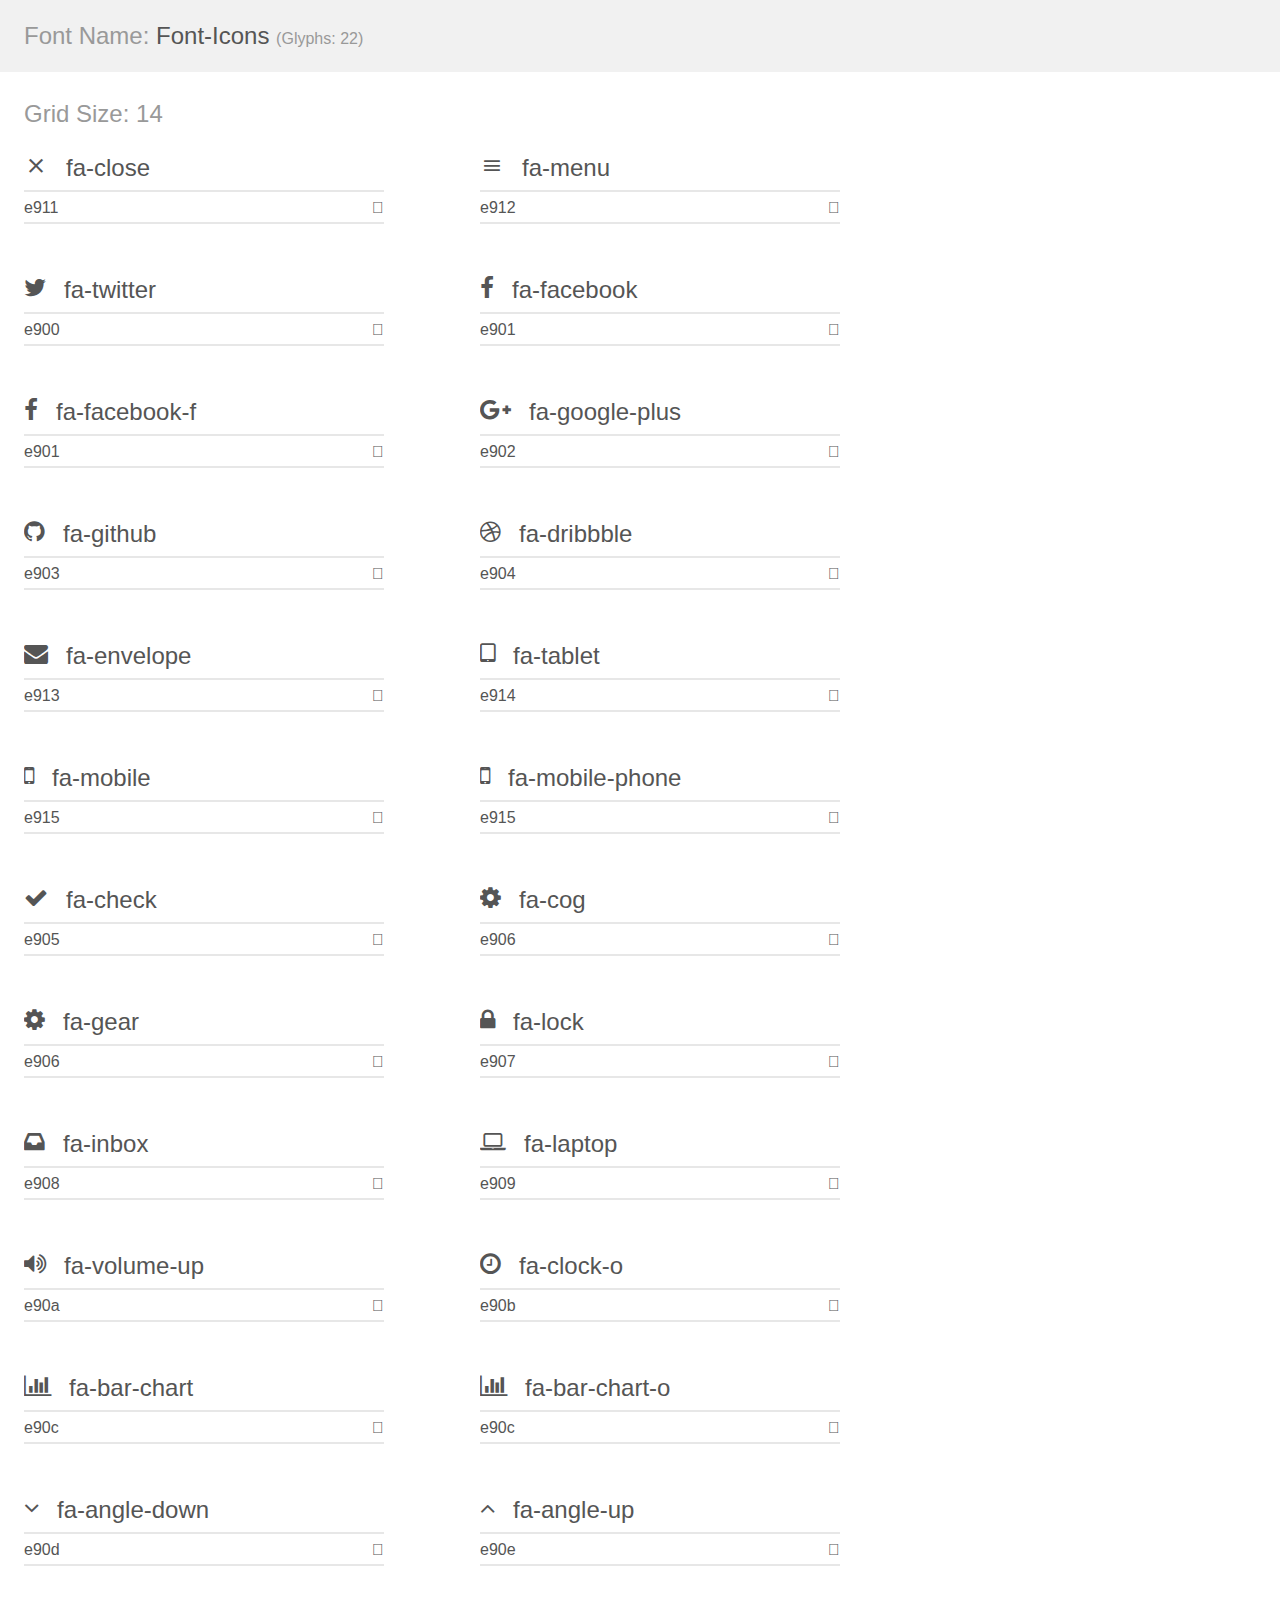
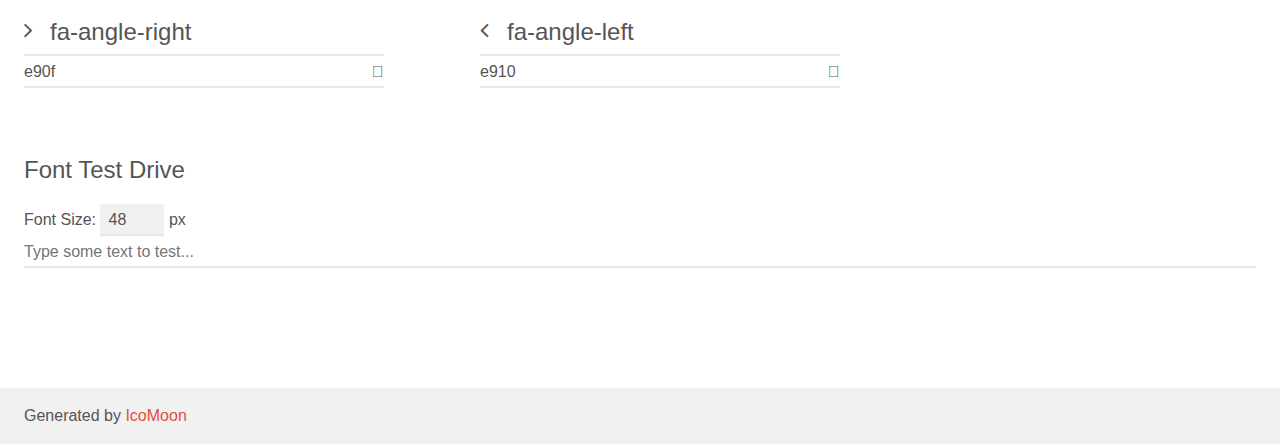
<file: assets/fonticons/demo.html>
<!doctype html>
<html>
<head>
    <meta charset="utf-8">
    <title>IcoMoon Demo</title>
    <meta name="description" content="An Icon Font Generated By IcoMoon.io">
    <meta name="viewport" content="width=device-width, initial-scale=1">
    <link rel="stylesheet" href="demo-files/demo.css">
    <link rel="stylesheet" href="style.css"></head>
<body>
    <div class="bgc1 clearfix">
        <h1 class="mhmm mvm"><span class="fgc1">Font Name:</span> Font-Icons <small class="fgc1">(Glyphs:&nbsp;22)</small></h1>
    </div>
    <div class="clearfix mhl ptl">
        <h1 class="mvm mtn fgc1">Grid Size: 14</h1>
        <div class="glyph fs1">
            <div class="clearfix bshadow0 pbs">
                <span class="fa-close">
                
                </span>
                <span class="mls"> fa-close</span>
            </div>
            <fieldset class="fs0 size1of1 clearfix hidden-false">
                <input type="text" readonly value="e911" class="unit size1of2" />
                <input type="text" maxlength="1" readonly value="&#xe911;" class="unitRight size1of2 talign-right" />
            </fieldset>
            <div class="fs0 bshadow0 clearfix hidden-true">
                <span class="unit pvs fgc1">liga: </span>
                <input type="text" readonly value="" class="liga unitRight" />
            </div>
        </div>
        <div class="glyph fs1">
            <div class="clearfix bshadow0 pbs">
                <span class="fa-menu">
                
                </span>
                <span class="mls"> fa-menu</span>
            </div>
            <fieldset class="fs0 size1of1 clearfix hidden-false">
                <input type="text" readonly value="e912" class="unit size1of2" />
                <input type="text" maxlength="1" readonly value="&#xe912;" class="unitRight size1of2 talign-right" />
            </fieldset>
            <div class="fs0 bshadow0 clearfix hidden-true">
                <span class="unit pvs fgc1">liga: </span>
                <input type="text" readonly value="" class="liga unitRight" />
            </div>
        </div>
        <div class="glyph fs1">
            <div class="clearfix bshadow0 pbs">
                <span class="fa-twitter">
                
                </span>
                <span class="mls"> fa-twitter</span>
            </div>
            <fieldset class="fs0 size1of1 clearfix hidden-false">
                <input type="text" readonly value="e900" class="unit size1of2" />
                <input type="text" maxlength="1" readonly value="&#xe900;" class="unitRight size1of2 talign-right" />
            </fieldset>
            <div class="fs0 bshadow0 clearfix hidden-true">
                <span class="unit pvs fgc1">liga: </span>
                <input type="text" readonly value="" class="liga unitRight" />
            </div>
        </div>
        <div class="glyph fs1">
            <div class="clearfix bshadow0 pbs">
                <span class="fa-facebook">
                
                </span>
                <span class="mls"> fa-facebook</span>
            </div>
            <fieldset class="fs0 size1of1 clearfix hidden-false">
                <input type="text" readonly value="e901" class="unit size1of2" />
                <input type="text" maxlength="1" readonly value="&#xe901;" class="unitRight size1of2 talign-right" />
            </fieldset>
            <div class="fs0 bshadow0 clearfix hidden-true">
                <span class="unit pvs fgc1">liga: </span>
                <input type="text" readonly value="" class="liga unitRight" />
            </div>
        </div>
        <div class="glyph fs1">
            <div class="clearfix bshadow0 pbs">
                <span class="fa-facebook-f">
                
                </span>
                <span class="mls"> fa-facebook-f</span>
            </div>
            <fieldset class="fs0 size1of1 clearfix hidden-false">
                <input type="text" readonly value="e901" class="unit size1of2" />
                <input type="text" maxlength="1" readonly value="&#xe901;" class="unitRight size1of2 talign-right" />
            </fieldset>
            <div class="fs0 bshadow0 clearfix hidden-true">
                <span class="unit pvs fgc1">liga: </span>
                <input type="text" readonly value="" class="liga unitRight" />
            </div>
        </div>
        <div class="glyph fs1">
            <div class="clearfix bshadow0 pbs">
                <span class="fa-google-plus">
                
                </span>
                <span class="mls"> fa-google-plus</span>
            </div>
            <fieldset class="fs0 size1of1 clearfix hidden-false">
                <input type="text" readonly value="e902" class="unit size1of2" />
                <input type="text" maxlength="1" readonly value="&#xe902;" class="unitRight size1of2 talign-right" />
            </fieldset>
            <div class="fs0 bshadow0 clearfix hidden-true">
                <span class="unit pvs fgc1">liga: </span>
                <input type="text" readonly value="" class="liga unitRight" />
            </div>
        </div>
        <div class="glyph fs1">
            <div class="clearfix bshadow0 pbs">
                <span class="fa-github">
                
                </span>
                <span class="mls"> fa-github</span>
            </div>
            <fieldset class="fs0 size1of1 clearfix hidden-false">
                <input type="text" readonly value="e903" class="unit size1of2" />
                <input type="text" maxlength="1" readonly value="&#xe903;" class="unitRight size1of2 talign-right" />
            </fieldset>
            <div class="fs0 bshadow0 clearfix hidden-true">
                <span class="unit pvs fgc1">liga: </span>
                <input type="text" readonly value="" class="liga unitRight" />
            </div>
        </div>
        <div class="glyph fs1">
            <div class="clearfix bshadow0 pbs">
                <span class="fa-dribbble">
                
                </span>
                <span class="mls"> fa-dribbble</span>
            </div>
            <fieldset class="fs0 size1of1 clearfix hidden-false">
                <input type="text" readonly value="e904" class="unit size1of2" />
                <input type="text" maxlength="1" readonly value="&#xe904;" class="unitRight size1of2 talign-right" />
            </fieldset>
            <div class="fs0 bshadow0 clearfix hidden-true">
                <span class="unit pvs fgc1">liga: </span>
                <input type="text" readonly value="" class="liga unitRight" />
            </div>
        </div>
        <div class="glyph fs1">
            <div class="clearfix bshadow0 pbs">
                <span class="fa-envelope">
                
                </span>
                <span class="mls"> fa-envelope</span>
            </div>
            <fieldset class="fs0 size1of1 clearfix hidden-false">
                <input type="text" readonly value="e913" class="unit size1of2" />
                <input type="text" maxlength="1" readonly value="&#xe913;" class="unitRight size1of2 talign-right" />
            </fieldset>
            <div class="fs0 bshadow0 clearfix hidden-true">
                <span class="unit pvs fgc1">liga: </span>
                <input type="text" readonly value="" class="liga unitRight" />
            </div>
        </div>
        <div class="glyph fs1">
            <div class="clearfix bshadow0 pbs">
                <span class="fa-tablet">
                
                </span>
                <span class="mls"> fa-tablet</span>
            </div>
            <fieldset class="fs0 size1of1 clearfix hidden-false">
                <input type="text" readonly value="e914" class="unit size1of2" />
                <input type="text" maxlength="1" readonly value="&#xe914;" class="unitRight size1of2 talign-right" />
            </fieldset>
            <div class="fs0 bshadow0 clearfix hidden-true">
                <span class="unit pvs fgc1">liga: </span>
                <input type="text" readonly value="" class="liga unitRight" />
            </div>
        </div>
        <div class="glyph fs1">
            <div class="clearfix bshadow0 pbs">
                <span class="fa-mobile">
                
                </span>
                <span class="mls"> fa-mobile</span>
            </div>
            <fieldset class="fs0 size1of1 clearfix hidden-false">
                <input type="text" readonly value="e915" class="unit size1of2" />
                <input type="text" maxlength="1" readonly value="&#xe915;" class="unitRight size1of2 talign-right" />
            </fieldset>
            <div class="fs0 bshadow0 clearfix hidden-true">
                <span class="unit pvs fgc1">liga: </span>
                <input type="text" readonly value="" class="liga unitRight" />
            </div>
        </div>
        <div class="glyph fs1">
            <div class="clearfix bshadow0 pbs">
                <span class="fa-mobile-phone">
                
                </span>
                <span class="mls"> fa-mobile-phone</span>
            </div>
            <fieldset class="fs0 size1of1 clearfix hidden-false">
                <input type="text" readonly value="e915" class="unit size1of2" />
                <input type="text" maxlength="1" readonly value="&#xe915;" class="unitRight size1of2 talign-right" />
            </fieldset>
            <div class="fs0 bshadow0 clearfix hidden-true">
                <span class="unit pvs fgc1">liga: </span>
                <input type="text" readonly value="" class="liga unitRight" />
            </div>
        </div>
        <div class="glyph fs1">
            <div class="clearfix bshadow0 pbs">
                <span class="fa-check">
                
                </span>
                <span class="mls"> fa-check</span>
            </div>
            <fieldset class="fs0 size1of1 clearfix hidden-false">
                <input type="text" readonly value="e905" class="unit size1of2" />
                <input type="text" maxlength="1" readonly value="&#xe905;" class="unitRight size1of2 talign-right" />
            </fieldset>
            <div class="fs0 bshadow0 clearfix hidden-true">
                <span class="unit pvs fgc1">liga: </span>
                <input type="text" readonly value="" class="liga unitRight" />
            </div>
        </div>
        <div class="glyph fs1">
            <div class="clearfix bshadow0 pbs">
                <span class="fa-cog">
                
                </span>
                <span class="mls"> fa-cog</span>
            </div>
            <fieldset class="fs0 size1of1 clearfix hidden-false">
                <input type="text" readonly value="e906" class="unit size1of2" />
                <input type="text" maxlength="1" readonly value="&#xe906;" class="unitRight size1of2 talign-right" />
            </fieldset>
            <div class="fs0 bshadow0 clearfix hidden-true">
                <span class="unit pvs fgc1">liga: </span>
                <input type="text" readonly value="" class="liga unitRight" />
            </div>
        </div>
        <div class="glyph fs1">
            <div class="clearfix bshadow0 pbs">
                <span class="fa-gear">
                
                </span>
                <span class="mls"> fa-gear</span>
            </div>
            <fieldset class="fs0 size1of1 clearfix hidden-false">
                <input type="text" readonly value="e906" class="unit size1of2" />
                <input type="text" maxlength="1" readonly value="&#xe906;" class="unitRight size1of2 talign-right" />
            </fieldset>
            <div class="fs0 bshadow0 clearfix hidden-true">
                <span class="unit pvs fgc1">liga: </span>
                <input type="text" readonly value="" class="liga unitRight" />
            </div>
        </div>
        <div class="glyph fs1">
            <div class="clearfix bshadow0 pbs">
                <span class="fa-lock">
                
                </span>
                <span class="mls"> fa-lock</span>
            </div>
            <fieldset class="fs0 size1of1 clearfix hidden-false">
                <input type="text" readonly value="e907" class="unit size1of2" />
                <input type="text" maxlength="1" readonly value="&#xe907;" class="unitRight size1of2 talign-right" />
            </fieldset>
            <div class="fs0 bshadow0 clearfix hidden-true">
                <span class="unit pvs fgc1">liga: </span>
                <input type="text" readonly value="" class="liga unitRight" />
            </div>
        </div>
        <div class="glyph fs1">
            <div class="clearfix bshadow0 pbs">
                <span class="fa-inbox">
                
                </span>
                <span class="mls"> fa-inbox</span>
            </div>
            <fieldset class="fs0 size1of1 clearfix hidden-false">
                <input type="text" readonly value="e908" class="unit size1of2" />
                <input type="text" maxlength="1" readonly value="&#xe908;" class="unitRight size1of2 talign-right" />
            </fieldset>
            <div class="fs0 bshadow0 clearfix hidden-true">
                <span class="unit pvs fgc1">liga: </span>
                <input type="text" readonly value="" class="liga unitRight" />
            </div>
        </div>
        <div class="glyph fs1">
            <div class="clearfix bshadow0 pbs">
                <span class="fa-laptop">
                
                </span>
                <span class="mls"> fa-laptop</span>
            </div>
            <fieldset class="fs0 size1of1 clearfix hidden-false">
                <input type="text" readonly value="e909" class="unit size1of2" />
                <input type="text" maxlength="1" readonly value="&#xe909;" class="unitRight size1of2 talign-right" />
            </fieldset>
            <div class="fs0 bshadow0 clearfix hidden-true">
                <span class="unit pvs fgc1">liga: </span>
                <input type="text" readonly value="" class="liga unitRight" />
            </div>
        </div>
        <div class="glyph fs1">
            <div class="clearfix bshadow0 pbs">
                <span class="fa-volume-up">
                
                </span>
                <span class="mls"> fa-volume-up</span>
            </div>
            <fieldset class="fs0 size1of1 clearfix hidden-false">
                <input type="text" readonly value="e90a" class="unit size1of2" />
                <input type="text" maxlength="1" readonly value="&#xe90a;" class="unitRight size1of2 talign-right" />
            </fieldset>
            <div class="fs0 bshadow0 clearfix hidden-true">
                <span class="unit pvs fgc1">liga: </span>
                <input type="text" readonly value="" class="liga unitRight" />
            </div>
        </div>
        <div class="glyph fs1">
            <div class="clearfix bshadow0 pbs">
                <span class="fa-clock-o">
                
                </span>
                <span class="mls"> fa-clock-o</span>
            </div>
            <fieldset class="fs0 size1of1 clearfix hidden-false">
                <input type="text" readonly value="e90b" class="unit size1of2" />
                <input type="text" maxlength="1" readonly value="&#xe90b;" class="unitRight size1of2 talign-right" />
            </fieldset>
            <div class="fs0 bshadow0 clearfix hidden-true">
                <span class="unit pvs fgc1">liga: </span>
                <input type="text" readonly value="" class="liga unitRight" />
            </div>
        </div>
        <div class="glyph fs1">
            <div class="clearfix bshadow0 pbs">
                <span class="fa-bar-chart">
                
                </span>
                <span class="mls"> fa-bar-chart</span>
            </div>
            <fieldset class="fs0 size1of1 clearfix hidden-false">
                <input type="text" readonly value="e90c" class="unit size1of2" />
                <input type="text" maxlength="1" readonly value="&#xe90c;" class="unitRight size1of2 talign-right" />
            </fieldset>
            <div class="fs0 bshadow0 clearfix hidden-true">
                <span class="unit pvs fgc1">liga: </span>
                <input type="text" readonly value="" class="liga unitRight" />
            </div>
        </div>
        <div class="glyph fs1">
            <div class="clearfix bshadow0 pbs">
                <span class="fa-bar-chart-o">
                
                </span>
                <span class="mls"> fa-bar-chart-o</span>
            </div>
            <fieldset class="fs0 size1of1 clearfix hidden-false">
                <input type="text" readonly value="e90c" class="unit size1of2" />
                <input type="text" maxlength="1" readonly value="&#xe90c;" class="unitRight size1of2 talign-right" />
            </fieldset>
            <div class="fs0 bshadow0 clearfix hidden-true">
                <span class="unit pvs fgc1">liga: </span>
                <input type="text" readonly value="" class="liga unitRight" />
            </div>
        </div>
        <div class="glyph fs1">
            <div class="clearfix bshadow0 pbs">
                <span class="fa-angle-down">
                
                </span>
                <span class="mls"> fa-angle-down</span>
            </div>
            <fieldset class="fs0 size1of1 clearfix hidden-false">
                <input type="text" readonly value="e90d" class="unit size1of2" />
                <input type="text" maxlength="1" readonly value="&#xe90d;" class="unitRight size1of2 talign-right" />
            </fieldset>
            <div class="fs0 bshadow0 clearfix hidden-true">
                <span class="unit pvs fgc1">liga: </span>
                <input type="text" readonly value="" class="liga unitRight" />
            </div>
        </div>
        <div class="glyph fs1">
            <div class="clearfix bshadow0 pbs">
                <span class="fa-angle-up">
                
                </span>
                <span class="mls"> fa-angle-up</span>
            </div>
            <fieldset class="fs0 size1of1 clearfix hidden-false">
                <input type="text" readonly value="e90e" class="unit size1of2" />
                <input type="text" maxlength="1" readonly value="&#xe90e;" class="unitRight size1of2 talign-right" />
            </fieldset>
            <div class="fs0 bshadow0 clearfix hidden-true">
                <span class="unit pvs fgc1">liga: </span>
                <input type="text" readonly value="" class="liga unitRight" />
            </div>
        </div>
        <div class="glyph fs1">
            <div class="clearfix bshadow0 pbs">
                <span class="fa-angle-right">
                
                </span>
                <span class="mls"> fa-angle-right</span>
            </div>
            <fieldset class="fs0 size1of1 clearfix hidden-false">
                <input type="text" readonly value="e90f" class="unit size1of2" />
                <input type="text" maxlength="1" readonly value="&#xe90f;" class="unitRight size1of2 talign-right" />
            </fieldset>
            <div class="fs0 bshadow0 clearfix hidden-true">
                <span class="unit pvs fgc1">liga: </span>
                <input type="text" readonly value="" class="liga unitRight" />
            </div>
        </div>
        <div class="glyph fs1">
            <div class="clearfix bshadow0 pbs">
                <span class="fa-angle-left">
                
                </span>
                <span class="mls"> fa-angle-left</span>
            </div>
            <fieldset class="fs0 size1of1 clearfix hidden-false">
                <input type="text" readonly value="e910" class="unit size1of2" />
                <input type="text" maxlength="1" readonly value="&#xe910;" class="unitRight size1of2 talign-right" />
            </fieldset>
            <div class="fs0 bshadow0 clearfix hidden-true">
                <span class="unit pvs fgc1">liga: </span>
                <input type="text" readonly value="" class="liga unitRight" />
            </div>
        </div>
    </div>

    <!--[if gt IE 8]><!-->
    <div class="mhl clearfix mbl">
        <h1>Font Test Drive</h1>
        <label>
            Font Size: <input id="fontSize" type="number" class="textbox0 mbm"
            min="8" value="48" />
            px
        </label>
        <input id="testText" type="text" class="phl size1of1 mvl"
        placeholder="Type some text to test..." value=""/>
        <div id="testDrive" class="fa-">&nbsp;
        </div>
    </div>
    <!--<![endif]-->
    <div class="bgc1 clearfix">
        <p class="mhl">Generated by <a href="https://icomoon.io/app">IcoMoon</a></p>
    </div>

    <script src="demo-files/demo.js"></script>
</body>
</html>
</file>
<file: assets/fonticons/style.css>
@font-face {
  font-family: 'Font-Icons';
  src:
    url('fonts/Font-Icons.ttf?2rzvvh') format('truetype'),
    url('fonts/Font-Icons.woff?2rzvvh') format('woff'),
    url('fonts/Font-Icons.svg?2rzvvh#Font-Icons') format('svg');
  font-weight: normal;
  font-style: normal;
}

[class^="fa-"], [class*=" fa-"] {
  /* use !important to prevent issues with browser extensions that change fonts */
  font-family: 'Font-Icons' !important;
  speak: none;
  font-style: normal;
  font-weight: normal;
  font-variant: normal;
  text-transform: none;
  line-height: 1;

  /* Better Font Rendering =========== */
  -webkit-font-smoothing: antialiased;
  -moz-osx-font-smoothing: grayscale;
}

.fa-close:before {
  content: "\e911";
}
.fa-menu:before {
  content: "\e912";
}
.fa-twitter:before {
  content: "\e900";
}
.fa-facebook:before {
  content: "\e901";
}
.fa-facebook-f:before {
  content: "\e901";
}
.fa-google-plus:before {
  content: "\e902";
}
.fa-github:before {
  content: "\e903";
}
.fa-dribbble:before {
  content: "\e904";
}
.fa-envelope:before {
  content: "\e913";
}
.fa-tablet:before {
  content: "\e914";
}
.fa-mobile:before {
  content: "\e915";
}
.fa-mobile-phone:before {
  content: "\e915";
}
.fa-check:before {
  content: "\e905";
}
.fa-cog:before {
  content: "\e906";
}
.fa-gear:before {
  content: "\e906";
}
.fa-lock:before {
  content: "\e907";
}
.fa-inbox:before {
  content: "\e908";
}
.fa-laptop:before {
  content: "\e909";
}
.fa-volume-up:before {
  content: "\e90a";
}
.fa-clock-o:before {
  content: "\e90b";
}
.fa-bar-chart:before {
  content: "\e90c";
}
.fa-bar-chart-o:before {
  content: "\e90c";
}
.fa-angle-down:before {
  content: "\e90d";
}
.fa-angle-up:before {
  content: "\e90e";
}
.fa-angle-right:before {
  content: "\e90f";
}
.fa-angle-left:before {
  content: "\e910";
}
</file>
<file: assets/fonticons/demo-files/demo.css>
body {
  padding: 0;
  margin: 0;
  font-family: sans-serif;
  font-size: 1em;
  line-height: 1.5;
  color: #555;
  background: #fff;
}
h1 {
  font-size: 1.5em;
  font-weight: normal;
}
small {
  font-size: .66666667em;
}
a {
  color: #e74c3c;
  text-decoration: none;
}
a:hover, a:focus {
  box-shadow: 0 1px #e74c3c;
}
.bshadow0, input {
  box-shadow: inset 0 -2px #e7e7e7;
}
input:hover {
  box-shadow: inset 0 -2px #ccc;
}
input, fieldset {
  font-family: sans-serif;
  font-size: 1em;
  margin: 0;
  padding: 0;
  border: 0;
}
input {
  color: inherit;
  line-height: 1.5;
  height: 1.5em;
  padding: .25em 0;
}
input:focus {
  outline: none;
  box-shadow: inset 0 -2px #449fdb;
}
.glyph {
  font-size: 16px;
  width: 15em;
  padding-bottom: 1em;
  margin-right: 4em;
  margin-bottom: 1em;
  float: left;
  overflow: hidden;
}
.liga {
  width: 80%;
  width: calc(100% - 2.5em);
}
.talign-right {
  text-align: right;
}
.talign-center {
  text-align: center;
}
.bgc1 {
  background: #f1f1f1;
}
.fgc1 {
  color: #999;
}
.fgc0 {
  color: #000;
}
p {
  margin-top: 1em;
  margin-bottom: 1em;
}
.mvm {
  margin-top: .75em;
  margin-bottom: .75em;
}
.mtn {
  margin-top: 0;
}
.mtl, .mal {
  margin-top: 1.5em;
}
.mbl, .mal {
  margin-bottom: 1.5em;
}
.mal, .mhl {
  margin-left: 1.5em;
  margin-right: 1.5em;
}
.mhmm {
  margin-left: 1em;
  margin-right: 1em;
}
.mls {
  margin-left: .25em;
}
.ptl {
  padding-top: 1.5em;
}
.pbs, .pvs {
  padding-bottom: .25em;
}
.pvs, .pts {
  padding-top: .25em;
}
.unit {
  float: left;
}
.unitRight {
  float: right;
}
.size1of2 {
  width: 50%;
}
.size1of1 {
  width: 100%;
}
.clearfix:before, .clearfix:after {
  content: " ";
  display: table;
}
.clearfix:after {
  clear: both;
}
.hidden-true {
  display: none;
}
.textbox0 {
  width: 3em;
  background: #f1f1f1;
  padding: .25em .5em;
  line-height: 1.5;
  height: 1.5em;
}
#testDrive {
  display: block;
  padding-top: 24px;
  line-height: 1.5;
}
.fs0 {
  font-size: 16px;
}
.fs1 {
  font-size: 24px;
}
</file>
<file: assets/css/style.css>
/* RESET - Reset default browsers styles
=================================================================================== */
html,body,div,span,applet,object,iframe,h1,h2,h3,h4,h5,h6,p,blockquote,pre,a,abbr,acronym,address,big,cite,code,del,dfn,em,img,ins,kbd,q,s,samp,small,strike,strong,sub,sup,tt,var,b,u,i,center,dl,dt,dd,ol,ul,li,fieldset,form,label,legend,table,caption,tbody,tfoot,thead,tr,th,td,article,aside,canvas,details,embed,figure,figcaption,footer,header,hgroup,menu,nav,output,ruby,section,summary,time,mark,audio,video{margin:0;padding:0;border:0;font-size:100%;font:inherit;vertical-align:baseline}article,aside,details,figcaption,figure,footer,header,hgroup,menu,nav,section{display:block}body{line-height:1}ol,ul{list-style:none}blockquote,q{quotes:none}blockquote:before,blockquote:after,q:before,q:after{content:'';content:none}table{border-collapse:collapse;border-spacing:0}

/* Set Box Sizing "border-box" as default */
html {
  box-sizing: border-box;
}
*, *:before, *:after {
  box-sizing: inherit;
}




/* MAIN TAGS FORMATTING
===================================================================================*/
/* REFERENCE SIZE FOR FONTS
 * We can use html{} ou :root{}
----------------------------------------------*/
html {
  font-size: 16px;
	scroll-behavior: smooth; /*optional*/
}


/* FONT - Default properties
----------------------------------------------*/
body,
button,
input,
select,
textarea {
	font-family: 'Lato', sans-serif;
	font-size: 1em;
	font-weight: 300; /*this is a "light" weight*/
	letter-spacing: 0.025em;
	line-height: 1.75em;
	color: #7c8081;
}


/* TITLES
----------------------------------------------*/
h1,
h2,
h3,
h4,
h5,
h6 {
  color: inherit;
	font-weight: 300;
	line-height: 1.75em;
	margin-bottom: 1em;
	text-transform: uppercase;
}
h1 {
  font-weight: 900;
	margin-bottom: 0;
}
h2 {
  font-size: 1.3em;
	letter-spacing: 0.1em;
}
h3 {
	font-size: 1.1em;
	font-weight: 400;
}


/* PARAGRAPHS
----------------------------------------------*/
p {
	margin-bottom: 2em;
}


/* LINKS
----------------------------------------------*/
a {
	text-decoration: none;
	outline: none;
	color: inherit; /*#3fb1a3*/
	border-bottom: dotted 1px;
	transition: color 0.2s ease-in-out, border-color 0.2s ease-in-out, background-color 0.2s ease-in-out;
}
a:hover {
	border-bottom-color: transparent;
}


/* STANDARD TAGS for bold
----------------------------------------------*/
strong, b {
	font-weight: 400;
}


/* IMAGES
----------------------------------------------*/
img {
	display: block;
  width: 100%;
  height: auto;
}


/* SELECTIONS, PLACEHOLDERS
----------------------------------------------*/
/*Document selection*/
::selection {
	background-color: #282e3e;
	color:#fff;
}

/*Form elements placeholders*/
::placeholder {
	color:#ccc;
}




/* HELPER CLASSES - Useful classes to speed up the design
===================================================================================*/
/* DISPLAY
----------------------------------------------*/
.DN		{display: none;}
.DB		{display: block;}
.DIB	{display: inline-block;}

/*Display FLEX*/
.DF {
	display: flex;
	flex-direction: column;
	flex-wrap: wrap;
	justify-content: space-between;
}

/*Hide text for all devices except for "readers" without visual display*/
.hide-but-keep {
  position: absolute;
  overflow: hidden;
  clip: rect(0 0 0 0);
  height: 1px; width: 1px;
  margin: -1px; padding: 0; border: 0;
}


/* TYPOGRAPHY
----------------------------------------------*/
.FW-300	{font-weight: 300; font-size: 1.02em;}
.FW-900	{font-weight: 900;}
.UPP		{text-transform: uppercase;}
.AC			{text-align: center;}


/* BACKGROUNDS
----------------------------------------------*/
.BG-white {
	background-color: white;
}


/* MARGINS
----------------------------------------------*/
.MT-0 {margin-top: 0;}
.MT-1 {margin-top: 0.25em;}
.MT-2 {margin-top: 0.50em;}
.MT-3 {margin-top: 1em;}
.MT-4 {margin-top: 1.25em;}
.MT-5 {margin-top: 1.50em;}
.MT-6 {margin-top: 2em;}
.MT-7 {margin-top: 3em;}
.MT-8 {margin-top: 4em;}
/*etc.*/

.MB-0 {margin-bottom: 0;}
.MB-1 {margin-bottom: 0.25em;}
.MB-2 {margin-bottom: 0.50em;}
.MB-3 {margin-bottom: 1em;}
.MB-4 {margin-bottom: 1.25em;}
.MB-5 {margin-bottom: 1.50em;}
.MB-6 {margin-bottom: 2em;}
.MB-7 {margin-bottom: 3em;}
.MB-8 {margin-bottom: 4em;}
/*etc.*/

.MX-auto {
	margin-left: auto;
	margin-right: auto;
}


/* PADDINGS
----------------------------------------------*/
.PT-0 {padding-top: 0;}
.PT-1 {padding-top: 0.25em;}
.PT-2 {padding-top: 0.50em;}
.PT-3 {padding-top: 1em;}
.PT-4 {padding-top: 1.25em;}
.PT-5 {padding-top: 1.50em;}
.PT-6 {padding-top: 2em;}
/*etc.*/

.PB-0 {padding-bottom: 0;}
.PB-1 {padding-bottom: 0.25em;}
.PB-2 {padding-bottom: 0.50em;}
.PB-3 {padding-bottom: 1em;}
.PB-4 {padding-bottom: 1.25em;}
.PB-5 {padding-bottom: 1.50em;}
.PB-6 {padding-bottom: 2em;}

.PX-3 {
	padding-left: 1em;
	padding-right: 1em;
}
.PY-3 {
	padding-top: 1em;
	padding-top: 1em;
}




/* LAYOUT --> COMMON ELEMENTS
===================================================================================*/
/* BODY
----------------------------------------------*/
body {
	background: #f3f6fa;
}


/* MAIN
----------------------------------------------*/
#main {
	width: 100%;
	max-width: none;
	padding-top: 5em; /*if header is fixed !*/
}
#index #main {
	padding-top: 0;
}

.main-header {
	padding: 3em 0 2em;
	margin-bottom: 0;
}
.main-header .content {
	padding: 0 4%;
}


/* HEADER
----------------------------------------------*/
#header {
	position: absolute;
	top: 0;
	left: 0;
	z-index: 1;

	flex-direction: row;
	align-items: center;

	width: 100%;
	font-size: 0.8em;
	padding: 2em 4%;

	color: #fff;
	background: rgba(255,255,255,0);

	transition: background .4s ease;
}

#header.menu-is-open,
#header.header-alt,
.is-scrolled #header {
	position: fixed;
}

#header.header-alt,
.is-scrolled #header {
	padding-top: .5em;
	padding-bottom: .5em;
	color: #7c8081;
	background: rgba(255,255,255,1);
	box-shadow: 0 2px 4px 0 rgba(0, 0, 0, 0.08);
}

#header.menu-is-open {
	color: #fff;
}


/* HEADER --> LOGO
----------------------------------------------*/
#logo {
	position: relative;
	z-index: 3;

	font-size: 1.2em;
}
#logo a {
	border: none;
}


/* HEADER --> NAV TRIGGERS
----------------------------------------------*/
#nav-triggers {
	position: relative;
	z-index: 3;

	width: 44px;
	height: 44px;
	margin-right: -10px;

	overflow: hidden;
}

.menu-trigger {
	position: absolute;
	top: 0;
	left: 0;

	justify-content: center;
	align-items: center;

	width: 100%;
	height: 100%;

	font-size: 2.4em;
	line-height: 1;

	border: none;
	cursor: pointer;
	background: transparent;

	-webkit-tap-highlight-color: rgba(0,0,0,0); /*remove weird highlight on click*/
	/*transition: left .3s ease-in-out;*/
}


#close-menu,
.menu-is-open #open-menu {
	left: -44px;
}

.menu-is-open #close-menu {
	left: 0;
}


/* HEADER --> NAV
----------------------------------------------*/
/* NAV DEFAULT
=============================*/
#nav {
	position: fixed;
	top: 0;
	right: 0;
	bottom: 0;
	left: 0;
	z-index: 2;

	width: 100vw;
	height: 100vh;

	display: flex;
	justify-content: center;
	align-items: center;

	opacity: 0;
	pointer-events: none;

	background: rgba(15,15,15,1);
	transition: all .3s ease-in-out;
}


/* NAV FROM TOP
=============================*/
#nav.anim-from-top {
	top: -100vh;
}


/* NAV FROM RIGHT
=============================*/
#nav.anim-from-right {
	left: 100vw;
}


/* NAV FROM BOTTOM
=============================*/
#nav.anim-from-bottom {
	top: 100vh;
}


/* NAV FROM LEFT
=============================*/
#nav.anim-from-left {
	left: -100vw;
}


/* NAV WHEN MENU IS OPEN
=============================*/
.menu-is-open #nav {
	top: 0;
	right: 0;
	bottom: 0;
	left: 0;
	opacity: 1;
	pointer-events: auto;
}


/* HEADER --> MAIN MENU
----------------------------------------------*/
/*MAIN MENU*/
#main-menu {
	text-align: center;
	max-width: 320px;
}


/*MAIN MENU LINKS*/
#main-menu a {
	display: inline-block;

	padding: .5em 1em;
	margin: .5em 0;

	font-size: 2em;
	line-height: 1;
	letter-spacing: 0.15em;
	word-spacing: 0.2em;
	color: inherit;

	border: none;
	text-decoration: none;

	transition: margin-left 0.2s ease-in-out;
}
#main-menu a:hover,
#main-menu a:focus {
	background: rgba(188, 202, 206, 0.15);
}
#main-menu a.special {
	min-width: 0;
	margin-top: 2em;
	color: #fff;
	font-weight: 400;
}


/*MAIN MENU ACTIVE LINK*/
.current {
	font-weight: 900;
}


/* FOOTER
--------------------------------------------*/
#footer {
	background: #E8EEF4;
	color: #7c8081;
	padding: 5em 4% 10em;
	
}
#footer .icons {
	justify-content: center;
	flex-direction: row;
	margin-bottom: 2em;
}
#footer .icons li {
	padding: 0 .4em;
}
.copyright li {
	display: block;
}


/* CONTAINERS COMMON
----------------------------------------------*/
/*Basic container*/
.container {
	padding: 3em 6%;
	margin-bottom: 2em;
}

/*Row section*/
.row section {
	margin-bottom: 3em;
}


.row section:last-child {
	margin: 0;
}

/*Side Bar*/
.sidebar section {
	border-top: solid 1px rgba(124, 128, 129, 0.2);
	margin-top: 3em;
	padding-top: 3em;
}
.sidebar section:first-of-type {
	margin-top: 1em;
	padding-top: 1em;
}

/*Container with columns*/
.col-large,
.col-small {
	width: 100%;
}


/* CONTENT HEADER WITH ICON FIGURE
----------------------------------------------*/
.header-figure {
	flex-direction: row;
	align-items: center;
	position: relative;
	margin-bottom: 1em;
}
.header-figure .icon {
	font-size: 3em;
	opacity: 0.35;
}

.header-figure:before,
.header-figure:after {
	content: '';
	height: 7px;
	opacity: 0.1;
	width: 38%;

	border: solid 1.5px #7c8081;
	border-left: none;
	border-right: none;
}


/* BUTTONS
----------------------------------------------*/
.button {
	display: inline-block;
	min-width: 18em;
	border: solid 1px;
	padding: 1em;

	font-size: 0.8em;

	font-weight: 900;
	letter-spacing: 0.2em;
	text-transform: uppercase;
	text-align: center;

	color: inherit;
	cursor: pointer;
	background: none;

	transition: color 0.2s ease-in-out, border-color 0.2s ease-in-out, background-color 0.2s ease-in-out;
}
.button.small {
	font-size: 0.7em;
	min-width: 14em;
	padding: 0.5em 0;
}

.button:hover {
	background-color: rgba(188, 202, 206, 0.15);
	border-color: inherit;
}

.button.special {
	background-color: #83d3c9;
	border-color: #83d3c9;
	color: #fff;
}
.button.special:hover,
.button.special:focus {
	background-color: #599C93 !important;
	border-color: #599C93 !important;
}
.button.fit {
	width: 100%;
}


/* ICONS
----------------------------------------------*/
.featured-icons .icon,
.featured.icon {
	font-size: 4em;
	display: inline-block;
	padding: .2em;
}


.icon {
	position: relative;
}

.icon.circle {
	transition: all 0.2s ease-in-out;
	border: 0;
	border-radius: 100%;
	display: inline-block;
	font-size: 1.25em;
	height: 2.25em;
	left: 0;
	line-height: 2.25em;
	text-align: center;
	text-decoration: none;
	top: 0;
	width: 2.25em;
	color: #fff;
}
.icon.circle:hover {
	top: -0.2em;
}

.icon > .label {
	display: none;
}

.icon.circle.fa-twitter {
	background: #70aecd;
}
.icon.circle.fa-facebook {
	background: #7490c3;
}
.icon.circle.fa-google-plus {
	background: #db6b67;
}
.icon.circle.fa-github {
	background: #dcad8b;
}
.icon.circle.fa-dribbble {
	background: #da83ae;
}




/* LAYOUT --> INDEX/HOME
===================================================================================*/
/* BANNER
--------------------------------------------*/
#banner {
  min-height: 100vh;
  padding: 6em 0;

	justify-content: center;
	align-items: center;

	/*4 backgrounds !*/
	background-color: #645862;
	background-image: url(../images/light-bl.svg),
										url(../images/light-br.svg),
										url(../images/overlay.png),
										url(../images/banner-photo.png);

	background-position: bottom left, bottom right, top left, top center;
	background-repeat: no-repeat, no-repeat, repeat, no-repeat;
	background-size: 10em, 10em, auto, cover;
	background-attachment: scroll;

	color: #fff;
}
#banner .inner {
	width: 100%;
	background: none;
	opacity: 0;
	padding: 3em;
	text-align: center;
	animation: reveal-banner 1s 0.25s ease-in-out forwards;
}
#banner .inner br {
	display: none;
}

#banner header {
	display: inline-block;
	border-bottom: solid 2px;
	border-top: solid 2px;
	margin: 0 0 2em 0;
	padding: 3px 0 3px 0;
}
#banner h2 {
	border-bottom: solid 2px;
	border-top: solid 2px;
	font-size: 2.5em;
	line-height: 1.5em;
	letter-spacing: 0.2em;
	margin: 0;
	padding-left: 0.15em;
	position: relative;
	text-transform: uppercase;
}
#banner p {
	letter-spacing: 0.1em;
}

@keyframes reveal-banner {
	from {
		opacity: 0;
	}
	to {
		opacity: 1;
	}
}


/* CONTAINER STYLE 1
--------------------------------------------*/
.style-1 {
	flex-direction: column-reverse;
	background-color: #83d3c9;
	color: #fff;
}

.style-1 .featured-icons {
	flex-direction: row;
	justify-content: center;
	flex-wrap: wrap;
	color: rgba(255,255,255,.3);
	margin-bottom: 1em;
}


/* CONTAINER STYLE 2 (common all pages)
-------------------------------------------*/
.style-2 {
	padding-left: 10%;
	padding-right: 10%;
}
.style-2 .row p {
	margin-bottom: 0;
}
.style-2 .icon {
	font-size: 4em;
	color: rgba(0,0,0,.2);
}
.style-2 footer {
	margin-top: 2em;
	
}


/* CONTAINER STYLE 3
--------------------------------------------*/
.style-3 {
	margin-bottom: 0;
}
.style-3 > header {
	margin-bottom: 3em;
}
.style-3 section h3 {
	margin: 1em 0 .5em;
}
.header1 {
	background-color: #645862;
	background-image: url(../images/light-tl.svg),
										url(../images/light-tr.svg),
										url(../images/overlay.png),
										url(../images/banner-photo.png);
	background-position: top left, top right, top left, bottom center;
	background-attachment: scroll, scroll, scroll, fixed;
	background-repeat: no-repeat, no-repeat, repeat, no-repeat;
	background-size: 25em, 25em, auto, cover;
	color: #fff;

	text-align: center;

	padding-top: 16em;
	padding-bottom: 6em;
	margin: 0;
}
.emg1 {
	overflow: hidden;
	transition: transform .4s ease;
}

.emg1:hover{
	transform: scale(1.2) rotate(1deg);
	/* -webkit-transform: rotate(.3deg);
	transform: rotate(.3deg); */
}
/* CALL TO ACTION
--------------------------------------------*/
#call-to-action {
	background-color: #645862;
	background-image: url(../images/light-tl.svg),
										url(../images/light-tr.svg),
										url(../images/overlay.png),
										url(../images/banner-photo.png);
	background-position: top left, top right, top left, bottom center;
	background-attachment: scroll, scroll, scroll, fixed;
	background-repeat: no-repeat, no-repeat, repeat, no-repeat;
	background-size: 25em, 25em, auto, cover;
	color: #fff;

	text-align: center;

	padding-top: 6em;
	padding-bottom: 6em;
	margin: 0;
}

#call-to-action .DF {
	justify-content: center;
}
#call-to-action .button {
	margin: 1em auto;
}




/* LAYOUT --> CONTACT
===================================================================================*/
/* CONTAINER STYLE 4
--------------------------------------------*/
.style-4 {
	color: inherit;
	padding: 2em 4%;
}


/* FORM ELEMENTS
--------------------------------------------*/
/*DEFAULT*/
form input,
form textarea {
	display: block;
	width: 100%;
	padding: 0.75em;

	border: solid 1px rgba(124, 128, 129, 0.2);
	border-radius: 0;
	color: inherit;

	background: none;
	outline: 0;

	transition: background-color 0.2s ease-in-out, border-color 0.2s ease-in-out;
}

/*ON FOCUS*/
form input:focus,
form textarea:focus {
	border-color: #83d3c9;
}

/*MARGINS*/
form .row {
	margin-bottom: 1.5em;
}
form .row.DF input:first-child {
	margin-bottom: 1.5em;
}
form .row:last-child {
	margin-bottom: 0;
}

/*Floating Back-To-Top "Go HOME" Button*/
#myBtn {
  position: fixed;
  bottom: 100px;
  float: right;
  right: 7%;
  left: 93%;
  max-width: 80px;
  width: 100%;
	font-size: 0.8em;
	border: solid 1px;
  /* border-color: rgb(255, 20, 147); */
  background-color: #83d3c9;
  padding: .5em, 1em;
  border: 0;
	font-family: inherit;
	font-weight: 900;
	text-transform: uppercase;
	text-align: center;
	color: inherit;
	cursor: pointer;
	
	/* transition: background .3s ease, color .5s ease, color .3s ease; */
	transition: color 0.2s ease-in-out, border-color 0.2s ease-in-out, background-color 0.2s ease-in-out;


}
/*On Hover Color Change and radius changes*/
#myBtn:hover {
	background-color: rgba(188, 202, 206, 0.15);
	border-color: inherit;
}

/*
PROPERITES OF SLIDESHOW
===================================================================================
*/


/*
PROPERITES OF SLIDESHOW
*/


/* MEDIA QUERIES
===================================================================================*/
/* >= 736px
----------------------------------------------*/
@media (min-width: 736px) {

	/* COMMON
	----------------------------------*/
	/*Main*/
	#main {
		max-width: 95%;
		margin-left: auto;
		margin-right: auto;
		transition: max-width .3s ease;
	}
	#index .main-header {
		padding: 5em 0 3em;
	}

	/*Footer*/
	.copyright li {
		display: inline-block;
	}
	.copyright li:first-child:after {
		content: "";
		display: inline-block;
		width: 1em;
		border-right: dotted 1px #8a8a8a;
	}

	/*Header Figure*/
	.header-figure .icon {
		font-size: 3.5em;
	}
	.header-figure:before,
	.header-figure:after {
		width: 43%;
	}


	/* HOME
	---------------------------------*/
	/*Banner*/
	#banner {
		min-height:75vh;
		background-size: 15em, 15em, auto, cover;
	}
	#banner .inner {
		width: auto;
		background: rgba(52, 27, 43, 0.1);
	}
	#banner .inner br {
		display: block;
	}


	/* CONTACT
	----------------------------------*/
	#contact .style-4 {
		padding: 4%;
		max-width: 768px;
	}

}


/* >= 840px
----------------------------------------------*/
@media (min-width: 840px) {

	/* COMMON
	----------------------------------*/
	/*ROOT FONT SIZE*/
	html {
		font-size: 18px;
	}


	/*TITLES*/
	h2 {
		font-size: 1.5em;
	}
	h3 {
		font-size: 1.2em;
	}


	/*DISPLAY FLEX*/
	.DF {
		flex-direction: row;
	}


	/*BODY HEADER*/
	.is-scrolled #header {
		padding-top: 1em;
		padding-bottom: 1em;
	}


	/*LOGO*/
	#logo {
		font-size: 1em;
	}


	/*NAV AND MENUS*/
	#nav-triggers {
		display: none;
	}

	#nav {
		pointer-events: auto;
		position: static;
		background: transparent;
		display: block;
		width: auto;
		height: auto;
		animation: none;
		transition: none;
		opacity: 1;
	}

	#main-menu {
		justify-content: flex-end;
		align-items: center;
		text-align: right;
		max-width: none;
	}

	#main-menu li {
		margin-left: .3em;
		transition: margin .3s ease;
	}
	#main-menu li:first-child {
		margin: 0;
	}

	#main-menu a {
		color: inherit;
		display: inline-block;
		font-size: inherit;
		padding: 0.6em 0.75em;
		/*min-width: 0;*/
	}
	#main-menu a.special {
		margin: 0;
	}


	/*CONTAINER*/
	.container {
		margin-bottom: 2em;
	}


	/* CONTENT
	----------------------------------*/
	/*Main Header*/
	.main-header .content {
		padding: 0 6%;
	}


	/*Banner*/
	#banner {
		min-height:75vh;
		background-size: 20em, 20em, auto, cover;
	}
	#banner .inner {
		margin-top: 3em;
	}


	/*Container STYLE 1*/
	.style-1 .text {
		width: 70%;
		text-align: left;
	}
	.style-1 .featured-icons {
		width: 30%;
	}
	.featured-icons li {
    width: 50%;
		margin-bottom: 1.5rem;
	}
	.featured-icons .icon {
		display: inline;
    font-size: 5em;
	}
	.featured-icons .icon:before {
		display: inline-block;
		width: 100%;
		height: auto;
	}


	/*Container STYLE 2*/
	.style-2 {
		padding-left: 0;
		padding-right: 0;
	}
	.style-2 section {
		width: 30%;
	}
	.style-2 .row section {
    margin-bottom: 0;
	}


	/*Container STYLE 3*/
	.style-3 section {
		width: 47.5%;
	}


	/*CTA*/
	#call-to-action {
		margin: 6em 0 0;
	}
	#call-to-action .button {
		margin: 1em;
	}


	/*Container with columns*/
	.row .col-large {
		width: 65%;
	}
	.row .col-small {
		width: 30%;
	}


	/* CONTACT
	----------------------------------*/
	form .row.DF input {
		max-width: 100%;
	}
	form .row.DF input:first-child {
		margin-bottom: 0;
	}

}


/* >= 960px
----------------------------------------------*/
@media (min-width: 960px) {

	#main-menu li {
		margin-left: .5em;
	}

}


/* >= 1024px
----------------------------------------------*/
@media (min-width: 1024px) {

	/* COMMON
	----------------------------------*/
	#main-menu li {
		margin-left: 2em;
	}

	#main {
		max-width: 960px;
	}


	/* HOME
	----------------------------------*/
	.style-1 .text {
		width: 65%;
	}
	.style-1 .featured-icons {
		width: 30%;
	}
	.featured-icons .icon {
		font-size: 6.25em;
	}

}


/* >= 1280px
----------------------------------------------*/
@media (min-width: 1280px) {

	#banner {
		background-attachment: scroll, scroll, scroll, fixed;
	}

	#main {
		max-width: 1200px;
	}


}


/* >= 1680px
----------------------------------------------*/
@media (min-width: 1680px) {

	/* COMMON
	----------------------------------*/
	#main {
		max-width: 1400px;
	}


	/* HOME
	----------------------------------*/
	.style-1 .text {
		width: 60%;
	}
	.style-1 .featured-icons {
		width: 30%;
	}

}
</file>
